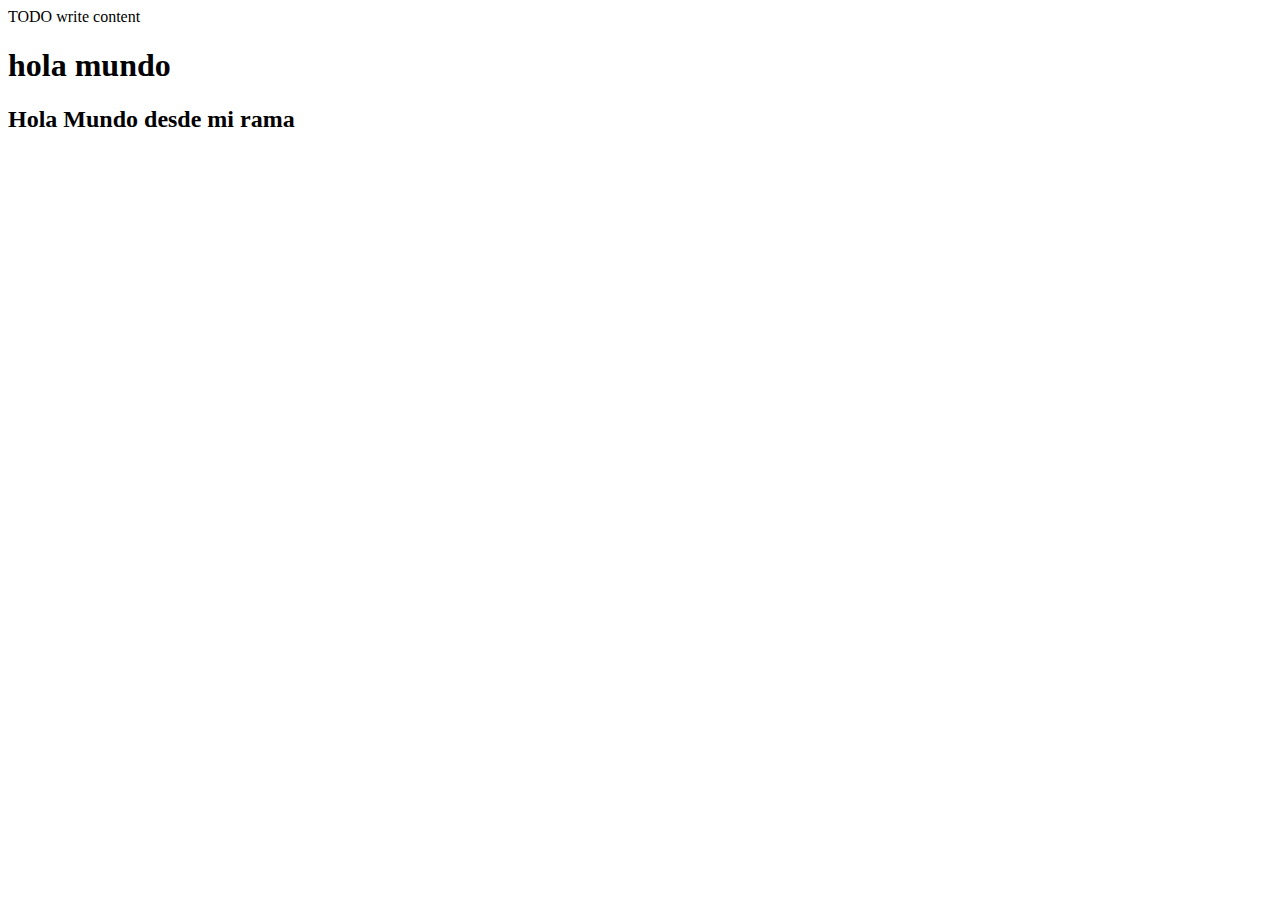
<file: Sistema_Gestor_Asociado/src/main/resources/templates/index.html>
<!DOCTYPE html>
<!--
To change this license header, choose License Headers in Project Properties.
To change this template file, choose Tools | Templates
and open the template in the editor.
-->
<html>
    <head>
        <title>TODO supply a title</title>
        <meta charset="UTF-8">
        <meta name="viewport" content="width=device-width, initial-scale=1.0">
    </head>
    <body>
        <div>TODO write content</div>
        <h1>hola mundo</h1>
        <h2>Hola Mundo desde mi rama</h2>
    </body>
</html>
</file>
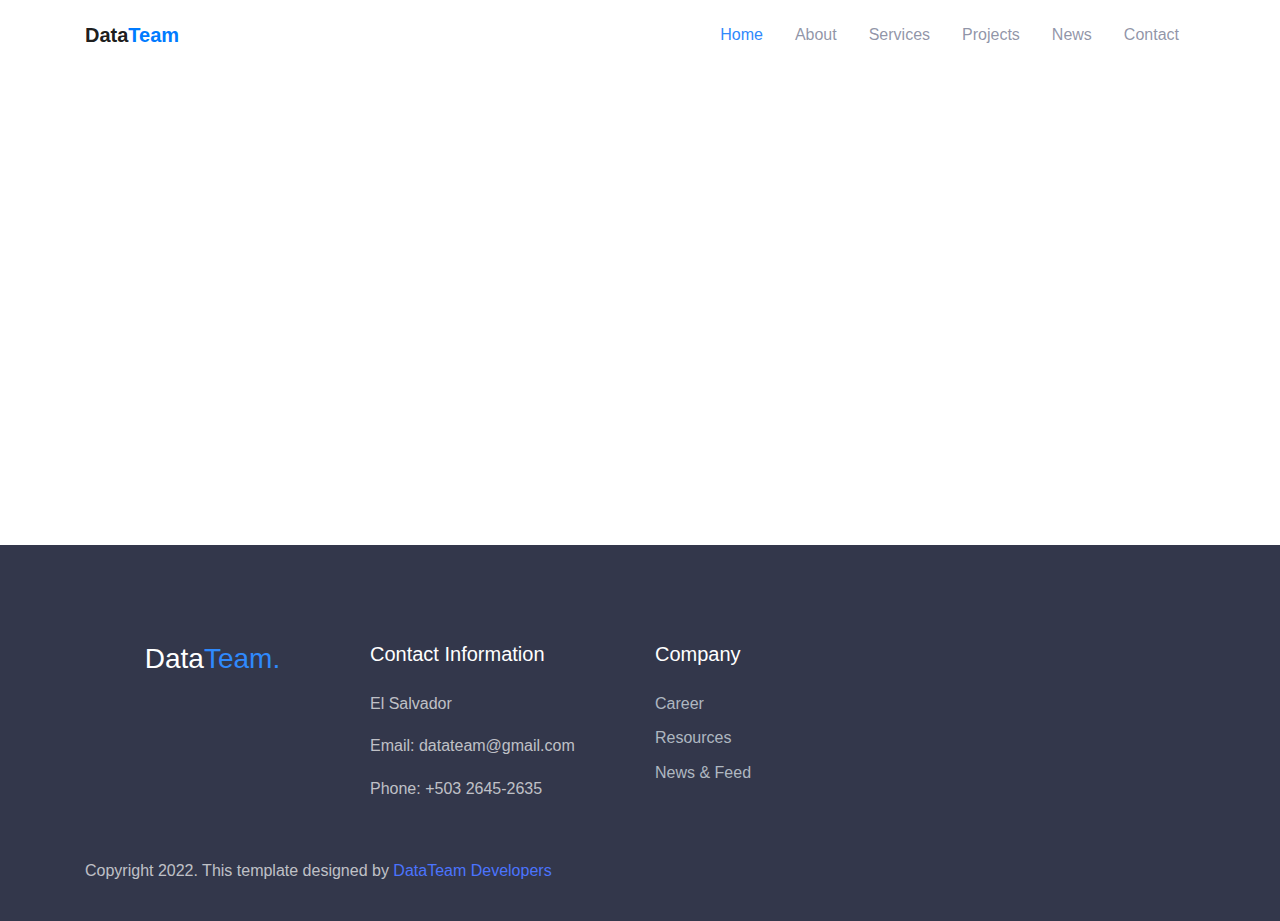
<file: Sistema_Gestor_Asociado/src/main/resources/templates.layout/plantilla.html>
<!DOCTYPE html>
<html lang="en">
<head>
  <meta charset="UTF-8">
  <meta name="viewport" content="width=device-width, initial-scale=1.0">

  <meta http-equiv="X-UA-Compatible" content="IE=edge">

  <meta name="copyright" content="MACode ID, https://macodeid.com/">

  <title>Data team</title>

  <link rel="stylesheet" href="../assets/css/bootstrap.css">
  
  <link rel="stylesheet" href="../assets/css/maicons.css">

  <link rel="stylesheet" href="../assets/vendor/animate/animate.css">

  <link rel="stylesheet" href="../assets/vendor/owl-carousel/css/owl.carousel.css">

  <link rel="stylesheet" href="../assets/vendor/fancybox/css/jquery.fancybox.css">

  <link rel="stylesheet" href="../assets/css/theme.css">

</head>
<body>

  <!-- Back to top button -->
  <div class="back-to-top"></div>

  <header>
   

    <nav class="navbar navbar-expand-lg navbar-light">
      <div class="container">
        <a href="index.html" class="navbar-brand">Data<span class="text-primary">Team</span></a>

        <button class="navbar-toggler" data-toggle="collapse" data-target="#navbarContent" aria-controls="navbarContent" aria-expanded="false" aria-label="Toggle navigation">
          <span class="navbar-toggler-icon"></span>
        </button>

        <div class="navbar-collapse collapse" id="navbarContent">
          <ul class="navbar-nav ml-auto pt-3 pt-lg-0">
            <li class="nav-item active">
              <a href="index.html" class="nav-link">Home</a>
            </li>
            <li class="nav-item">
              <a href="about.html" class="nav-link">About</a>
            </li>
            <li class="nav-item">
              <a href="services.html" class="nav-link">Services</a>
            </li>
            <li class="nav-item">
              <a href="portfolio.html" class="nav-link">Projects</a>
            </li>
            <li class="nav-item">
              <a href="blog.html" class="nav-link">News</a>
            </li>
            <li class="nav-item">
              <a href="contact.html" class="nav-link">Contact</a>
            </li>
          </ul>
        </div>
      </div> <!-- .container -->
    </nav> <!-- .navbar -->

    
  </header>

  <main>
      
       <div class="container">
        <div class="text-center">
            <br><br><br><br><br><br>
            <br><br><br><br><br><br>
            <br><br><br><br><br><br>
          </div>
           </div>
      
  </main>

  
   <footer class="page-footer">
    <div class="container">
      <div class="row">
        <div class="col-lg-3 py-3">
          <h3>Data<span class="fg-primary">Team.</span></h3>
        </div>
        <div class="col-lg-3 py-3">
          <h5>Contact Information</h5>
          <p>El Salvador</p>
          <p>Email: datateam@gmail.com</p>
          <p>Phone: +503 2645-2635</p>
        </div>
        <div class="col-lg-3 py-3">
          <h5>Company</h5>
          <ul class="footer-menu">
            <li><a href="#">Career</a></li>
            <li><a href="#">Resources</a></li>
            <li><a href="#">News & Feed</a></li>
          </ul>
        </div>
        
      </div>

      <div class="row mt-4">
        <div class="col-md-6">
          <p>Copyright 2022. This template designed by <a href="https://macodeid.com">DataTeam Developers</a></p>
        </div>
        <div class="col-md-6 text-right">
         
        </div>
      </div>
    </div>
  </footer>
  
<script src="../assets/js/jquery-3.5.1.min.js"></script>

<script src="../assets/js/bootstrap.bundle.min.js"></script>

<script src="../assets/vendor/owl-carousel/js/owl.carousel.min.js"></script>

<script src="../assets/vendor/wow/wow.min.js"></script>

<script src="../assets/vendor/fancybox/js/jquery.fancybox.min.js"></script>

<script src="../assets/vendor/isotope/isotope.pkgd.min.js"></script>

<script src="../assets/js/google-maps.js"></script>

<script src="../assets/js/theme.js"></script>

<!-- <script async defer src="https://maps.googleapis.com/maps/api/js?key=AIzaSyAIA_zqjFMsJM_sxP9-6Pde5vVCTyJmUHM&callback=initMap"></script> -->

</body>
</html>
</file>
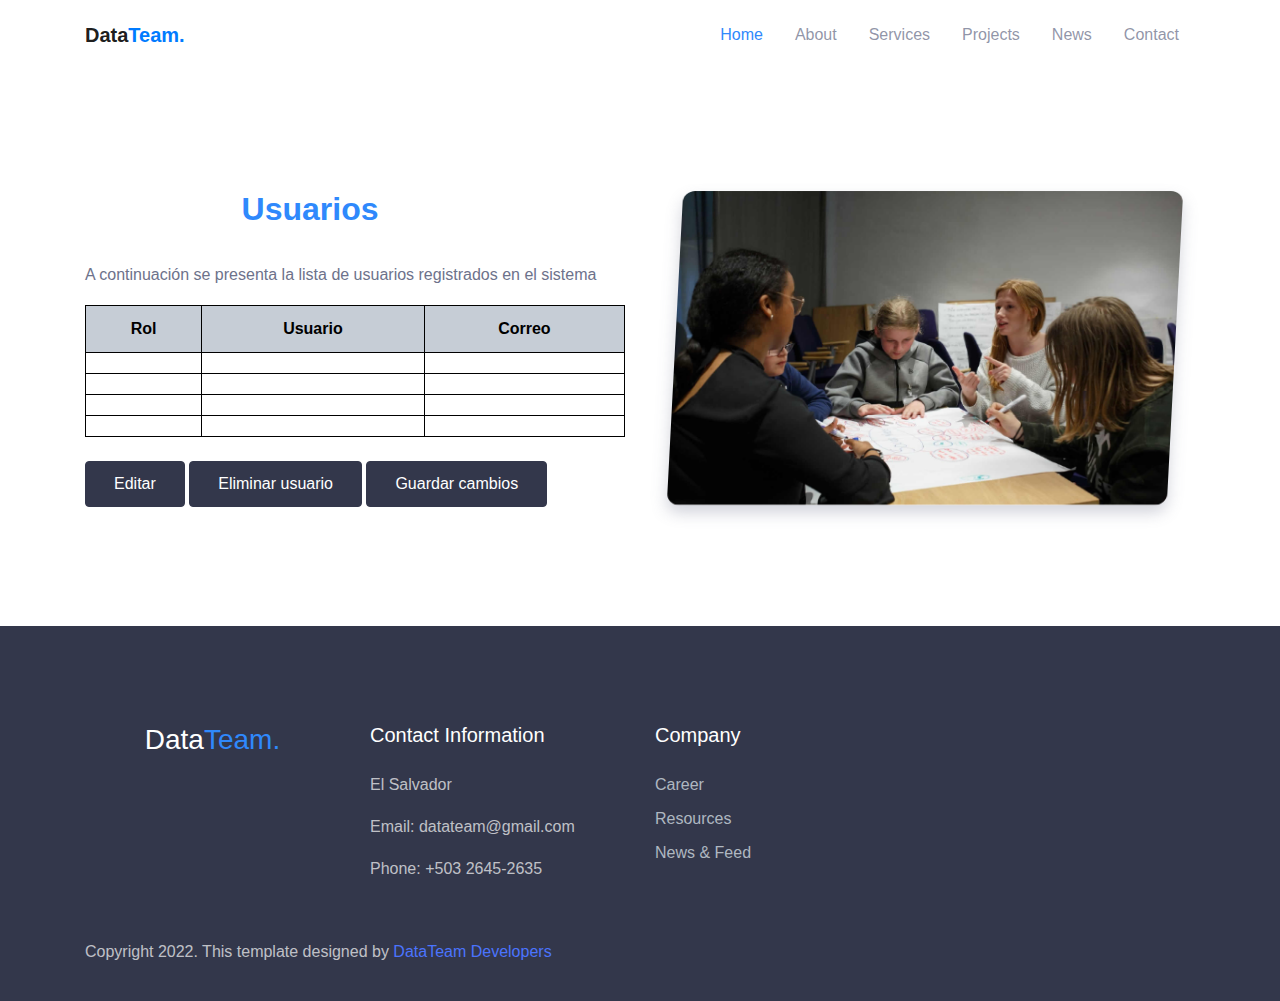
<file: Sistema_Gestor_Asociado/src/main/resources/templates/Administrar usuarios.html>
<!DOCTYPE html>
<html lang="en">
<head>
  <meta charset="UTF-8">
  <meta name="viewport" content="width=device-width, initial-scale=1.0">

  <meta http-equiv="X-UA-Compatible" content="IE=edge">

  <meta name="copyright" content="MACode ID, https://macodeid.com/">

  <title>Administrar Usuarios</title>
  

  <link rel="stylesheet" href="../assets/css/bootstrap.css">
  
  <link rel="stylesheet" href="../assets/css/maicons.css">

  <link rel="stylesheet" href="../assets/vendor/animate/animate.css">

  <link rel="stylesheet" href="../assets/vendor/owl-carousel/css/owl.carousel.css">

  <link rel="stylesheet" href="../assets/vendor/fancybox/css/jquery.fancybox.css">

  <link rel="stylesheet" href="../assets/css/theme.css">

</head>
<body>

  <header>
    


    <nav class="navbar navbar-expand-lg navbar-light">
      <div class="container">
        <a href="index.html" class="navbar-brand">Data<span class="text-primary">Team.</span></a>

        <div class="navbar-collapse collapse" id="navbarContent">
          <ul class="navbar-nav ml-auto pt-3 pt-lg-0">
            <li class="nav-item active">
              <a href="index.html" class="nav-link">Home</a>
            </li>
            <li class="nav-item">
              <a href="about.html" class="nav-link">About</a>
            </li>
            <li class="nav-item">
              <a href="services.html" class="nav-link">Services</a>
            </li>
            <li class="nav-item">
              <a href="portfolio.html" class="nav-link">Projects</a>
            </li>
            <li class="nav-item">
              <a href="blog.html" class="nav-link">News</a>
            </li>
            <li class="nav-item">
              <a href="contact.html" class="nav-link">Contact</a>
            </li>
          </ul>
        </div>
      </div> <!-- .container -->
    </nav> <!-- .navbar -->

  
  </header>

  <main>
    <div class="page-section">
      <div class="container">
        <div class="row align-items-center">
          <div class="col-lg-6 py-3">
            <h2 class="title-section"> <span class="fg-primary">Usuarios</span> </h2>

            <p>A continuación se presenta la lista de usuarios registrados en el sistema
            <section id= "tableContainer">
            <table>
                <thead>
                    <tr>
                        
                        <th>Rol</th>
                        <th>Usuario</th>
                        <th>Correo</th>                        
                    </tr>
                </thead>
                <tbody>
                <tr>
                    
                    <td></td>
                    <td></td>
                    <td></td>
                </tr>
                <tr>
                    
                    <td></td>
                    <td></td>
                    <td></td>
                </tr>
                <tr>
                    
                    <td></td>
                    <td></td>
                    <td></td>
                </tr>
                <tr>
                    
                    <td></td>
                    <td></td>
                    <td></td>
                </tr>
                </tbody>
            </table>
            </section>
            <a href="about.html" class="btn btn-dark mt-4">Editar</a>
            <a href="about.html" class="btn btn-dark mt-4">Eliminar usuario</a>
            <a href="about.html" class="btn btn-dark mt-4">Guardar cambios</a>
          </div>
          <div class="col-lg-6 py-3">
            <div class="about-img">
              <img src="../assets/img/about.jpg" alt="">
            </div>
          </div>
        </div>
      </div>
    </div> <!-- .page-section -->

   


  </main>

   <footer class="page-footer">
    <div class="container">
      <div class="row">
        <div class="col-lg-3 py-3">
          <h3>Data<span class="fg-primary">Team.</span></h3>
        </div>
        <div class="col-lg-3 py-3">
          <h5>Contact Information</h5>
          <p>El Salvador</p>
          <p>Email: datateam@gmail.com</p>
          <p>Phone: +503 2645-2635</p>
        </div>
        <div class="col-lg-3 py-3">
          <h5>Company</h5>
          <ul class="footer-menu">
            <li><a href="#">Career</a></li>
            <li><a href="#">Resources</a></li>
            <li><a href="#">News & Feed</a></li>
          </ul>
        </div>
        
      </div>

      <div class="row mt-4">
        <div class="col-md-6">
          <p>Copyright 2022. This template designed by <a href="https://macodeid.com">DataTeam Developers</a></p>
        </div>
        <div class="col-md-6 text-right">
         
        </div>
      </div>
    </div>
  </footer>

  
<script src="../assets/js/jquery-3.5.1.min.js"></script>

<script src="../assets/js/bootstrap.bundle.min.js"></script>

<script src="../assets/vendor/owl-carousel/js/owl.carousel.min.js"></script>

<script src="../assets/vendor/wow/wow.min.js"></script>

<script src="../assets/vendor/fancybox/js/jquery.fancybox.min.js"></script>

<script src="../assets/vendor/isotope/isotope.pkgd.min.js"></script>

<script src="../assets/js/google-maps.js"></script>

<script src="../assets/js/theme.js"></script>


</body>
</html>
</file>
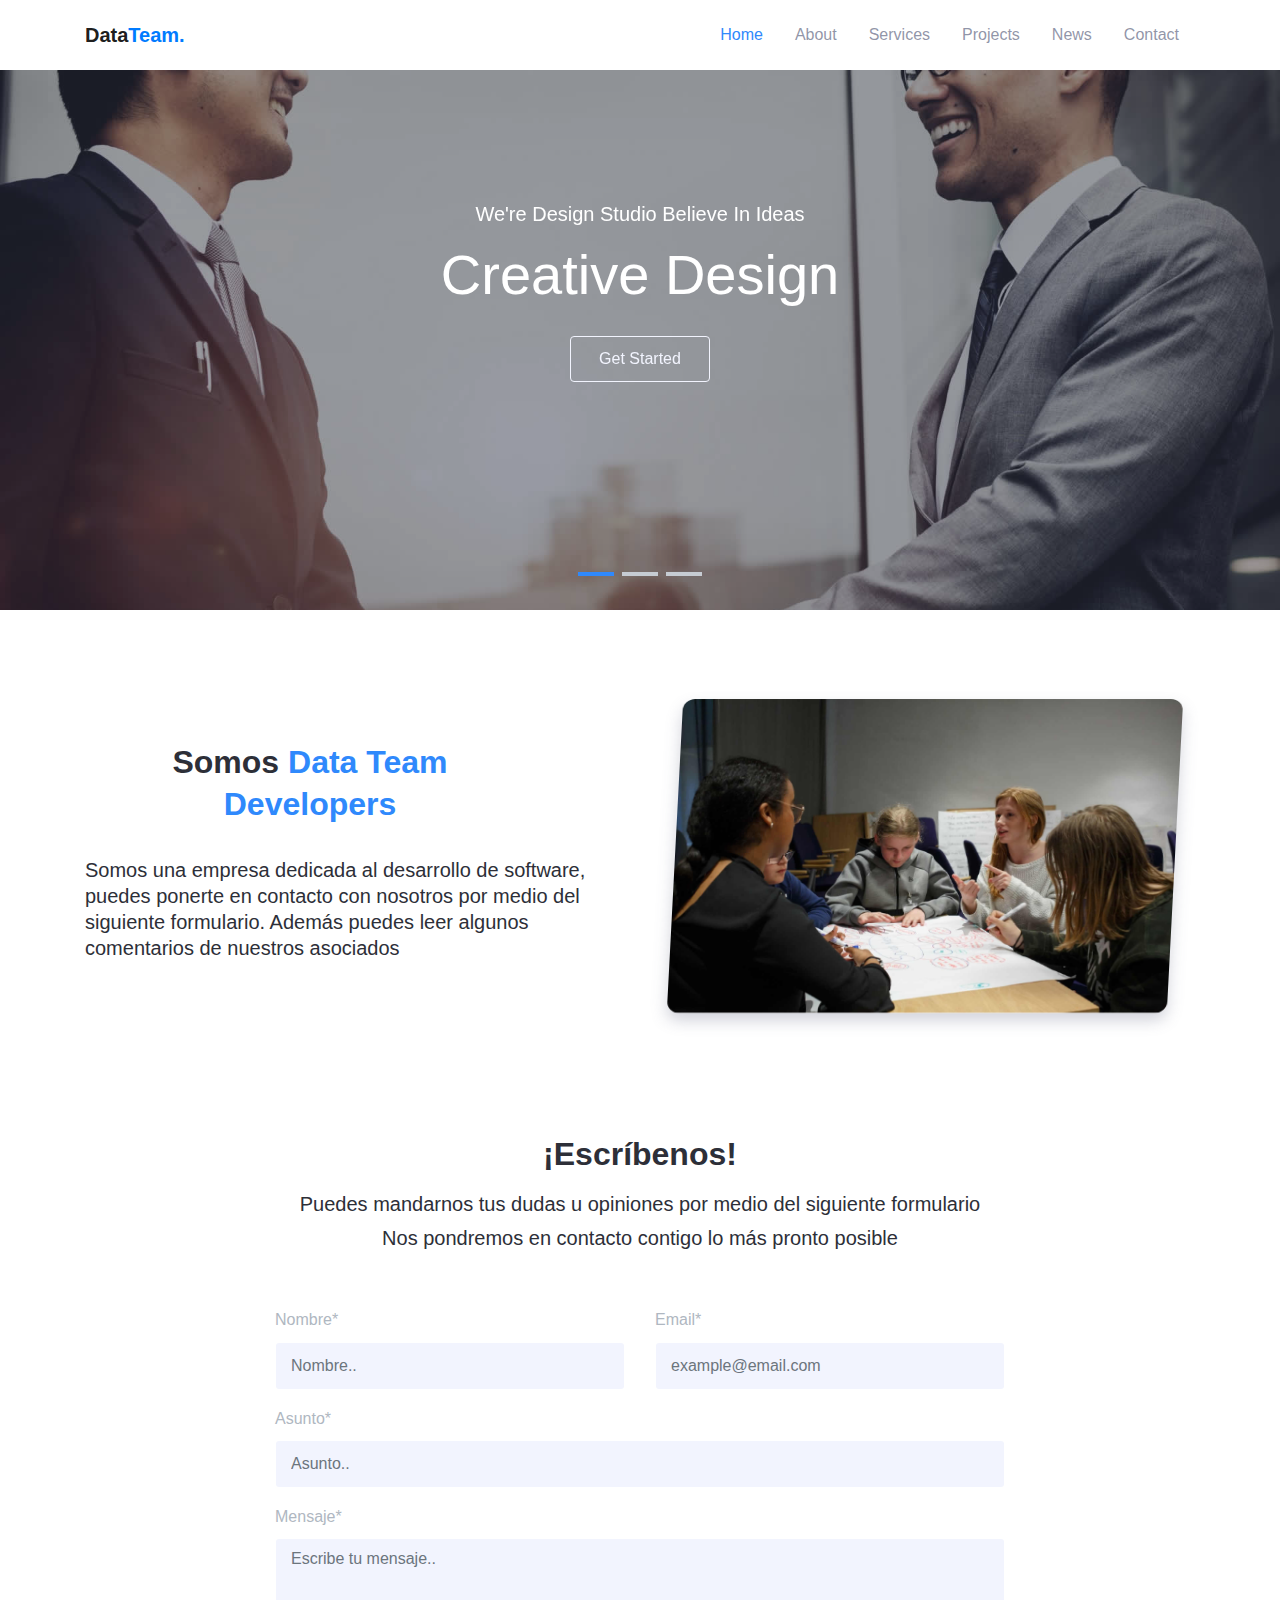
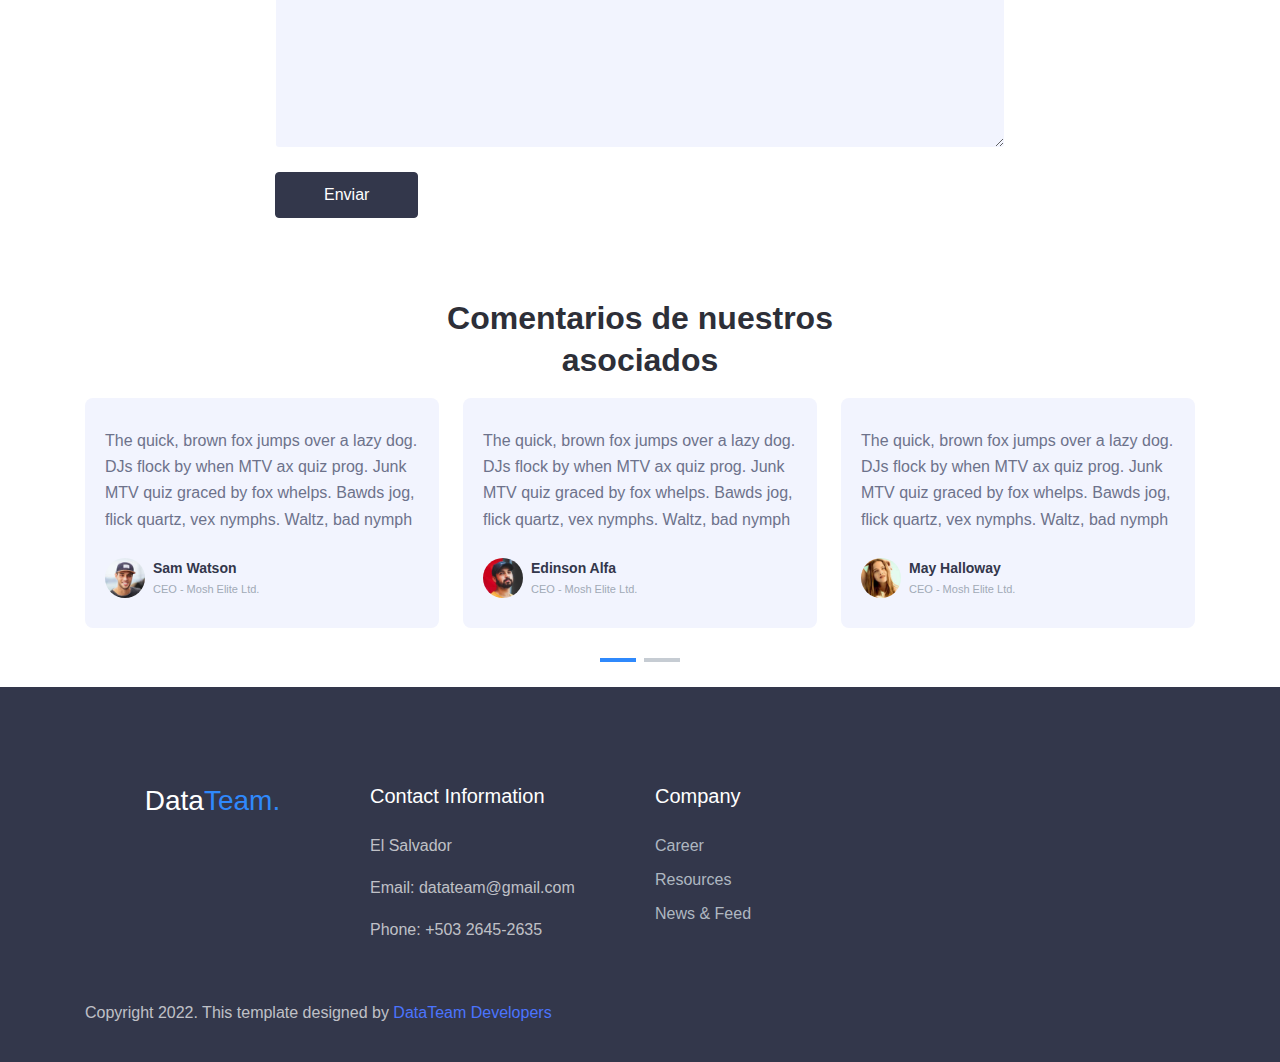
<file: Sistema_Gestor_Asociado/src/main/resources/templates/Atención al cliente.html>
<!DOCTYPE html>
<html lang="en">
<head>
  <meta charset="UTF-8">
  <meta name="viewport" content="width=device-width, initial-scale=1.0">

  <meta http-equiv="X-UA-Compatible" content="IE=edge">

  <meta name="copyright" content="MACode ID, https://macodeid.com/">

  <title>Atención al cliente</title>

  <link rel="stylesheet" href="../assets/css/bootstrap.css">
  
  <link rel="stylesheet" href="../assets/css/maicons.css">

  <link rel="stylesheet" href="../assets/vendor/animate/animate.css">

  <link rel="stylesheet" href="../assets/vendor/owl-carousel/css/owl.carousel.css">

  <link rel="stylesheet" href="../assets/vendor/fancybox/css/jquery.fancybox.css">

  <link rel="stylesheet" href="../assets/css/theme.css">

</head>
<body>

  <!-- Back to top button -->
  <div class="back-to-top"></div>

  <header>
     
      <div class="menu">
    <nav class="navbar navbar-expand-lg navbar-light">
      <div class="container">
        <a href="index.html" class="navbar-brand">Data<span class="text-primary">Team.</span></a>

        <button class="navbar-toggler" data-toggle="collapse" data-target="#navbarContent" aria-controls="navbarContent" aria-expanded="false" aria-label="Toggle navigation">
          <span class="navbar-toggler-icon"></span>
        </button>

        <div class="navbar-collapse collapse" id="navbarContent">
          <ul class="navbar-nav ml-auto pt-3 pt-lg-0">
            <li class="nav-item active">
              <a href="index.html" class="nav-link">Home</a>
            </li>
            <li class="nav-item">
              <a href="about.html" class="nav-link">About</a>
            </li>
            <li class="nav-item">
              <a href="services.html" class="nav-link">Services</a>
            </li>
            <li class="nav-item">
              <a href="portfolio.html" class="nav-link">Projects</a>
            </li>
            <li class="nav-item">
              <a href="blog.html" class="nav-link">News</a>
            </li>
            <li class="nav-item">
              <a href="contact.html" class="nav-link">Contact</a>
            </li>
          </ul>
        </div>
      </div> <!-- .container -->
    </nav> <!-- .navbar -->
</div>
    <div class="page-banner home-banner mb-5">
      <div class="slider-wrapper">
        <div class="owl-carousel hero-carousel">
          <div class="hero-carousel-item">
            <img src="../assets/img/bg_image_1.jpg" alt="">
            <div class="img-caption">
              <div class="subhead">We're design studio believe in ideas</div>
              <h1 class="mb-4">Creative Design</h1>
              <a href="#services" class="btn btn-outline-light">Get Started</a>
            </div>
          </div>
          <div class="hero-carousel-item">
            <img src="../assets/img/bg_image_2.jpg" alt="">
            <div class="img-caption">
              <h1 class="mb-4">We combine Design, Thinking, and Technical</h1>
              <a href="#services" class="btn btn-outline-light">Get Started</a>
              <a href="#services" class="btn btn-primary">See Pricing</a>
            </div>
          </div>
          <div class="hero-carousel-item">
            <img src="../assets/img/bg_image_3.jpg" alt="">
            <div class="img-caption">
              <div class="subhead">Easy way to build perfect website</div>
              <h1 class="mb-4">Beautify handcrafted templates for your website</h1>
              <a href="#services" class="btn btn-primary">Read More</a>
            </div>
          </div>
        </div>
      </div> <!-- .slider-wrapper -->
    </div> <!-- .page-banner -->
  </header>

  <main>
   
      <div class="container">
        <div class="row align-items-center">
          <div class="col-lg-6 py-3">
            <h2 class="title-section">Somos <span class="fg-primary">Data Team Developers</span></h2>

            <h5>Somos una empresa dedicada al desarrollo de software, puedes ponerte en contacto con nosotros por medio del siguiente formulario. Además puedes leer algunos comentarios de nuestros asociados</h5>

          </div>
          <div class="col-lg-6 py-3">
            <div class="about-img">
              <img src="../assets/img/about.jpg" alt="">
            </div>
          </div>
        </div>
      </div>

    

    <div class="page-section">
      <div class="container">
        <div class="text-center">
          <h2 class="title-section mb-3">¡Escríbenos!</h2>
          <h5>Puedes mandarnos tus dudas u opiniones por medio del siguiente formulario</h5>
          <h5>Nos pondremos en contacto contigo lo más pronto posible</h5>
        </div>
        <div class="row justify-content-center mt-5">
          <div class="col-lg-8">
            <form action="#" class="form-contact">
              <div class="row">
                <div class="col-sm-6 py-2">
                  <label for="name" class="fg-grey">Nombre*</label>
                  <input type="text" class="form-control" id="name" placeholder="Nombre.." required>
                </div>
                <div class="col-sm-6 py-2">
                  <label for="email" class="fg-grey">Email*</label>
                  <input type="text" class="form-control" id="email" placeholder="example@email.com" required>
                </div>
                <div class="col-12 py-2">
                  <label for="subject" class="fg-grey">Asunto*</label>
                  <input type="text" class="form-control" id="subject" placeholder="Asunto.." required>
                </div>
                <div class="col-12 py-2">
                  <label for="message" class="fg-grey">Mensaje*</label>
                  <textarea id="message" rows="8" class="form-control" placeholder="Escribe tu mensaje.." required></textarea>
                </div>
                <div class="col-12 mt-3">
                  <button type="submit" class="btn btn-dark px-5">Enviar</button>
                </div>
              </div>
            </form>
          </div>
        </div>
      </div> <!-- .container -->
    </div> <!-- .page-section -->

    
    
      <div class="container">
        <div class="text-center">
          <h2 class="title-section mb-3">Comentarios de nuestros asociados</h2>
          </div>
           </div>
     
    

    
      <div class="container">
        <div class="owl-carousel testimonial-carousel">
          <div class="card-testimonial">
            <div class="content">
              The quick, brown fox jumps over a lazy dog. DJs flock by when MTV ax quiz prog. Junk MTV quiz graced by fox whelps. Bawds jog, flick quartz, vex nymphs. Waltz, bad nymph
            </div>
            <div class="author">
              <div class="avatar">
                <img src="../assets/img/person/person_1.jpg" alt="">
              </div>
              <div class="d-inline-block ml-2">
                <div class="author-name">Sam Watson</div>
                <div class="author-info">CEO - Mosh Elite Ltd.</div>
              </div>
            </div>
          </div>

          <div class="card-testimonial">
            <div class="content">
              The quick, brown fox jumps over a lazy dog. DJs flock by when MTV ax quiz prog. Junk MTV quiz graced by fox whelps. Bawds jog, flick quartz, vex nymphs. Waltz, bad nymph
            </div>
            <div class="author">
              <div class="avatar">
                <img src="../assets/img/person/person_2.jpg" alt="">
              </div>
              <div class="d-inline-block ml-2">
                <div class="author-name">Edinson Alfa</div>
                <div class="author-info">CEO - Mosh Elite Ltd.</div>
              </div>
            </div>
          </div>

          <div class="card-testimonial">
            <div class="content">
              The quick, brown fox jumps over a lazy dog. DJs flock by when MTV ax quiz prog. Junk MTV quiz graced by fox whelps. Bawds jog, flick quartz, vex nymphs. Waltz, bad nymph
            </div>
            <div class="author">
              <div class="avatar">
                <img src="../assets/img/person/person_3.jpg" alt="">
              </div>
              <div class="d-inline-block ml-2">
                <div class="author-name">May Halloway</div>
                <div class="author-info">CEO - Mosh Elite Ltd.</div>
              </div>
            </div>
          </div>

          <div class="card-testimonial">
            <div class="content">
              The quick, brown fox jumps over a lazy dog. DJs flock by when MTV ax quiz prog. Junk MTV quiz graced by fox whelps. Bawds jog, flick quartz, vex nymphs. Waltz, bad nymph
            </div>
            <div class="author">
              <div class="avatar">
                <img src="../assets/img/person/person_1.jpg" alt="">
              </div>
              <div class="d-inline-block ml-2">
                <div class="author-name">Sam Watson</div>
                <div class="author-info">CEO - Mosh Elite Ltd.</div>
              </div>
            </div>
          </div>

          <div class="card-testimonial">
            <div class="content">
              The quick, brown fox jumps over a lazy dog. DJs flock by when MTV ax quiz prog. Junk MTV quiz graced by fox whelps. Bawds jog, flick quartz, vex nymphs. Waltz, bad nymph
            </div>
            <div class="author">
              <div class="avatar">
                <img src="../assets/img/person/person_2.jpg" alt="">
              </div>
              <div class="d-inline-block ml-2">
                <div class="author-name">Edinson Alfa</div>
                <div class="author-info">CEO - Mosh Elite Ltd.</div>
              </div>
            </div>
          </div>

          <div class="card-testimonial">
            <div class="content">
              The quick, brown fox jumps over a lazy dog. DJs flock by when MTV ax quiz prog. Junk MTV quiz graced by fox whelps. Bawds jog, flick quartz, vex nymphs. Waltz, bad nymph
            </div>
            <div class="author">
              <div class="avatar">
                <img src="../assets/img/person/person_3.jpg" alt="">
              </div>
              <div class="d-inline-block ml-2">
                <div class="author-name">May Halloway</div>
                <div class="author-info">CEO - Mosh Elite Ltd.</div>
              </div>
            </div>
          </div>

        </div> <!-- .row -->
      </div> <!-- .container -->
   

   
    
   
  </main>

   <footer class="page-footer">
    <div class="container">
      <div class="row">
        <div class="col-lg-3 py-3">
          <h3>Data<span class="fg-primary">Team.</span></h3>
        </div>
        <div class="col-lg-3 py-3">
          <h5>Contact Information</h5>
          <p>El Salvador</p>
          <p>Email: datateam@gmail.com</p>
          <p>Phone: +503 2645-2635</p>
        </div>
        <div class="col-lg-3 py-3">
          <h5>Company</h5>
          <ul class="footer-menu">
            <li><a href="#">Career</a></li>
            <li><a href="#">Resources</a></li>
            <li><a href="#">News & Feed</a></li>
          </ul>
        </div>
        
      </div>

      <div class="row mt-4">
        <div class="col-md-6">
          <p>Copyright 2022. This template designed by <a href="https://macodeid.com">DataTeam Developers</a></p>
        </div>
        <div class="col-md-6 text-right">
         
        </div>
      </div>
    </div>
  </footer>

  
<script src="../assets/js/jquery-3.5.1.min.js"></script>

<script src="../assets/js/bootstrap.bundle.min.js"></script>

<script src="../assets/vendor/owl-carousel/js/owl.carousel.min.js"></script>

<script src="../assets/vendor/wow/wow.min.js"></script>

<script src="../assets/vendor/fancybox/js/jquery.fancybox.min.js"></script>

<script src="../assets/vendor/isotope/isotope.pkgd.min.js"></script>

<script src="../assets/js/google-maps.js"></script>

<script src="../assets/js/theme.js"></script>

<!-- <script async defer src="https://maps.googleapis.com/maps/api/js?key=AIzaSyAIA_zqjFMsJM_sxP9-6Pde5vVCTyJmUHM&callback=initMap"></script> -->

</body>
</html>
</file>
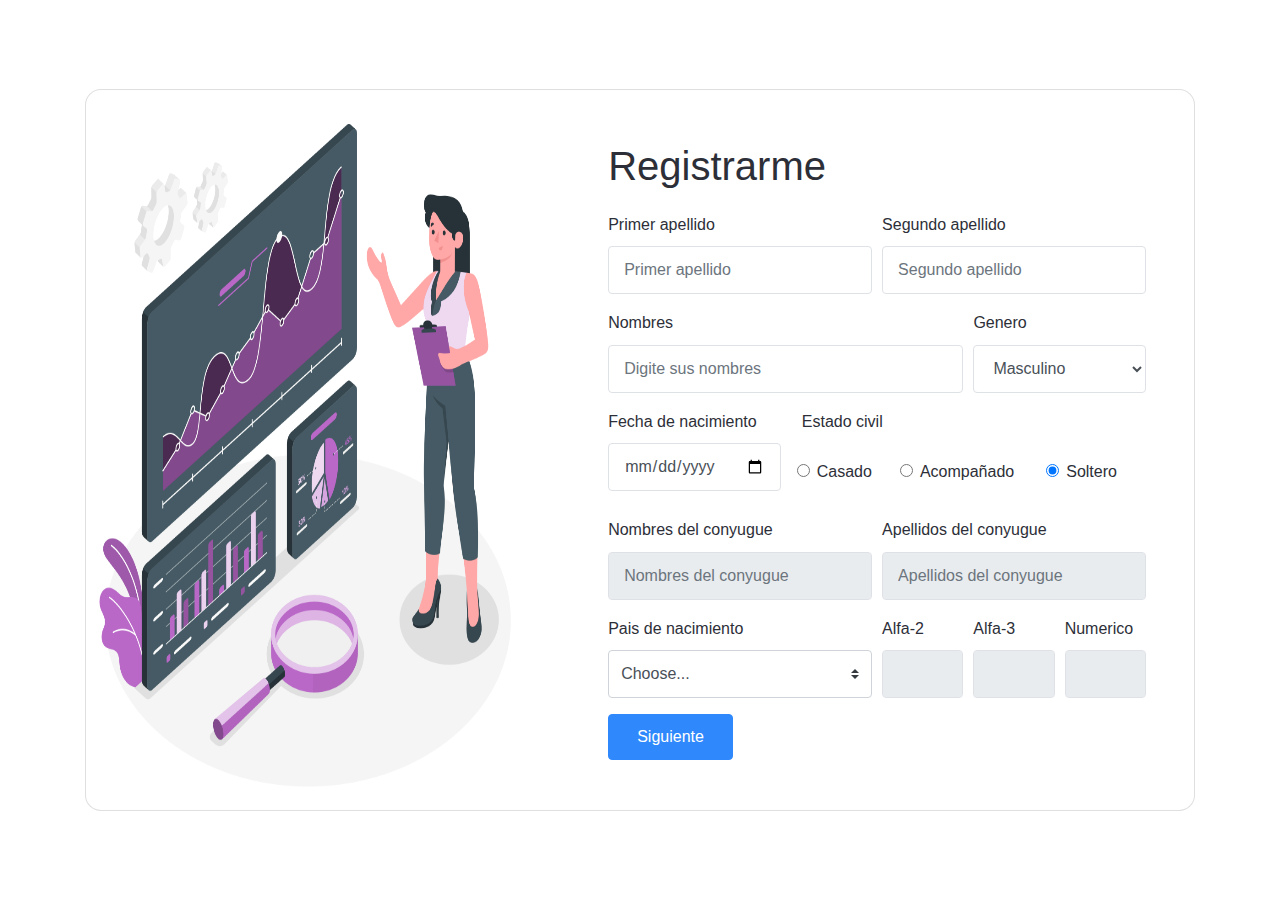
<file: Sistema_Gestor_Asociado/src/main/resources/templates/datosPersonales.html>
<!DOCTYPE html>
<html lang="en">

<head>
  <meta charset="UTF-8">
  <meta name="viewport" content="width=device-width, initial-scale=1.0">

  <meta http-equiv="X-UA-Compatible" content="IE=edge">

  <meta name="copyright" content="MACode ID, https://macodeid.com/">

  <title>SGA - Datos personales</title>

  <link rel="stylesheet" href="../assets/css/bootstrap.css">

  <link rel="stylesheet" href="../assets/css/maicons.css">

  <link rel="stylesheet" href="../assets/vendor/animate/animate.css">

  <link rel="stylesheet" href="../assets/vendor/owl-carousel/css/owl.carousel.css">

  <link rel="stylesheet" href="../assets/vendor/fancybox/css/jquery.fancybox.css">

  <link rel="stylesheet" href="../assets/css/theme.css">
</head>

<body>

  <!-- Back to top button -->
  <div class="back-to-top"></div>
  <main>
    <section class="vh-100" style="background-color: #ffffff;">
      <div class="container py-5 h-100">
        <div class="row d-flex justify-content-center align-items-center h-100">
          <div class="col col-xl-15">
            <div class="card" style="border-radius: 1rem;">
              <div class="row g-0">
                <div class="col-md-6 col-lg-5 d-none d-md-block px-2">
                  <img src="../assets/img/registro/registro_1.png" alt="login form" class="img-fluid"
                    style="border-radius: 1rem 0 0 1rem; height: 80vh;" />
                </div>
                <div class="col-md-6 col-lg-7 d-flex align-items-center">
                  <div class="card-body p-4 p-lg-5 text-black">

                    <form method="post">
                      <div class="d-flex align-items-center mb-3 pb-1">
                        <i class="fas fa-cubes fa-2x me-3" style="color: #ff6219;"></i>
                        <span class="h1 fw-bold mb-0">Registrarme</span>
                      </div>
                      <div class="form-row">
                        <div class="form-group col-md-6">
                          <label for="primerApellido">Primer apellido</label>
                          <input type="text" class="form-control" id="primerApellido" placeholder="Primer apellido">
                        </div>
                        <div class="form-group col-md-6">
                          <label for="Apellido2">Segundo apellido</label>
                          <input type="text" class="form-control" id="Apellido2" placeholder="Segundo apellido">
                        </div>
                      </div>
                      <div class="form-row">
                        <div class="form-group col-md-8">
                          <label for="nombres">Nombres</label>
                          <input type="text" class="form-control" id="nombres" placeholder="Digite sus nombres">
                        </div>
                        <div class="form-group col-md-4">
                          <label for="genero">Genero</label>
                          <select class="form-control" id="genero">
                            <option>Masculino</option>
                            <option>Femenino</option>
                            <option>Otro</option>
                          </select>
                        </div>
                      </div>
                      <div class="form-row">
                        <div class="form-group col-md-4">
                          <label for="fechaNac">Fecha de nacimiento</label>
                          <input type="date" class="form-control" id="fechaNac" value="">
                        </div>
                        <div class="form-group px-3">
                          <label for="estadoCivil">Estado civil</label>
                          <div class="form-row">
                            <div class="form-check py-3">
                              <input class="form-check-input" type="radio" name="estadoCivil" id="casado"
                                value="option2" checked onclick="Enable();">
                              <label class="form-check-label" for="casado">
                                Casado
                              </label>
                            </div>
                            <div class="form-check px-5 py-3">
                              <input class="form-check-input" type="radio" name="estadoCivil" id="acompanado"
                                value="option2" checked onclick="Enable()">
                              <label class="form-check-label" for="acompanado">
                                Acompañado
                              </label>
                            </div>
                            <div class="form-check px-1 py-3">
                              <input class="form-check-input" type="radio" name="estadoCivil" id="soltero"
                                value="option2" checked onclick="Disable()">
                              <label class="form-check-label" for="soltero">
                                Soltero
                              </label>
                            </div>
                          </div>
                        </div>

                      </div>
                      <div class="form-row">
                        <div class="form-group col-md-6">
                          <label for="nombreConyugue">Nombres del conyugue</label>
                          <input type="text" class="form-control" id="nombreConyugue" placeholder="Nombres del conyugue" disabled="">
                        </div>
                        <div class="form-group col-md-6">
                          <label for="apellidosConyugue">Apellidos del conyugue</label>
                          <input type="text" class="form-control" id="apellidosConyugue" placeholder="Apellidos del conyugue" disabled="">
                        </div>
                      </div>
                      <div class="form-row">
                        <div class="form-group col-md-6">
                          <label for="paisNac">Pais de nacimiento</label>
                          <select id="paisNac" class="custom-select">
                            <option selected>Choose...</option>
                            <option>...</option>
                          </select>
                        </div>

                        <div class="form-group col-md-2">
                          <label for="alfa2">Alfa-2</label>
                          <fieldset disabled>
                            <input type="text" id="alfa2" class="form-control">
                          </fieldset>
                        </div>
                        <div class="form-group col-md-2">
                          <label for="alfa3">Alfa-3</label>
                          <fieldset disabled>
                            <input type="text" id="alfa3" class="form-control">
                          </fieldset>
                        </div>
                        <div class="form-group col-md-2">
                          <label for="numerico">Numerico</label>
                          <fieldset disabled>
                            <input type="text" id="numerico" class="form-control">
                          </fieldset>
                        </div>
                      </div>
                      <a href="domicilio.html" class="btn btn-primary">Siguiente</a>
                    </form>

                  </div>
                </div>
              </div>
            </div>
          </div>
        </div>
      </div>
    </section>

  </main>
  <script src="../assets/js/jquery-3.5.1.min.js"></script>

  <script src="../assets/js/bootstrap.bundle.min.js"></script>

  <script src="../assets/vendor/owl-carousel/js/owl.carousel.min.js"></script>

  <script src="../assets/vendor/wow/wow.min.js"></script>

  <script src="../assets/vendor/fancybox/js/jquery.fancybox.min.js"></script>

  <script src="../assets/vendor/isotope/isotope.pkgd.min.js"></script>

  <script src="../assets/js/google-maps.js"></script>

  <script src="../assets/js/theme.js"></script>
<script type="text/javascript">
   function Enable(){
    document.getElementById('nombreConyugue').disabled=false
    document.getElementById('apellidosConyugue').disabled=false
   }
   function Disable(){
    document.getElementById('nombreConyugue').disabled=true
    document.getElementById('apellidosConyugue').disabled=true
   }
</script>
</body>

</html>
</file>
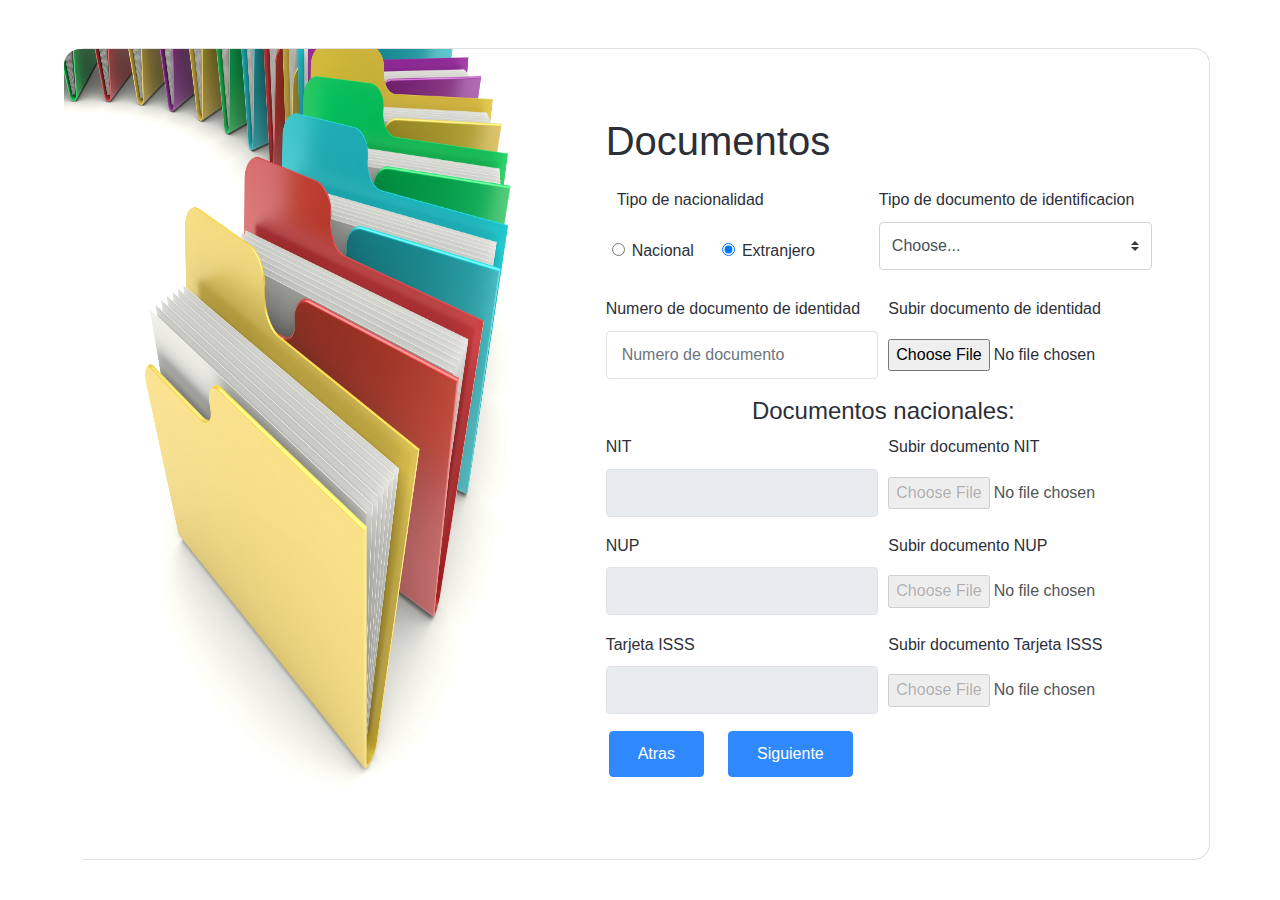
<file: Sistema_Gestor_Asociado/src/main/resources/templates/documentos.html>
<!DOCTYPE html>
<html lang="en">

<head>
  <meta charset="UTF-8">
  <meta name="viewport" content="width=device-width, initial-scale=1.0">

  <meta http-equiv="X-UA-Compatible" content="IE=edge">

  <meta name="copyright" content="MACode ID, https://macodeid.com/">

  <title>SGA - Documentos</title>

  <link rel="stylesheet" href="../assets/css/bootstrap.css">

  <link rel="stylesheet" href="../assets/css/maicons.css">

  <link rel="stylesheet" href="../assets/vendor/animate/animate.css">

  <link rel="stylesheet" href="../assets/vendor/owl-carousel/css/owl.carousel.css">

  <link rel="stylesheet" href="../assets/vendor/fancybox/css/jquery.fancybox.css">

  <link rel="stylesheet" href="../assets/css/theme.css">
</head>

<body>

  <!-- Back to top button -->
  <div class="back-to-top"></div>
  <main>
    <section class="vh-100" style="background-color: #ffffff;">
      <div class="container py-5 h-100">
        <div class="row d-flex justify-content-center align-items-center h-100">
          <div class="card" style="border-radius: 1rem;">
            <div class="row g-0">
              <div class="col-md-6 col-lg-5 d-none d-md-block px-2">
                <img src="../assets/img/registro/registro_3.jpg" alt="login form" class="img-fluid"
                  style="border-radius: 1rem 0 0 1rem; height: 90vh; width: 100vh;" />
              </div>
              <div class="col-md-6 col-lg-7 d-flex align-items-center">
                <div class="card-body p-4 p-lg-5 text-black">

                  <form enctype="multipart/form-data">
                    <div class="d-flex align-items-center mb-3 pb-1">
                      <i class="fas fa-cubes fa-2x me-3" style="color: #ff6219;"></i>
                      <span class="h1 fw-bold mb-0">Documentos</span>
                    </div>
                    <div class="form-row">
                      <div class="form-group px-3">
                        <label for="inputTipoNacionalidad">Tipo de nacionalidad</label>
                        <div class="form-row">
                          <div class="form-check py-3">
                            <input class="form-check-input" type="radio" name="radios" id="nacional"
                              value="option2" checked onclick="Enable()">
                            <label class="form-check-label" for="nacional">
                              Nacional
                            </label>
                          </div>
                          <div class="form-check px-5 py-3">
                            <input class="form-check-input" type="radio" name="radios" id="extranjero"
                              value="option2" checked onclick="Disable()">
                            <label class="form-check-label" for="extranjero">
                              Extranjero
                            </label>
                          </div>
                        </div>
                      </div>
                      <div class="form-group col-md-6">
                        <label for="inputDocumento">Tipo de documento de identificacion</label>
                        <select id="inputDocumento" class="custom-select">
                          <option selected>Choose...</option>
                          <option>...</option>
                        </select>
                      </div>
                    </div>
                    <div class="form-row">

                      <div class="form-group col-md-6">
                        <label for="inputNumeroDoc">Numero de documento de identidad</label>
                        <input type="text" class="form-control" id="inputNumeroDoc" placeholder="Numero de documento">
                      </div>
                      <div class="form-group col-md-6">
                        <label for="docIdentidad">Subir documento de identidad</label>
                        <input type="file" name="docIdentidad" id="docIdentidad" class="py-2">
                      </div>
                    </div>
                    <h4>Documentos nacionales:</h4>
                    <div class="form-row">
                      <div class="form-group col-md-6">
                        <label for="nit">NIT</label>
                        <input type="text" class="form-control" id="nit" disabled="">
                      </div>
                      <div class="form-group col-md-6">
                        <label for="fileNit">Subir documento NIT</label>
                        <input type="file" name="fileNit" id="fileNit" class="py-2" disabled="">
                      </div>
                    </div>
                    <div class="form-row">
                      <div class="form-group col-md-6">
                        <label for="nup">NUP</label>
                        <input type="text" class="form-control" id="nup" disabled="">
                      </div>
                      <div class="form-group col-md-6">
                        <label for="fileNup">Subir documento NUP</label>
                        <input type="file" name="fileNup" id="fileNup" class="py-2" disabled="">
                      </div>
                    </div>
                    <div class="form-row">
                      <div class="form-group col-md-6">
                        <label for="isss">Tarjeta ISSS</label>
                        <input type="text" class="form-control" id="isss" disabled="">
                      </div>
                      <div class="form-group col-md-6">
                        <label for="fileIsss">Subir documento Tarjeta ISSS</label>
                        <input type="file" name="tarjetaIsss" id="fileIsss" class="py-2" disabled="">
                      </div>
                    </div>
                    <div class="form-row">
                      <div class="form-group px-2">
                          <a href="domicilio.html" class="btn btn-primary">Atras</a>
                      </div>
                      <div class="form-group px-3">
                        <a href="#" class="btn btn-primary">Siguiente</a>
                      </div>
                    </div>
                  </form>

                </div>
              </div>
            </div>
          </div>
        </div>
      </div>
    </section>

  </main>
  <script src="../assets/js/jquery-3.5.1.min.js"></script>

  <script src="../assets/js/bootstrap.bundle.min.js"></script>

  <script src="../assets/vendor/owl-carousel/js/owl.carousel.min.js"></script>

  <script src="../assets/vendor/wow/wow.min.js"></script>

  <script src="../assets/vendor/fancybox/js/jquery.fancybox.min.js"></script>

  <script src="../assets/vendor/isotope/isotope.pkgd.min.js"></script>

  <script src="../assets/js/google-maps.js"></script>

  <script src="../assets/js/theme.js"></script>
  <script type="text/javascript">
    function Enable(){
     document.getElementById('nit').disabled=false
     document.getElementById('nup').disabled=false
     document.getElementById('isss').disabled=false
     document.getElementById('fileNit').disabled=false
     document.getElementById('fileNup').disabled=false
     document.getElementById('fileIsss').disabled=false
    }
    function Disable(){
      document.getElementById('nit').disabled=true
     document.getElementById('nup').disabled=true
     document.getElementById('isss').disabled=true
     document.getElementById('fileNit').disabled=true
     document.getElementById('fileNup').disabled=true
     document.getElementById('fileIsss').disabled=true
    }
 </script>
</body>

</html>
</file>
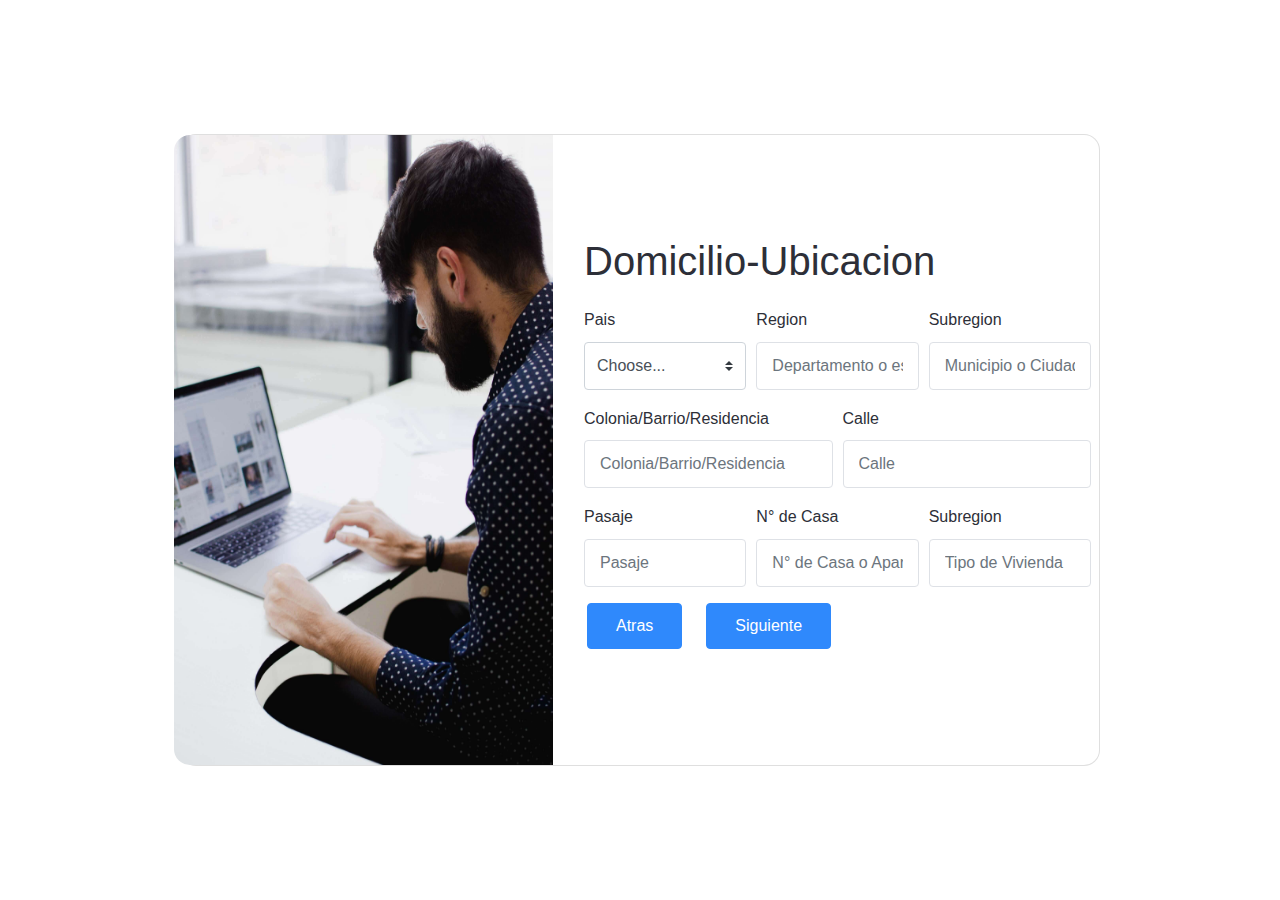
<file: Sistema_Gestor_Asociado/src/main/resources/templates/domicilio.html>
<!DOCTYPE html>
<html lang="en">

<head>
  <meta charset="UTF-8">
  <meta name="viewport" content="width=device-width, initial-scale=1.0">

  <meta http-equiv="X-UA-Compatible" content="IE=edge">

  <meta name="copyright" content="MACode ID, https://macodeid.com/">

  <title>SGA - Domicilio</title>

  <link rel="stylesheet" href="../assets/css/bootstrap.css">

  <link rel="stylesheet" href="../assets/css/maicons.css">

  <link rel="stylesheet" href="../assets/vendor/animate/animate.css">

  <link rel="stylesheet" href="../assets/vendor/owl-carousel/css/owl.carousel.css">

  <link rel="stylesheet" href="../assets/vendor/fancybox/css/jquery.fancybox.css">

  <link rel="stylesheet" href="../assets/css/theme.css">
</head>

<body>

  <!-- Back to top button -->
  <div class="back-to-top"></div>
  <main>
    <section class="vh-100" style="background-color: #ffffff;">
      <div class="container py-5 h-100">
        <div class="row d-flex justify-content-center align-items-center h-100">
          <div class="col col-xl-10">
            <div class="card" style="border-radius: 1rem;">
              <div class="row g-0">
                <div class="col-md-6 col-lg-5 d-none d-md-block px-2">
                  <img src="../assets/img/registro/registro_2.jpeg" alt="login form" class="img-fluid"
                    style="border-radius: 1rem 0 0 1rem; height: 70vh; width: 50vh;" />
                </div>
                <div class="col-md-6 col-lg-7 d-flex align-items-center">
                  <div class="card-body p-4 p-lg-2 text-black">

                    <form>
                      <div class="d-flex align-items-center mb-3 pb-1">
                        <i class="fas fa-cubes fa-2x me-3" style="color: #ff6219;"></i>
                        <span class="h1 fw-bold mb-0">Domicilio-Ubicacion</span>
                      </div>
                      <div class="form-row">
                        <div class="form-group col-md-4">
                          <label for="nacionalidad">Pais</label>
                          <select id="nacionalidad" class="custom-select">
                            <option selected>Choose...</option>
                            <option>...</option>
                          </select>
                        </div>
                        <div class="form-group col-md-4">
                          <label for="region">Region</label>
                          <input type="text" class="form-control" id="region" placeholder="Departamento o estado">
                        </div>
                        <div class="form-group col-md-4">
                          <label for="subRegion">Subregion</label>
                          <input type="text" class="form-control" id="subRegion" placeholder="Municipio o Ciudad">
                        </div>
                      </div>
                      <div class="form-row">
                        <div class="form-group col-md-6">
                          <label for="reside">Colonia/Barrio/Residencia</label>
                          <input type="text" class="form-control" id="reside"
                            placeholder="Colonia/Barrio/Residencia">
                        </div>
                        <div class="form-group col-md-6">
                          <label for="calle">Calle</label>
                          <input type="text" class="form-control" id="calle" placeholder="Calle">
                        </div>
                      </div>
                      <div class="form-row">
                        <div class="form-group col-md-4">
                          <label for="pasaje">Pasaje</label>
                          <input type="text" class="form-control" id="pasaje" placeholder="Pasaje">
                        </div>
                        <div class="form-group col-md-4">
                          <label for="casa">N° de Casa</label>
                          <input type="text" class="form-control" id="casa" placeholder="N° de Casa o Apartamento">
                        </div>
                        <div class="form-group col-md-4">
                          <label for="tipoVivienda">Subregion</label>
                          <input type="text" class="form-control" id="tipoVivienda" placeholder="Tipo de Vivienda">
                        </div>
                      </div>
                      <div class="form-row">
                        <div class="form-group px-2">
                            <a href="datosPersonales.html" class="btn btn-primary">Atras</a>
                        </div>
                        <div class="form-group px-3">
                            <a href="documentos.html" class="btn btn-primary">Siguiente</a>
                        </div>
                      </div>
                    </form>

                  </div>
                </div>
              </div>
            </div>
          </div>
        </div>
      </div>
    </section>

  </main>
  <script src="../assets/js/jquery-3.5.1.min.js"></script>

  <script src="../assets/js/bootstrap.bundle.min.js"></script>

  <script src="../assets/vendor/owl-carousel/js/owl.carousel.min.js"></script>

  <script src="../assets/vendor/wow/wow.min.js"></script>

  <script src="../assets/vendor/fancybox/js/jquery.fancybox.min.js"></script>

  <script src="../assets/vendor/isotope/isotope.pkgd.min.js"></script>

  <script src="../assets/js/google-maps.js"></script>

  <script src="../assets/js/theme.js"></script>
</body>

</html>
</file>
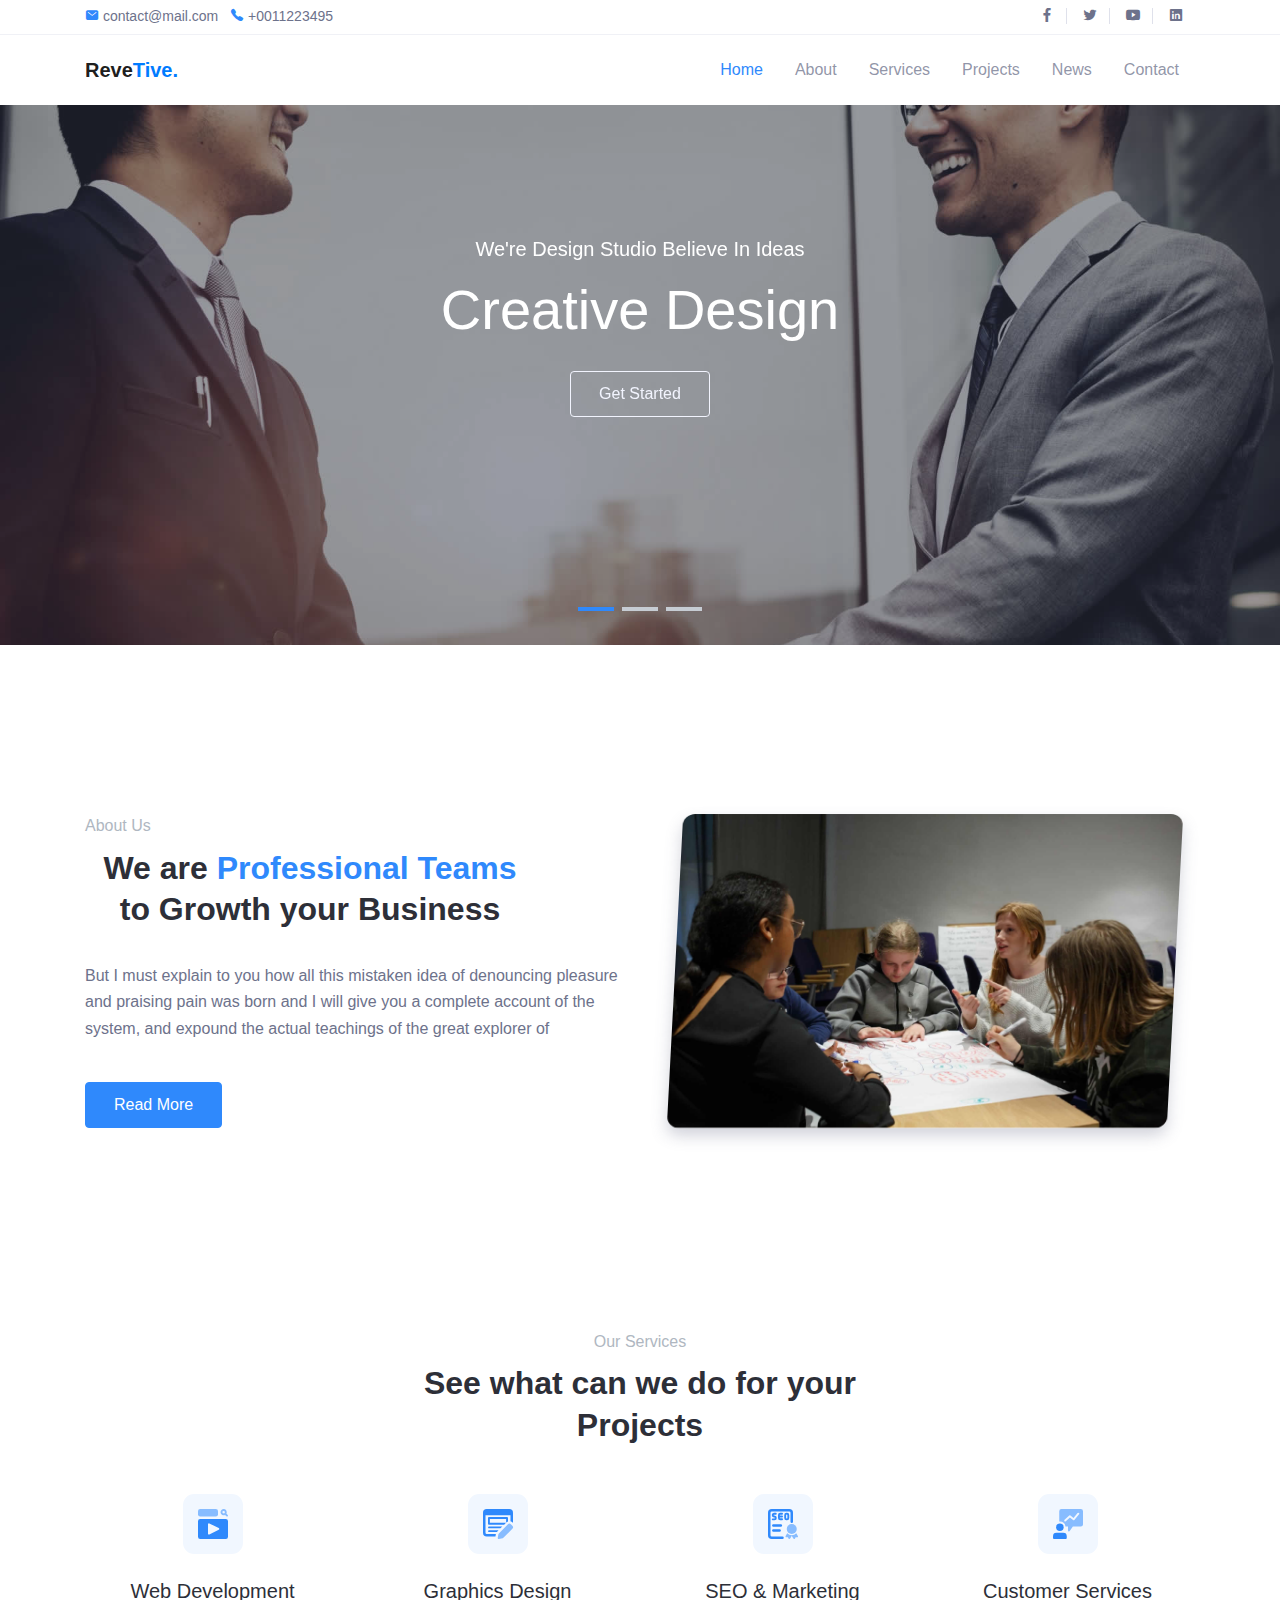
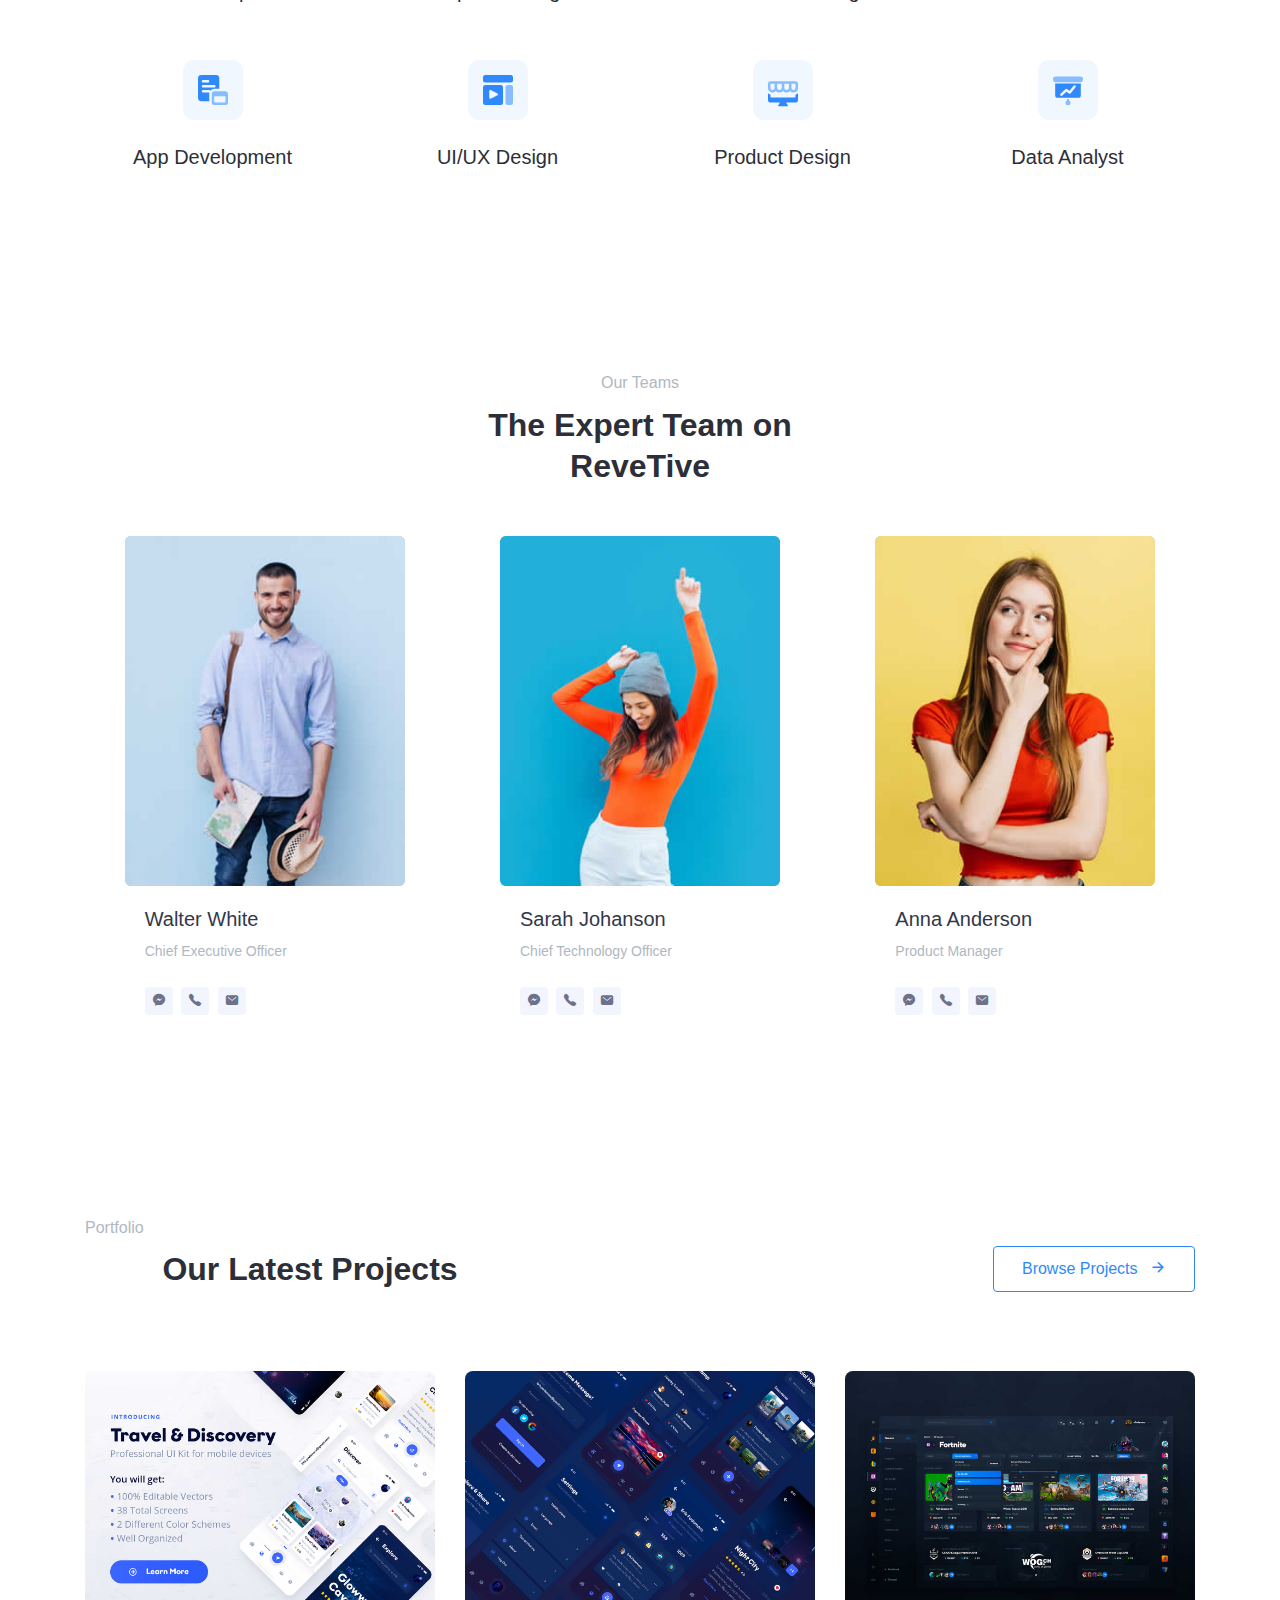
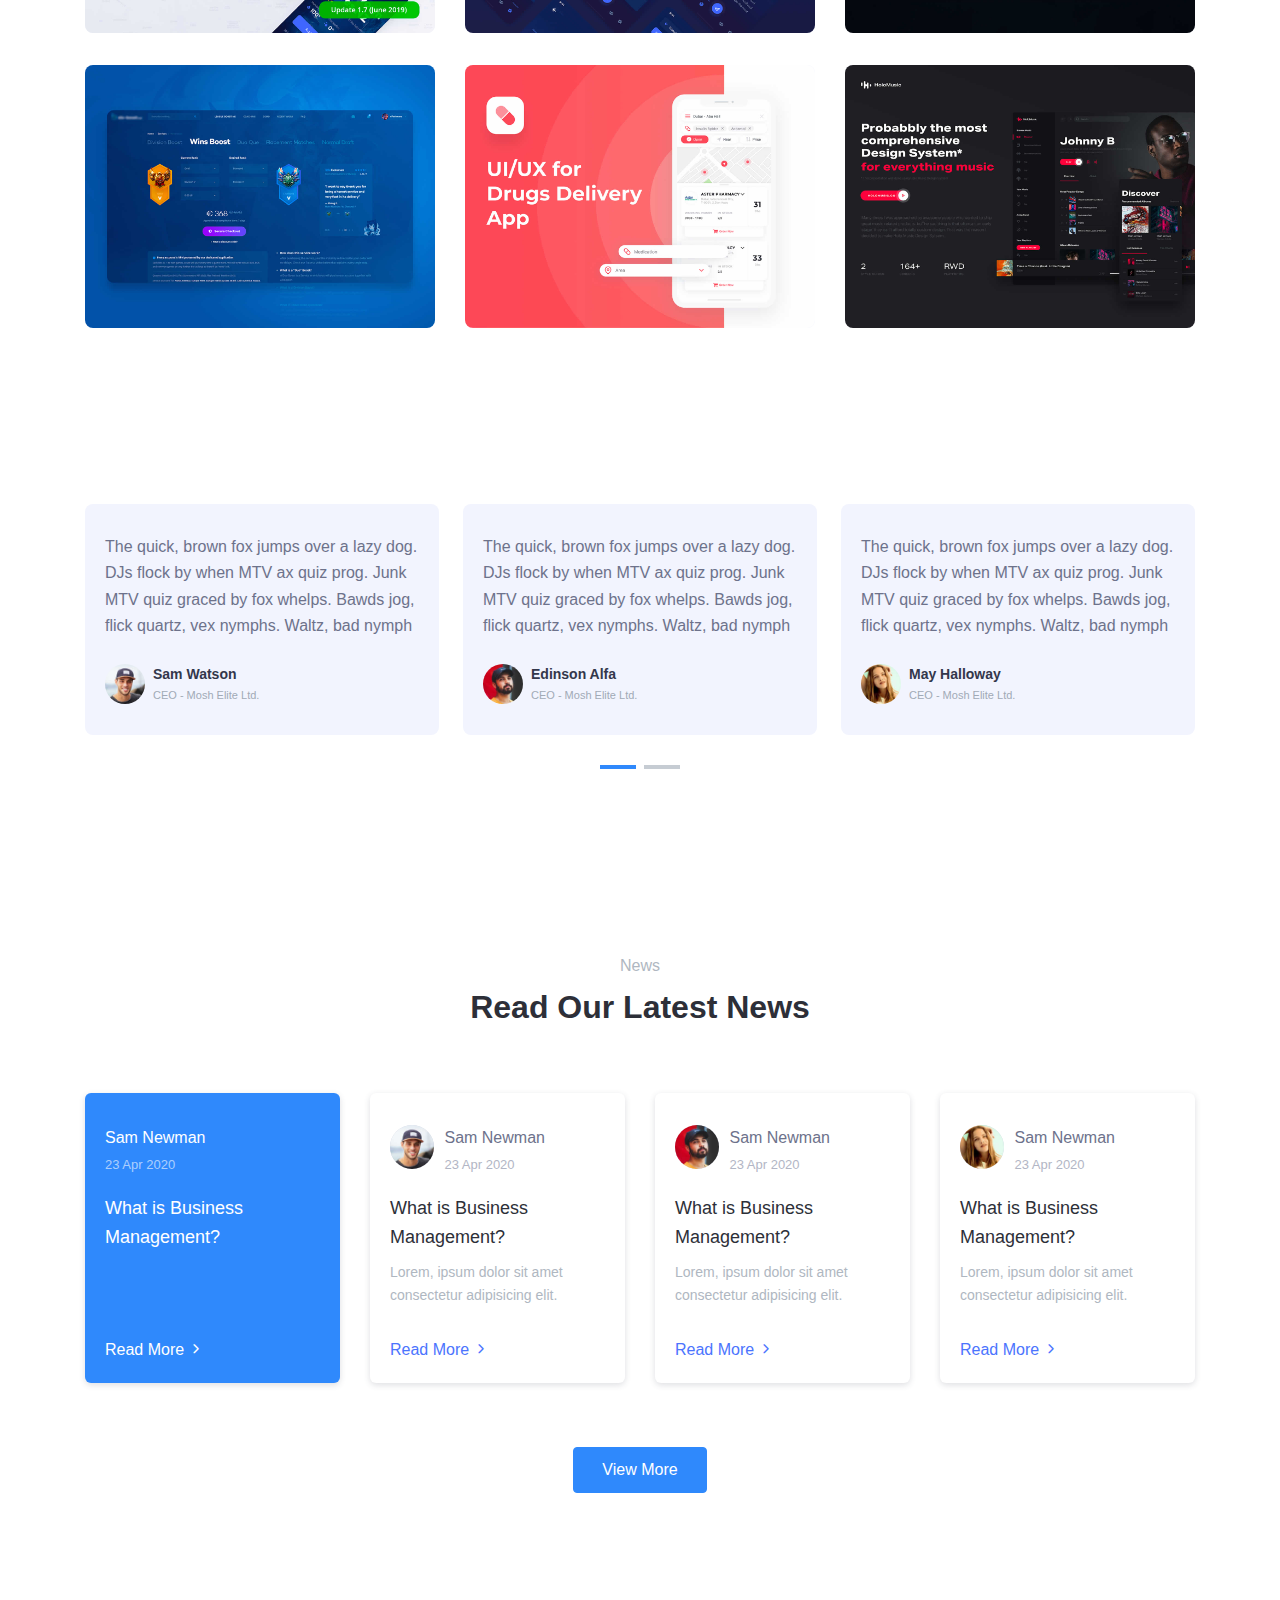
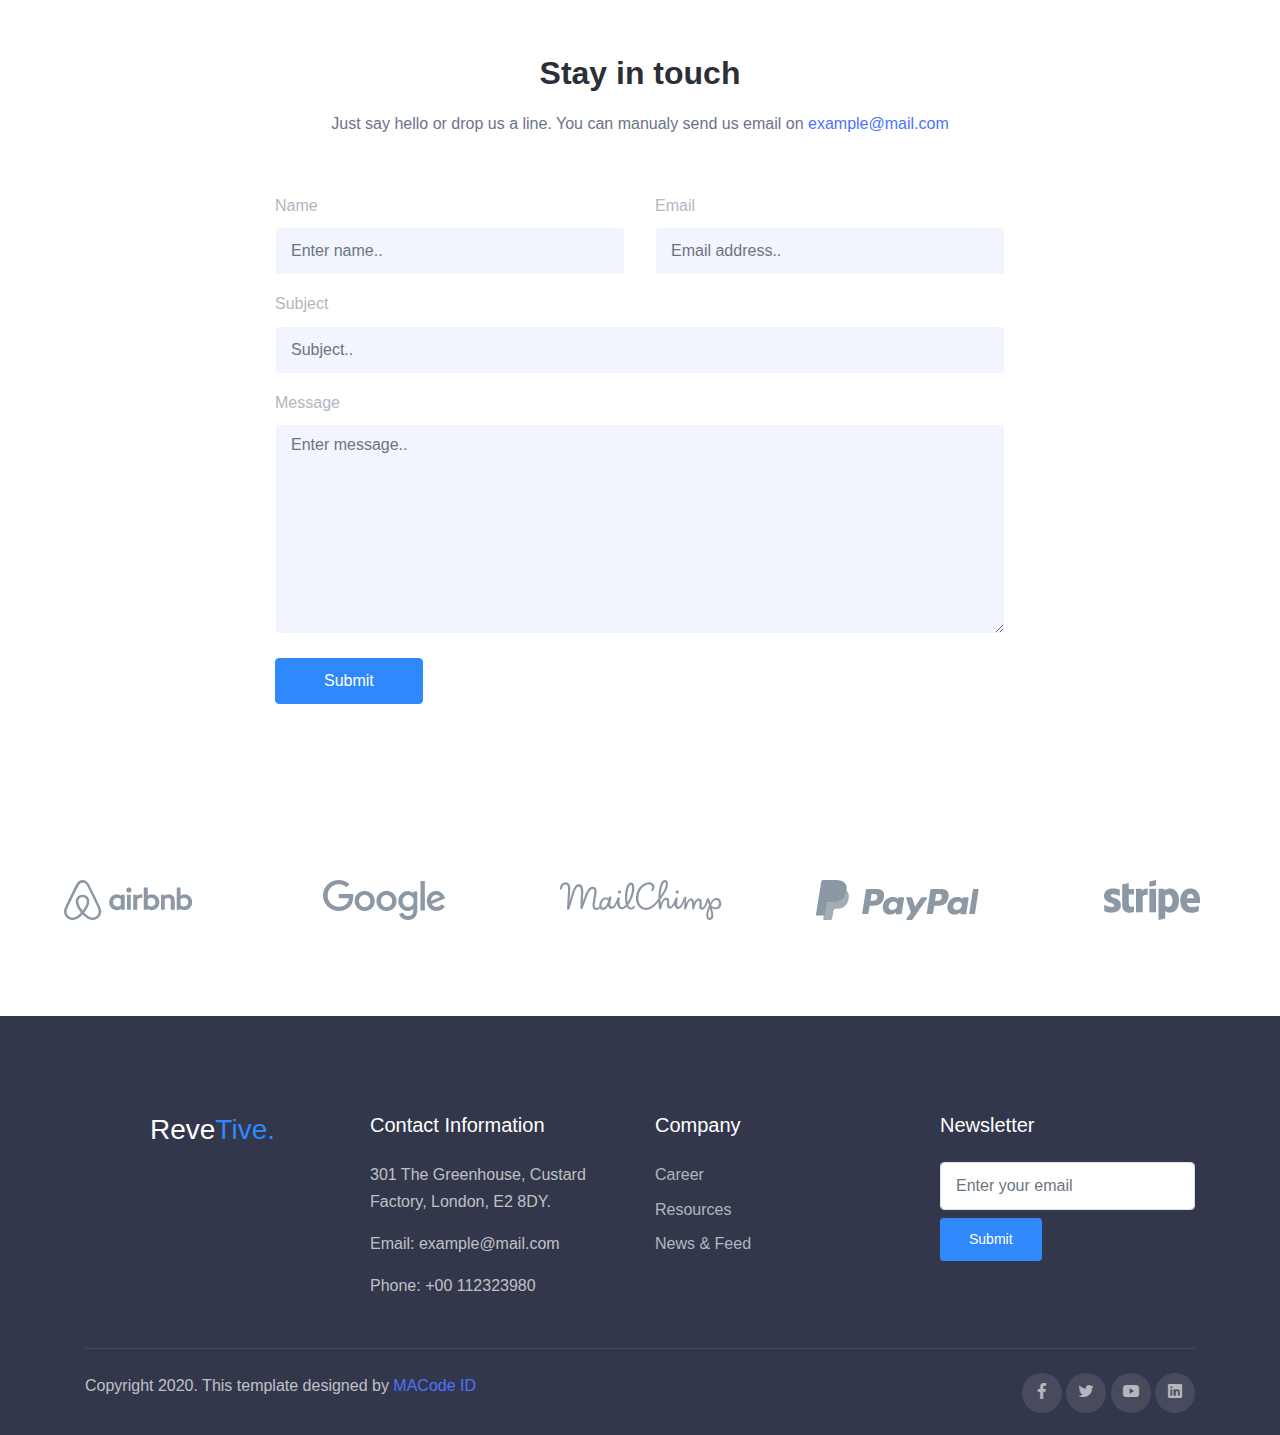
<file: Sistema_Gestor_Asociado/src/main/resources/templates/Ingresar asociado.html>
<!DOCTYPE html>
<html lang="en">
<head>
  <meta charset="UTF-8">
  <meta name="viewport" content="width=device-width, initial-scale=1.0">

  <meta http-equiv="X-UA-Compatible" content="IE=edge">

  <meta name="copyright" content="MACode ID, https://macodeid.com/">

  <title>Revetive - Free Business Corporate Template By MACode ID</title>

  <link rel="stylesheet" href="../assets/css/bootstrap.css">
  
  <link rel="stylesheet" href="../assets/css/maicons.css">

  <link rel="stylesheet" href="../assets/vendor/animate/animate.css">

  <link rel="stylesheet" href="../assets/vendor/owl-carousel/css/owl.carousel.css">

  <link rel="stylesheet" href="../assets/vendor/fancybox/css/jquery.fancybox.css">

  <link rel="stylesheet" href="../assets/css/theme.css">

</head>
<body>

  <!-- Back to top button -->
  <div class="back-to-top"></div>

  <header>
    <div class="top-bar">
      <div class="container">
        <div class="row align-items-center">
          <div class="col-md-8">
            <div class="d-inline-block">
              <span class="mai-mail fg-primary"></span> <a href="mailto:contact@mail.com">contact@mail.com</a>
            </div>
            <div class="d-inline-block ml-2">
              <span class="mai-call fg-primary"></span> <a href="tel:+0011223495">+0011223495</a>
            </div>
          </div>
          <div class="col-md-4 text-right d-none d-md-block">
            <div class="social-mini-button">
              <a href="#"><span class="mai-logo-facebook-f"></span></a>
              <a href="#"><span class="mai-logo-twitter"></span></a>
              <a href="#"><span class="mai-logo-youtube"></span></a>
              <a href="#"><span class="mai-logo-linkedin"></span></a>
            </div>
          </div>
        </div>
      </div> <!-- .container -->
    </div> <!-- .top-bar -->

    <nav class="navbar navbar-expand-lg navbar-light">
      <div class="container">
        <a href="index.html" class="navbar-brand">Reve<span class="text-primary">Tive.</span></a>

        <button class="navbar-toggler" data-toggle="collapse" data-target="#navbarContent" aria-controls="navbarContent" aria-expanded="false" aria-label="Toggle navigation">
          <span class="navbar-toggler-icon"></span>
        </button>

        <div class="navbar-collapse collapse" id="navbarContent">
          <ul class="navbar-nav ml-auto pt-3 pt-lg-0">
            <li class="nav-item active">
              <a href="index.html" class="nav-link">Home</a>
            </li>
            <li class="nav-item">
              <a href="about.html" class="nav-link">About</a>
            </li>
            <li class="nav-item">
              <a href="services.html" class="nav-link">Services</a>
            </li>
            <li class="nav-item">
              <a href="portfolio.html" class="nav-link">Projects</a>
            </li>
            <li class="nav-item">
              <a href="blog.html" class="nav-link">News</a>
            </li>
            <li class="nav-item">
              <a href="contact.html" class="nav-link">Contact</a>
            </li>
          </ul>
        </div>
      </div> <!-- .container -->
    </nav> <!-- .navbar -->

    <div class="page-banner home-banner mb-5">
      <div class="slider-wrapper">
        <div class="owl-carousel hero-carousel">
          <div class="hero-carousel-item">
            <img src="../assets/img/bg_image_1.jpg" alt="">
            <div class="img-caption">
              <div class="subhead">We're design studio believe in ideas</div>
              <h1 class="mb-4">Creative Design</h1>
              <a href="#services" class="btn btn-outline-light">Get Started</a>
            </div>
          </div>
          <div class="hero-carousel-item">
            <img src="../assets/img/bg_image_2.jpg" alt="">
            <div class="img-caption">
              <h1 class="mb-4">We combine Design, Thinking, and Technical</h1>
              <a href="#services" class="btn btn-outline-light">Get Started</a>
              <a href="#services" class="btn btn-primary">See Pricing</a>
            </div>
          </div>
          <div class="hero-carousel-item">
            <img src="../assets/img/bg_image_3.jpg" alt="">
            <div class="img-caption">
              <div class="subhead">Easy way to build perfect website</div>
              <h1 class="mb-4">Beautify handcrafted templates for your website</h1>
              <a href="#services" class="btn btn-primary">Read More</a>
            </div>
          </div>
        </div>
      </div> <!-- .slider-wrapper -->
    </div> <!-- .page-banner -->
  </header>

  <main>
    <div class="page-section">
      <div class="container">
        <div class="row align-items-center">
          <div class="col-lg-6 py-3">
            <div class="subhead">About Us</div>
            <h2 class="title-section">We are <span class="fg-primary">Professional Teams</span> to Growth your Business</h2>

            <p>But I must explain to you how all this mistaken idea of denouncing pleasure and praising pain was born and I will give you a complete account of the system, and expound the actual teachings of the great explorer of</p>

            <a href="about.html" class="btn btn-primary mt-4">Read More</a>
          </div>
          <div class="col-lg-6 py-3">
            <div class="about-img">
              <img src="../assets/img/about.jpg" alt="">
            </div>
          </div>
        </div>
      </div>
    </div> <!-- .page-section -->

    <div class="page-section">
      <div class="container">
        <div class="text-center">
          <div class="subhead">Our Services</div>
          <h2 class="title-section">See what can we do for your Projects</h2>
        </div>

        <div class="row justify-content-center">
          <div class="col-md-6 col-lg-4 col-xl-3 py-3 mb-3">
            <div class="text-center">
              <div class="img-fluid mb-4">
                <img src="../assets/img/icons/web_development.svg" alt="">
              </div>
              <h5>Web Development</h5>
            </div>
          </div>
          <div class="col-md-6 col-lg-4 col-xl-3 py-3 mb-3">
            <div class="text-center">
              <div class="img-fluid mb-4">
                <img src="../assets/img/icons/graphics_design.svg" alt="">
              </div>
              <h5>Graphics Design</h5>
            </div>
          </div>

          <div class="col-md-6 col-lg-4 col-xl-3 py-3 mb-3">
            <div class="text-center">
              <div class="img-fluid mb-4">
                <img src="../assets/img/icons/seo_and_marketing.svg" alt="">
              </div>
              <h5>SEO & Marketing</h5>
            </div>
          </div>

          <div class="col-md-6 col-lg-4 col-xl-3 py-3 mb-3">
            <div class="text-center">
              <div class="img-fluid mb-4">
                <img src="../assets/img/icons/customer_services.svg" alt="">
              </div>
              <h5>Customer Services</h5>
            </div>
          </div>

          <div class="col-md-6 col-lg-4 col-xl-3 py-3 mb-3">
            <div class="text-center">
              <div class="img-fluid mb-4">
                <img src="../assets/img/icons/app_development.svg" alt="">
              </div>
              <h5>App Development</h5>
            </div>
          </div>

          <div class="col-md-6 col-lg-4 col-xl-3 py-3 mb-3">
            <div class="text-center">
              <div class="img-fluid mb-4">
                <img src="../assets/img/icons/ui_ux_design.svg" alt="">
              </div>
              <h5>UI/UX Design</h5>
            </div>
          </div>

          <div class="col-md-6 col-lg-4 col-xl-3 py-3 mb-3">
            <div class="text-center">
              <div class="img-fluid mb-4">
                <img src="../assets/img/icons/product_design.svg" alt="">
              </div>
              <h5>Product Design</h5>
            </div>
          </div>

          <div class="col-md-6 col-lg-4 col-xl-3 py-3 mb-3">
            <div class="text-center">
              <div class="img-fluid mb-4">
                <img src="../assets/img/icons/data_analyst.svg" alt="">
              </div>
              <h5>Data Analyst</h5>
            </div>
          </div>

        </div>
      </div> <!-- .container -->
    </div> <!-- .page-section -->

    <div class="page-section">
      <div class="container">
        <div class="text-center">
          <div class="subhead">Our Teams</div>
          <h2 class="title-section">The Expert Team on ReveTive</h2>
        </div>

        <div class="owl-carousel team-carousel mt-5">
          <div class="team-wrap">
            <div class="team-profile">
              <img src="../assets/img/teams/team_1.jpg" alt="">
            </div>
            <div class="team-content">
              <h5>Walter White</h5>
              <div class="text-sm fg-grey">Chief Executive Officer</div>

              <div class="social-button">
                <a href="#"><span class="mai-logo-facebook-messenger"></span></a>
                <a href="#"><span class="mai-call"></span></a>
                <a href="#"><span class="mai-mail"></span></a>
              </div>
            </div>
          </div>

          <div class="team-wrap">
            <div class="team-profile">
              <img src="../assets/img/teams/team_2.jpg" alt="">
            </div>
            <div class="team-content">
              <h5>Sarah Johanson</h5>
              <div class="text-sm fg-grey">Chief Technology Officer</div>

              <div class="social-button">
                <a href="#"><span class="mai-logo-facebook-messenger"></span></a>
                <a href="#"><span class="mai-call"></span></a>
                <a href="#"><span class="mai-mail"></span></a>
              </div>
            </div>
          </div>

          <div class="team-wrap">
            <div class="team-profile">
              <img src="../assets/img/teams/team_3.jpg" alt="">
            </div>
            <div class="team-content">
              <h5>Anna Anderson</h5>
              <div class="text-sm fg-grey">Product Manager</div>

              <div class="social-button">
                <a href="#"><span class="mai-logo-facebook-messenger"></span></a>
                <a href="#"><span class="mai-call"></span></a>
                <a href="#"><span class="mai-mail"></span></a>
              </div>
            </div>
          </div>

        </div>
      </div> <!-- .container -->
    </div> <!-- .page-section -->

    <div class="page-section">
      <div class="container">
        <div class="row align-items-center">
          <div class="col-md-6 py-3">
            <div class="subhead">Portfolio</div>
            <h2 class="title-section">Our Latest Projects</h2>
          </div>
          <div class="col-md-6 py-3 text-md-right">
            <a href="portfolio.html" class="btn btn-outline-primary">Browse Projects <span class="mai-arrow-forward ml-2"></span></a>
          </div>
        </div>

        <div class="row mt-3">
          <div class="col-lg-4 py-3">
            <div class="portfolio">
              <a href="../assets/img/portfolio/work-1.jpg" data-fancybox="portfolio">
                <img src="../assets/img/portfolio/work-1.jpg" alt="">
              </a>
            </div>
          </div>
          <div class="col-lg-4 py-3">
            <div class="portfolio">
              <a href="../assets/img/portfolio/work-2.jpg" data-fancybox="portfolio">
                <img src="../assets/img/portfolio/work-2.jpg" alt="">
              </a>
            </div>
          </div>
          <div class="col-lg-4 py-3">
            <div class="portfolio">
              <a href="../assets/img/portfolio/work-3.jpg" data-fancybox="portfolio">
                <img src="../assets/img/portfolio/work-3.jpg" alt="">
              </a>
            </div>
          </div>
          <div class="col-lg-4 py-3">
            <div class="portfolio">
              <a href="../assets/img/portfolio/work-4.jpg" data-fancybox="portfolio">
                <img src="../assets/img/portfolio/work-4.jpg" alt="">
              </a>
            </div>
          </div>
          <div class="col-lg-4 py-3">
            <div class="portfolio">
              <a href="../assets/img/portfolio/work-5.jpg" data-fancybox="portfolio">
                <img src="../assets/img/portfolio/work-5.jpg" alt="">
              </a>
            </div>
          </div>
          <div class="col-lg-4 py-3">
            <div class="portfolio">
              <a href="../assets/img/portfolio/work-6.jpg" data-fancybox="portfolio">
                <img src="../assets/img/portfolio/work-6.jpg" alt="">
              </a>
            </div>
          </div>
        </div>
      </div> <!-- .container -->
    </div> <!-- .page-section -->

    <!-- Testimonials -->
    <div class="page-section">
      <div class="container">
        <div class="owl-carousel testimonial-carousel">
          <div class="card-testimonial">
            <div class="content">
              The quick, brown fox jumps over a lazy dog. DJs flock by when MTV ax quiz prog. Junk MTV quiz graced by fox whelps. Bawds jog, flick quartz, vex nymphs. Waltz, bad nymph
            </div>
            <div class="author">
              <div class="avatar">
                <img src="../assets/img/person/person_1.jpg" alt="">
              </div>
              <div class="d-inline-block ml-2">
                <div class="author-name">Sam Watson</div>
                <div class="author-info">CEO - Mosh Elite Ltd.</div>
              </div>
            </div>
          </div>

          <div class="card-testimonial">
            <div class="content">
              The quick, brown fox jumps over a lazy dog. DJs flock by when MTV ax quiz prog. Junk MTV quiz graced by fox whelps. Bawds jog, flick quartz, vex nymphs. Waltz, bad nymph
            </div>
            <div class="author">
              <div class="avatar">
                <img src="../assets/img/person/person_2.jpg" alt="">
              </div>
              <div class="d-inline-block ml-2">
                <div class="author-name">Edinson Alfa</div>
                <div class="author-info">CEO - Mosh Elite Ltd.</div>
              </div>
            </div>
          </div>

          <div class="card-testimonial">
            <div class="content">
              The quick, brown fox jumps over a lazy dog. DJs flock by when MTV ax quiz prog. Junk MTV quiz graced by fox whelps. Bawds jog, flick quartz, vex nymphs. Waltz, bad nymph
            </div>
            <div class="author">
              <div class="avatar">
                <img src="../assets/img/person/person_3.jpg" alt="">
              </div>
              <div class="d-inline-block ml-2">
                <div class="author-name">May Halloway</div>
                <div class="author-info">CEO - Mosh Elite Ltd.</div>
              </div>
            </div>
          </div>

          <div class="card-testimonial">
            <div class="content">
              The quick, brown fox jumps over a lazy dog. DJs flock by when MTV ax quiz prog. Junk MTV quiz graced by fox whelps. Bawds jog, flick quartz, vex nymphs. Waltz, bad nymph
            </div>
            <div class="author">
              <div class="avatar">
                <img src="../assets/img/person/person_1.jpg" alt="">
              </div>
              <div class="d-inline-block ml-2">
                <div class="author-name">Sam Watson</div>
                <div class="author-info">CEO - Mosh Elite Ltd.</div>
              </div>
            </div>
          </div>

          <div class="card-testimonial">
            <div class="content">
              The quick, brown fox jumps over a lazy dog. DJs flock by when MTV ax quiz prog. Junk MTV quiz graced by fox whelps. Bawds jog, flick quartz, vex nymphs. Waltz, bad nymph
            </div>
            <div class="author">
              <div class="avatar">
                <img src="../assets/img/person/person_2.jpg" alt="">
              </div>
              <div class="d-inline-block ml-2">
                <div class="author-name">Edinson Alfa</div>
                <div class="author-info">CEO - Mosh Elite Ltd.</div>
              </div>
            </div>
          </div>

          <div class="card-testimonial">
            <div class="content">
              The quick, brown fox jumps over a lazy dog. DJs flock by when MTV ax quiz prog. Junk MTV quiz graced by fox whelps. Bawds jog, flick quartz, vex nymphs. Waltz, bad nymph
            </div>
            <div class="author">
              <div class="avatar">
                <img src="../assets/img/person/person_3.jpg" alt="">
              </div>
              <div class="d-inline-block ml-2">
                <div class="author-name">May Halloway</div>
                <div class="author-info">CEO - Mosh Elite Ltd.</div>
              </div>
            </div>
          </div>

        </div> <!-- .row -->
      </div> <!-- .container -->
    </div> <!-- .page-section -->

    <div class="page-section">
      <div class="container">
        <div class="text-center">
          <div class="subhead">News</div>
          <h2 class="title-section">Read Our Latest News</h2>
        </div>

        <div class="row my-5 card-blog-row">
          <div class="col-lg-3 py-3">
            <div class="card-blog">
              <div class="header">
                <div class="entry-footer">
                  <div class="post-author">Sam Newman</div>
                  <a href="#" class="post-date">23 Apr 2020</a>
                </div>
              </div>
              <div class="body">
                <div class="post-title"><a href="blog-single.html">What is Business Management?</a></div>
              </div>
              <div class="footer">
                <a href="blog-single.html">Read More <span class="mai-chevron-forward text-sm"></span></a>
              </div>
            </div>
          </div>
          <div class="col-lg-3 py-3">
            <div class="card-blog">
              <div class="header">
                <div class="avatar">
                  <img src="../assets/img/person/person_1.jpg" alt="">
                </div>
                <div class="entry-footer">
                  <div class="post-author">Sam Newman</div>
                  <a href="#" class="post-date">23 Apr 2020</a>
                </div>
              </div>
              <div class="body">
                <div class="post-title"><a href="blog-single.html">What is Business Management?</a></div>
                <div class="post-excerpt">Lorem, ipsum dolor sit amet consectetur adipisicing elit.</div>
              </div>
              <div class="footer">
                <a href="blog-single.html">Read More <span class="mai-chevron-forward text-sm"></span></a>
              </div>
            </div>
          </div>
          <div class="col-lg-3 py-3">
            <div class="card-blog">
              <div class="header">
                <div class="avatar">
                  <img src="../assets/img/person/person_2.jpg" alt="">
                </div>
                <div class="entry-footer">
                  <div class="post-author">Sam Newman</div>
                  <a href="#" class="post-date">23 Apr 2020</a>
                </div>
              </div>
              <div class="body">
                <div class="post-title"><a href="blog-single.html">What is Business Management?</a></div>
                <div class="post-excerpt">Lorem, ipsum dolor sit amet consectetur adipisicing elit.</div>
              </div>
              <div class="footer">
                <a href="blog-single.html">Read More <span class="mai-chevron-forward text-sm"></span></a>
              </div>
            </div>
          </div>
          <div class="col-lg-3 py-3">
            <div class="card-blog">
              <div class="header">
                <div class="avatar">
                  <img src="../assets/img/person/person_3.jpg" alt="">
                </div>
                <div class="entry-footer">
                  <div class="post-author">Sam Newman</div>
                  <a href="#" class="post-date">23 Apr 2020</a>
                </div>
              </div>
              <div class="body">
                <div class="post-title"><a href="blog-single.html">What is Business Management?</a></div>
                <div class="post-excerpt">Lorem, ipsum dolor sit amet consectetur adipisicing elit.</div>
              </div>
              <div class="footer">
                <a href="blog-single.html">Read More <span class="mai-chevron-forward text-sm"></span></a>
              </div>
            </div>
          </div>
        </div>

        <div class="text-center">
          <a href="blog.html" class="btn btn-primary">View More</a>
        </div>

      </div> <!-- .container -->
    </div> <!-- .page-section -->

    <div class="page-section">
      <div class="container">
        <div class="text-center">
          <h2 class="title-section mb-3">Stay in touch</h2>
          <p>Just say hello or drop us a line. You can manualy send us email on <a href="mailto:example@mail.com">example@mail.com</a></p>
        </div>
        <div class="row justify-content-center mt-5">
          <div class="col-lg-8">
            <form action="#" class="form-contact">
              <div class="row">
                <div class="col-sm-6 py-2">
                  <label for="name" class="fg-grey">Name</label>
                  <input type="text" class="form-control" id="name" placeholder="Enter name..">
                </div>
                <div class="col-sm-6 py-2">
                  <label for="email" class="fg-grey">Email</label>
                  <input type="text" class="form-control" id="email" placeholder="Email address..">
                </div>
                <div class="col-12 py-2">
                  <label for="subject" class="fg-grey">Subject</label>
                  <input type="text" class="form-control" id="subject" placeholder="Subject..">
                </div>
                <div class="col-12 py-2">
                  <label for="message" class="fg-grey">Message</label>
                  <textarea id="message" rows="8" class="form-control" placeholder="Enter message.."></textarea>
                </div>
                <div class="col-12 mt-3">
                  <button type="submit" class="btn btn-primary px-5">Submit</button>
                </div>
              </div>
            </form>
          </div>
        </div>
      </div> <!-- .container -->
    </div> <!-- .page-section -->

    <div class="page-section">
      <div class="container-fluid">
        <div class="row row-cols-md-3 row-cols-lg-5 justify-content-center text-center">
          <div class="py-3 px-5">
            <img src="../assets/img/clients/airbnb.png" alt="">
          </div>
          <div class="py-3 px-5">
            <img src="../assets/img/clients/google.png" alt="">
          </div>
          <div class="py-3 px-5">
            <img src="../assets/img/clients/mailchimp.png" alt="">
          </div>
          <div class="py-3 px-5">
            <img src="../assets/img/clients/paypal.png" alt="">
          </div>
          <div class="py-3 px-5">
            <img src="../assets/img/clients/stripe.png" alt="">
          </div>
        </div>
      </div> <!-- .container-fluid -->
    </div> <!-- .page-section -->

  </main>

  <footer class="page-footer">
    <div class="container">
      <div class="row">
        <div class="col-lg-3 py-3">
          <h3>Reve<span class="fg-primary">Tive.</span></h3>
        </div>
        <div class="col-lg-3 py-3">
          <h5>Contact Information</h5>
          <p>301 The Greenhouse, Custard Factory, London, E2 8DY.</p>
          <p>Email: example@mail.com</p>
          <p>Phone: +00 112323980</p>
        </div>
        <div class="col-lg-3 py-3">
          <h5>Company</h5>
          <ul class="footer-menu">
            <li><a href="#">Career</a></li>
            <li><a href="#">Resources</a></li>
            <li><a href="#">News & Feed</a></li>
          </ul>
        </div>
        <div class="col-lg-3 py-3">
          <h5>Newsletter</h5>
          <form action="#">
            <input type="text" class="form-control" placeholder="Enter your email">
            <button type="submit" class="btn btn-primary btn-sm mt-2">Submit</button>
          </form>
        </div>
      </div>

      <hr>

      <div class="row mt-4">
        <div class="col-md-6">
          <p>Copyright 2020. This template designed by <a href="https://macodeid.com">MACode ID</a></p>
        </div>
        <div class="col-md-6 text-right">
          <div class="sosmed-button">
            <a href="#"><span class="mai-logo-facebook-f"></span></a>
            <a href="#"><span class="mai-logo-twitter"></span></a>
            <a href="#"><span class="mai-logo-youtube"></span></a>
            <a href="#"><span class="mai-logo-linkedin"></span></a>
          </div>
        </div>
      </div>
    </div>
  </footer>

  
<script src="../assets/js/jquery-3.5.1.min.js"></script>

<script src="../assets/js/bootstrap.bundle.min.js"></script>

<script src="../assets/vendor/owl-carousel/js/owl.carousel.min.js"></script>

<script src="../assets/vendor/wow/wow.min.js"></script>

<script src="../assets/vendor/fancybox/js/jquery.fancybox.min.js"></script>

<script src="../assets/vendor/isotope/isotope.pkgd.min.js"></script>

<script src="../assets/js/google-maps.js"></script>

<script src="../assets/js/theme.js"></script>

<!-- <script async defer src="https://maps.googleapis.com/maps/api/js?key=AIzaSyAIA_zqjFMsJM_sxP9-6Pde5vVCTyJmUHM&callback=initMap"></script> -->

</body>
</html>
</file>
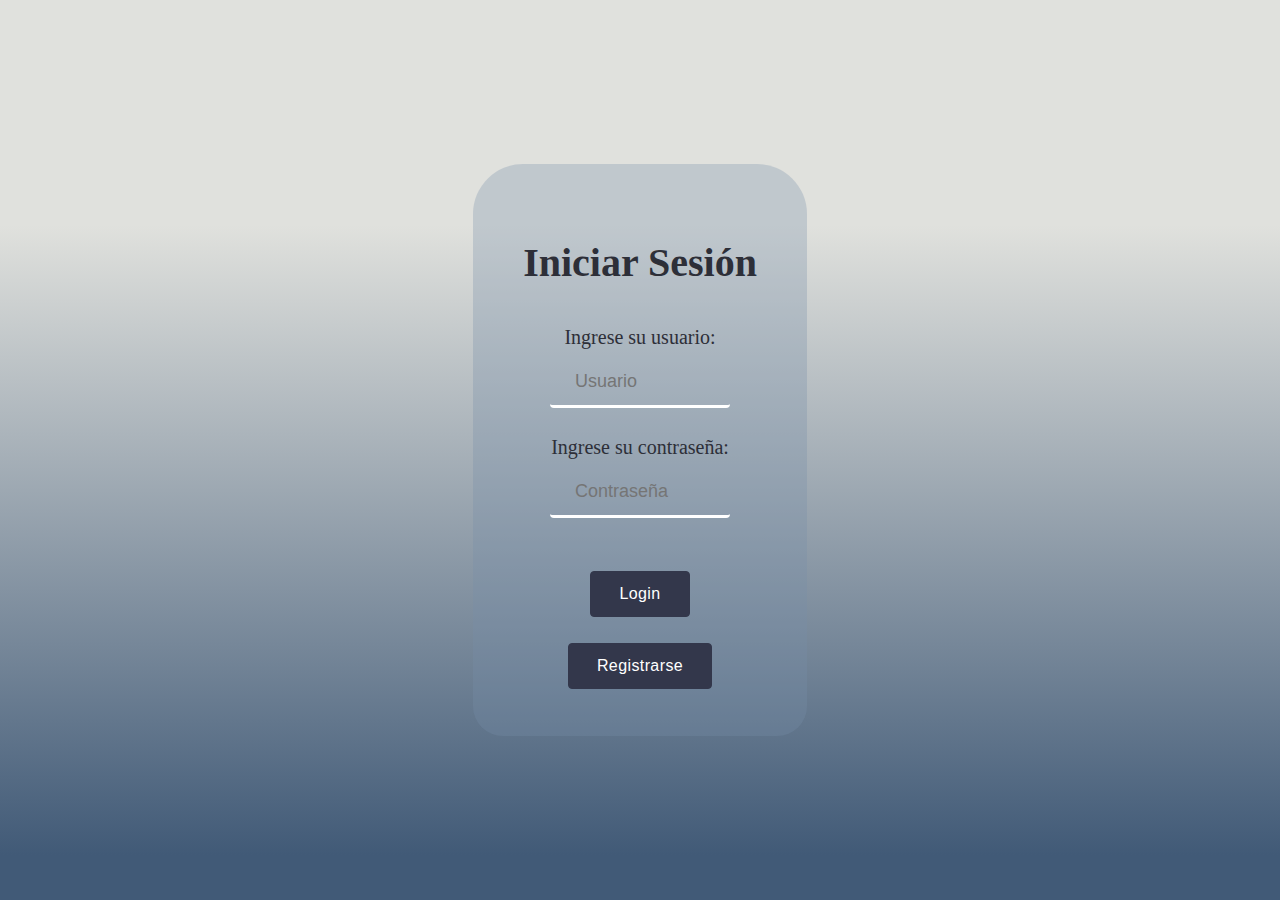
<file: Sistema_Gestor_Asociado/src/main/resources/templates/Login.html>
<!DOCTYPE html>
<html lang="en">
<head>
  <meta charset="UTF-8">
  <meta name="viewport" content="width=device-width, initial-scale=1.0">

  <meta http-equiv="X-UA-Compatible" content="IE=edge">



  <title>LOGIN</title>
<link rel="stylesheet" href="../assets/css/estilos.css">
  <link rel="stylesheet" href="../assets/css/bootstrap.css">
  <link rel="stylesheet" href="../assets/css/theme.css">
    <link rel="stylesheet" href="../assets/css/maicons.css">

  <link rel="stylesheet" href="../assets/vendor/animate/animate.css">

  <link rel="stylesheet" href="../assets/vendor/owl-carousel/css/owl.carousel.css">

  <link rel="stylesheet" href="../assets/vendor/fancybox/css/jquery.fancybox.css">

   

</head>
<body>
    <form action="#" method="POST">
        <div id="login-box">
            <br><br>
            <h1>Iniciar Sesión</h1> 
            <div class="login-form">
      <div class="container h-100">
          <br>
            <div class="form">
                <div class="item"> 
                    <h5>Ingrese su usuario:</h5>
                    <input type="text" placeholder="Usuario" name="username" required> 
                </div>
                <br>
                 <div class="item"> 
                     <h5>Ingrese su contraseña:</h5>
                <input type="password" placeholder="Contraseña" name="password">
                </div>
<i class="fa fa-user-circle" aria-hidden="true"></i>
<i class="fa fa-key" aria-hidden="true"></i>
<br><br>
<a href="index.html" class="btn btn-dark">Login</a>
    <br><br>
    <a href="#" class="btn btn-dark">Registrarse</a>
    <br><br>
        </div>
                
    </form>





</body>
</html>
</file>
<file: Sistema_Gestor_Asociado/src/main/resources/assets/css/maicons.css>
@font-face {
  font-family: 'maicons';
  src:  url('../fonts/maicons.eot?c9nlkl');
  src:  url('../fonts/maicons.eot?c9nlkl#iefix') format('embedded-opentype'),
    url('../fonts/maicons.ttf?c9nlkl') format('truetype'),
    url('../fonts/maicons.woff?c9nlkl') format('woff'),
    url('../fonts/maicons.svg?c9nlkl#maicons') format('svg');
  font-weight: normal;
  font-style: normal;
  font-display: block;
}

[class^="mai-"], [class*=" mai-"] {
  /* use !important to prevent issues with browser extensions that change fonts */
  font-family: 'maicons' !important;
  speak: none;
  font-style: normal;
  font-weight: normal;
  font-variant: normal;
  text-transform: none;
  line-height: 1;

  /* Better Font Rendering =========== */
  -webkit-font-smoothing: antialiased;
  -moz-osx-font-smoothing: grayscale;
}

.mai-add:before {
  content: "\e900";
}
.mai-add-circle:before {
  content: "\e901";
}
.mai-add-circle-outline:before {
  content: "\e902";
}
.mai-airplane:before {
  content: "\e903";
}
.mai-airplane-outline:before {
  content: "\e904";
}
.mai-alarm:before {
  content: "\e905";
}
.mai-alarm-outline:before {
  content: "\e906";
}
.mai-albums:before {
  content: "\e907";
}
.mai-albums-outline:before {
  content: "\e908";
}
.mai-alert:before {
  content: "\e909";
}
.mai-alert-circle:before {
  content: "\e90a";
}
.mai-alert-circle-outline:before {
  content: "\e90b";
}
.mai-analytics:before {
  content: "\e90c";
}
.mai-analytics-outline:before {
  content: "\e90d";
}
.mai-aperture:before {
  content: "\e90e";
}
.mai-aperture-outline:before {
  content: "\e90f";
}
.mai-apps:before {
  content: "\e910";
}
.mai-apps-outline:before {
  content: "\e911";
}
.mai-archive:before {
  content: "\e912";
}
.mai-archive-outline:before {
  content: "\e913";
}
.mai-arrow-back:before {
  content: "\e914";
}
.mai-arrow-back-circle:before {
  content: "\e915";
}
.mai-arrow-back-circle-outline:before {
  content: "\e916";
}
.mai-arrow-down:before {
  content: "\e917";
}
.mai-arrow-down-circle:before {
  content: "\e918";
}
.mai-arrow-down-circle-outline:before {
  content: "\e919";
}
.mai-arrow-forward:before {
  content: "\e91a";
}
.mai-arrow-forward-circle:before {
  content: "\e91b";
}
.mai-arrow-forward-circle-outline:before {
  content: "\e91c";
}
.mai-arrow-redo:before {
  content: "\e91d";
}
.mai-arrow-redo-circle:before {
  content: "\e91e";
}
.mai-arrow-redo-circle-outline:before {
  content: "\e91f";
}
.mai-arrow-redo-outline:before {
  content: "\e920";
}
.mai-arrow-undo:before {
  content: "\e921";
}
.mai-arrow-undo-circle:before {
  content: "\e922";
}
.mai-arrow-undo-circle-outline:before {
  content: "\e923";
}
.mai-arrow-undo-outline:before {
  content: "\e924";
}
.mai-arrow-up:before {
  content: "\e925";
}
.mai-arrow-up-circle:before {
  content: "\e926";
}
.mai-arrow-up-circle-outline:before {
  content: "\e927";
}
.mai-at:before {
  content: "\e928";
}
.mai-at-circle:before {
  content: "\e929";
}
.mai-at-circle-outline:before {
  content: "\e92a";
}
.mai-attach:before {
  content: "\e92b";
}
.mai-attach-outline:before {
  content: "\e92c";
}
.mai-backspace:before {
  content: "\e92d";
}
.mai-backspace-outline:before {
  content: "\e92e";
}
.mai-bandage:before {
  content: "\e92f";
}
.mai-bandage-outline:before {
  content: "\e930";
}
.mai-bar-chart:before {
  content: "\e932";
}
.mai-bar-chart-outline:before {
  content: "\e933";
}
.mai-barbell:before {
  content: "\e931";
}
.mai-barcode:before {
  content: "\e934";
}
.mai-barcode-outline:before {
  content: "\e935";
}
.mai-baseball:before {
  content: "\e936";
}
.mai-baseball-outline:before {
  content: "\e937";
}
.mai-basket:before {
  content: "\e938";
}
.mai-basket-outline:before {
  content: "\e93b";
}
.mai-basketball:before {
  content: "\e939";
}
.mai-basketball-outline:before {
  content: "\e93a";
}
.mai-battery-charging:before {
  content: "\e93c";
}
.mai-battery-dead:before {
  content: "\e93d";
}
.mai-battery-full:before {
  content: "\e93e";
}
.mai-battery-half:before {
  content: "\e93f";
}
.mai-beaker:before {
  content: "\e940";
}
.mai-beaker-outline:before {
  content: "\e941";
}
.mai-bed:before {
  content: "\e942";
}
.mai-bed-outline:before {
  content: "\e943";
}
.mai-beer:before {
  content: "\e944";
}
.mai-beer-outline:before {
  content: "\e945";
}
.mai-bicycle:before {
  content: "\e946";
}
.mai-bluetooth:before {
  content: "\e947";
}
.mai-boat:before {
  content: "\e948";
}
.mai-boat-outline:before {
  content: "\e949";
}
.mai-body:before {
  content: "\e94a";
}
.mai-body-outline:before {
  content: "\e94b";
}
.mai-bonfire:before {
  content: "\e94c";
}
.mai-bonfire-outline:before {
  content: "\e94d";
}
.mai-book:before {
  content: "\e94e";
}
.mai-book-outline:before {
  content: "\e953";
}
.mai-bookmark:before {
  content: "\e94f";
}
.mai-bookmark-outline:before {
  content: "\e950";
}
.mai-bookmarks:before {
  content: "\e951";
}
.mai-bookmarks-outline:before {
  content: "\e952";
}
.mai-briefcase:before {
  content: "\e954";
}
.mai-briefcase-outline:before {
  content: "\e955";
}
.mai-browsers:before {
  content: "\e956";
}
.mai-browsers-outline:before {
  content: "\e957";
}
.mai-brush:before {
  content: "\e958";
}
.mai-brush-outline:before {
  content: "\e959";
}
.mai-bug:before {
  content: "\e95a";
}
.mai-bug-outline:before {
  content: "\e95b";
}
.mai-build:before {
  content: "\e95c";
}
.mai-build-outline:before {
  content: "\e95d";
}
.mai-bulb:before {
  content: "\e95e";
}
.mai-bulb-outline:before {
  content: "\e95f";
}
.mai-bus:before {
  content: "\e960";
}
.mai-bus-outline:before {
  content: "\e963";
}
.mai-business:before {
  content: "\e961";
}
.mai-business-outline:before {
  content: "\e962";
}
.mai-cafe:before {
  content: "\e964";
}
.mai-cafe-outline:before {
  content: "\e965";
}
.mai-calculator:before {
  content: "\e966";
}
.mai-calculator-outline:before {
  content: "\e967";
}
.mai-calendar:before {
  content: "\e968";
}
.mai-calendar-outline:before {
  content: "\e969";
}
.mai-call:before {
  content: "\e96a";
}
.mai-call-outline:before {
  content: "\e96b";
}
.mai-camera:before {
  content: "\e96c";
}
.mai-camera-outline:before {
  content: "\e96d";
}
.mai-camera-reverse:before {
  content: "\e96e";
}
.mai-camera-reverse-outline:before {
  content: "\e96f";
}
.mai-car:before {
  content: "\e970";
}
.mai-car-outline:before {
  content: "\e97f";
}
.mai-car-sport:before {
  content: "\e980";
}
.mai-car-sport-outline:before {
  content: "\e981";
}
.mai-card:before {
  content: "\e971";
}
.mai-card-outline:before {
  content: "\e972";
}
.mai-caret-back:before {
  content: "\e973";
}
.mai-caret-back-circle:before {
  content: "\e974";
}
.mai-caret-back-circle-outline:before {
  content: "\e975";
}
.mai-caret-down:before {
  content: "\e976";
}
.mai-caret-down-circle:before {
  content: "\e977";
}
.mai-caret-down-circle-outline:before {
  content: "\e978";
}
.mai-caret-forward:before {
  content: "\e979";
}
.mai-caret-forward-circle:before {
  content: "\e97a";
}
.mai-caret-forward-circle-outline:before {
  content: "\e97b";
}
.mai-caret-up:before {
  content: "\e97c";
}
.mai-caret-up-circle:before {
  content: "\e97d";
}
.mai-caret-up-circle-outline:before {
  content: "\e97e";
}
.mai-cart:before {
  content: "\e982";
}
.mai-cart-outline:before {
  content: "\e983";
}
.mai-cash:before {
  content: "\e984";
}
.mai-cash-outline:before {
  content: "\e985";
}
.mai-chatbox:before {
  content: "\e986";
}
.mai-chatbox-ellipses:before {
  content: "\e987";
}
.mai-chatbox-ellipses-outline:before {
  content: "\e988";
}
.mai-chatbox-outline:before {
  content: "\e989";
}
.mai-chatbubble:before {
  content: "\e98a";
}
.mai-chatbubble-ellipses:before {
  content: "\e98b";
}
.mai-chatbubble-ellipses-outline:before {
  content: "\e98c";
}
.mai-chatbubble-outline:before {
  content: "\e98d";
}
.mai-chatbubbles:before {
  content: "\e98e";
}
.mai-chatbubbles-outline:before {
  content: "\e98f";
}
.mai-checkbox:before {
  content: "\e990";
}
.mai-checkbox-outline:before {
  content: "\e991";
}
.mai-checkmark:before {
  content: "\e992";
}
.mai-checkmark-circle:before {
  content: "\e993";
}
.mai-checkmark-circle-outline:before {
  content: "\e994";
}
.mai-checkmark-done:before {
  content: "\e995";
}
.mai-checkmark-done-circle:before {
  content: "\e996";
}
.mai-checkmark-done-circle-outline:before {
  content: "\e997";
}
.mai-chevron-back:before {
  content: "\e998";
}
.mai-chevron-back-circle:before {
  content: "\e999";
}
.mai-chevron-back-circle-outline:before {
  content: "\e99a";
}
.mai-chevron-down:before {
  content: "\e99b";
}
.mai-chevron-down-circle:before {
  content: "\e99c";
}
.mai-chevron-down-circle-outline:before {
  content: "\e99d";
}
.mai-chevron-forward:before {
  content: "\e99e";
}
.mai-chevron-forward-circle:before {
  content: "\e99f";
}
.mai-chevron-forward-circle-outline:before {
  content: "\e9a0";
}
.mai-chevron-up:before {
  content: "\e9a1";
}
.mai-chevron-up-circle:before {
  content: "\e9a2";
}
.mai-chevron-up-circle-outline:before {
  content: "\e9a3";
}
.mai-clipboard:before {
  content: "\e9a4";
}
.mai-clipboard-outline:before {
  content: "\e9a5";
}
.mai-close:before {
  content: "\e9a6";
}
.mai-close-circle:before {
  content: "\e9a7";
}
.mai-close-circle-outline:before {
  content: "\e9a8";
}
.mai-cloud:before {
  content: "\e9a9";
}
.mai-cloud-circle:before {
  content: "\e9aa";
}
.mai-cloud-circle-outline:before {
  content: "\e9ab";
}
.mai-cloud-done:before {
  content: "\e9ac";
}
.mai-cloud-done-outline:before {
  content: "\e9ad";
}
.mai-cloud-download:before {
  content: "\e9ae";
}
.mai-cloud-download-outline:before {
  content: "\e9af";
}
.mai-cloud-offline:before {
  content: "\e9b0";
}
.mai-cloud-offline-outline:before {
  content: "\e9b1";
}
.mai-cloud-outline:before {
  content: "\e9b2";
}
.mai-cloud-upload:before {
  content: "\e9b3";
}
.mai-cloud-upload-outline:before {
  content: "\e9b4";
}
.mai-cloudy:before {
  content: "\e9b5";
}
.mai-cloudy-night:before {
  content: "\e9b6";
}
.mai-cloudy-night-outline:before {
  content: "\e9b7";
}
.mai-cloudy-outline:before {
  content: "\e9b8";
}
.mai-code:before {
  content: "\e9b9";
}
.mai-code-download:before {
  content: "\e9ba";
}
.mai-code-slash:before {
  content: "\e9bb";
}
.mai-code-working:before {
  content: "\e9bc";
}
.mai-cog:before {
  content: "\e9bd";
}
.mai-color-fill:before {
  content: "\e9be";
}
.mai-color-fill-outline:before {
  content: "\e9bf";
}
.mai-color-filter:before {
  content: "\e9c0";
}
.mai-color-filter-outline:before {
  content: "\e9c1";
}
.mai-color-palette:before {
  content: "\e9c2";
}
.mai-color-palette-outline:before {
  content: "\e9c3";
}
.mai-color-wand:before {
  content: "\e9c4";
}
.mai-color-wand-outline:before {
  content: "\e9c5";
}
.mai-compass:before {
  content: "\e9c6";
}
.mai-compass-outline:before {
  content: "\e9c7";
}
.mai-construct:before {
  content: "\e9c8";
}
.mai-construct-outline:before {
  content: "\e9c9";
}
.mai-contract:before {
  content: "\e9ca";
}
.mai-contrast:before {
  content: "\e9cb";
}
.mai-copy:before {
  content: "\e9cc";
}
.mai-copy-outline:before {
  content: "\e9cd";
}
.mai-create:before {
  content: "\e9ce";
}
.mai-create-outline:before {
  content: "\e9cf";
}
.mai-crop:before {
  content: "\e9d0";
}
.mai-cube:before {
  content: "\e9d1";
}
.mai-cube-outline:before {
  content: "\e9d2";
}
.mai-cut:before {
  content: "\e9d3";
}
.mai-desktop:before {
  content: "\e9d4";
}
.mai-desktop-outline:before {
  content: "\e9d5";
}
.mai-disc:before {
  content: "\e9d6";
}
.mai-disc-outline:before {
  content: "\e9d7";
}
.mai-document:before {
  content: "\e9d8";
}
.mai-document-outline:before {
  content: "\e9d9";
}
.mai-document-text:before {
  content: "\e9dc";
}
.mai-document-text-outline:before {
  content: "\e9dd";
}
.mai-documents:before {
  content: "\e9da";
}
.mai-documents-outline:before {
  content: "\e9db";
}
.mai-download:before {
  content: "\e9de";
}
.mai-download-outline:before {
  content: "\e9df";
}
.mai-duplicate:before {
  content: "\e9e0";
}
.mai-duplicate-outline:before {
  content: "\e9e1";
}
.mai-ear:before {
  content: "\e9e2";
}
.mai-ear-outline:before {
  content: "\e9e3";
}
.mai-earth:before {
  content: "\e9e4";
}
.mai-earth-outline:before {
  content: "\e9e5";
}
.mai-easel:before {
  content: "\e9e6";
}
.mai-easel-outline:before {
  content: "\e9e7";
}
.mai-egg:before {
  content: "\e9e8";
}
.mai-egg-outline:before {
  content: "\e9e9";
}
.mai-ellipse:before {
  content: "\e9ea";
}
.mai-ellipse-outline:before {
  content: "\e9eb";
}
.mai-ellipsis-horizontal:before {
  content: "\e9ec";
}
.mai-ellipsis-horizontal-circle:before {
  content: "\e9ed";
}
.mai-ellipsis-vertical:before {
  content: "\e9ee";
}
.mai-ellipsis-vertical-circle:before {
  content: "\e9ef";
}
.mai-enter:before {
  content: "\e9f0";
}
.mai-enter-outline:before {
  content: "\e9f1";
}
.mai-exit:before {
  content: "\e9f2";
}
.mai-exit-outline:before {
  content: "\e9f3";
}
.mai-expand:before {
  content: "\e9f4";
}
.mai-eye:before {
  content: "\e9f5";
}
.mai-eye-off:before {
  content: "\e9f8";
}
.mai-eye-off-outline:before {
  content: "\e9f9";
}
.mai-eye-outline:before {
  content: "\e9fa";
}
.mai-eyedrop:before {
  content: "\e9f6";
}
.mai-eyedrop-outline:before {
  content: "\e9f7";
}
.mai-fast-food:before {
  content: "\e9fb";
}
.mai-fast-food-outline:before {
  content: "\e9fc";
}
.mai-female:before {
  content: "\e9fd";
}
.mai-file-tray:before {
  content: "\e9fe";
}
.mai-file-tray-full:before {
  content: "\e9ff";
}
.mai-file-tray-full-outline:before {
  content: "\ea00";
}
.mai-file-tray-outline:before {
  content: "\ea01";
}
.mai-film:before {
  content: "\ea02";
}
.mai-film-outline:before {
  content: "\ea03";
}
.mai-filter:before {
  content: "\ea04";
}
.mai-finger-print:before {
  content: "\ea05";
}
.mai-fitness:before {
  content: "\ea06";
}
.mai-fitness-outline:before {
  content: "\ea07";
}
.mai-flag:before {
  content: "\ea08";
}
.mai-flag-outline:before {
  content: "\ea09";
}
.mai-flame:before {
  content: "\ea0a";
}
.mai-flame-outline:before {
  content: "\ea0b";
}
.mai-flash:before {
  content: "\ea0c";
}
.mai-flash-off:before {
  content: "\ea0f";
}
.mai-flash-off-outline:before {
  content: "\ea10";
}
.mai-flash-outline:before {
  content: "\ea11";
}
.mai-flashlight:before {
  content: "\ea0d";
}
.mai-flashlight-outline:before {
  content: "\ea0e";
}
.mai-flask:before {
  content: "\ea12";
}
.mai-flask-outline:before {
  content: "\ea13";
}
.mai-flower:before {
  content: "\ea14";
}
.mai-flower-outline:before {
  content: "\ea15";
}
.mai-folder:before {
  content: "\ea16";
}
.mai-folder-open:before {
  content: "\ea17";
}
.mai-folder-open-outline:before {
  content: "\ea18";
}
.mai-folder-outline:before {
  content: "\ea19";
}
.mai-football:before {
  content: "\ea1a";
}
.mai-football-outline:before {
  content: "\ea1b";
}
.mai-funnel:before {
  content: "\ea1c";
}
.mai-funnel-outline:before {
  content: "\ea1d";
}
.mai-game-controller:before {
  content: "\ea1e";
}
.mai-game-controller-outline:before {
  content: "\ea1f";
}
.mai-gift:before {
  content: "\ea20";
}
.mai-gift-outline:before {
  content: "\ea21";
}
.mai-git-branch:before {
  content: "\ea22";
}
.mai-git-commit:before {
  content: "\ea23";
}
.mai-git-compare:before {
  content: "\ea24";
}
.mai-git-merge:before {
  content: "\ea25";
}
.mai-git-network:before {
  content: "\ea26";
}
.mai-git-pull-request:before {
  content: "\ea27";
}
.mai-glasses:before {
  content: "\ea28";
}
.mai-glasses-outline:before {
  content: "\ea29";
}
.mai-globe:before {
  content: "\ea2a";
}
.mai-globe-outline:before {
  content: "\ea2b";
}
.mai-golf:before {
  content: "\ea2c";
}
.mai-golf-outline:before {
  content: "\ea2d";
}
.mai-grid:before {
  content: "\ea2e";
}
.mai-grid-outline:before {
  content: "\ea2f";
}
.mai-hammer:before {
  content: "\ea30";
}
.mai-hammer-outline:before {
  content: "\ea31";
}
.mai-hand-left:before {
  content: "\ea32";
}
.mai-hand-left-outline:before {
  content: "\ea33";
}
.mai-hand-right:before {
  content: "\ea34";
}
.mai-hand-right-outline:before {
  content: "\ea35";
}
.mai-happy:before {
  content: "\ea36";
}
.mai-happy-outline:before {
  content: "\ea37";
}
.mai-hardware-chip:before {
  content: "\ea38";
}
.mai-hardware-chip-outline:before {
  content: "\ea39";
}
.mai-headset:before {
  content: "\ea3a";
}
.mai-headset-outline:before {
  content: "\ea3b";
}
.mai-heart:before {
  content: "\ea3c";
}
.mai-heart-circle:before {
  content: "\ea3d";
}
.mai-heart-circle-outline:before {
  content: "\ea3e";
}
.mai-heart-dislike:before {
  content: "\ea3f";
}
.mai-heart-dislike-circle:before {
  content: "\ea40";
}
.mai-heart-dislike-circle-outline:before {
  content: "\ea41";
}
.mai-heart-dislike-outline:before {
  content: "\ea42";
}
.mai-heart-half:before {
  content: "\ea43";
}
.mai-heart-half-outline:before {
  content: "\ea44";
}
.mai-heart-outline:before {
  content: "\ea45";
}
.mai-help:before {
  content: "\ea46";
}
.mai-help-buoy:before {
  content: "\ea47";
}
.mai-help-buoy-outline:before {
  content: "\ea48";
}
.mai-help-circle:before {
  content: "\ea49";
}
.mai-help-circle-outline:before {
  content: "\ea4a";
}
.mai-home:before {
  content: "\ea4b";
}
.mai-home-outline:before {
  content: "\ea4c";
}
.mai-hourglass:before {
  content: "\ea4d";
}
.mai-hourglass-outline:before {
  content: "\ea4e";
}
.mai-ice-cream:before {
  content: "\ea4f";
}
.mai-ice-cream-outline:before {
  content: "\ea50";
}
.mai-image:before {
  content: "\ea51";
}
.mai-image-outline:before {
  content: "\ea52";
}
.mai-images:before {
  content: "\ea53";
}
.mai-images-outline:before {
  content: "\ea54";
}
.mai-infinite:before {
  content: "\ea55";
}
.mai-information:before {
  content: "\ea56";
}
.mai-information-circle:before {
  content: "\ea57";
}
.mai-information-circle-outline:before {
  content: "\ea58";
}
.mai-journal:before {
  content: "\ea59";
}
.mai-journal-outline:before {
  content: "\ea5a";
}
.mai-key:before {
  content: "\ea5b";
}
.mai-key-outline:before {
  content: "\ea5c";
}
.mai-keypad:before {
  content: "\ea5d";
}
.mai-keypad-outline:before {
  content: "\ea5e";
}
.mai-language:before {
  content: "\ea5f";
}
.mai-laptop:before {
  content: "\ea60";
}
.mai-laptop-outline:before {
  content: "\ea61";
}
.mai-layers:before {
  content: "\ea62";
}
.mai-layers-outline:before {
  content: "\ea63";
}
.mai-leaf:before {
  content: "\ea64";
}
.mai-leaf-outline:before {
  content: "\ea65";
}
.mai-library:before {
  content: "\ea66";
}
.mai-library-outline:before {
  content: "\ea67";
}
.mai-link:before {
  content: "\ea68";
}
.mai-list:before {
  content: "\ea69";
}
.mai-list-circle:before {
  content: "\ea6a";
}
.mai-list-circle-outline:before {
  content: "\ea6b";
}
.mai-locate:before {
  content: "\ea6c";
}
.mai-location:before {
  content: "\ea6d";
}
.mai-location-outline:before {
  content: "\ea6e";
}
.mai-lock-closed:before {
  content: "\ea6f";
}
.mai-lock-closed-outline:before {
  content: "\ea70";
}
.mai-lock-open:before {
  content: "\ea71";
}
.mai-lock-open-outline:before {
  content: "\ea72";
}
.mai-log-in:before {
  content: "\ea73";
}
.mai-log-in-outline:before {
  content: "\ea74";
}
.mai-log-out:before {
  content: "\ea75";
}
.mai-log-out-outline:before {
  content: "\ea76";
}
.mai-logo-500px:before {
  content: "\ea8e";
}
.mai-logo-accessible-icon:before {
  content: "\eaef";
}
.mai-logo-accusoft:before {
  content: "\eba2";
}
.mai-logo-algolia:before {
  content: "\eba3";
}
.mai-logo-alipay:before {
  content: "\eba4";
}
.mai-logo-amazon:before {
  content: "\eba5";
}
.mai-logo-amplify:before {
  content: "\eba6";
}
.mai-logo-android:before {
  content: "\eba7";
}
.mai-logo-angular:before {
  content: "\eba8";
}
.mai-logo-apple:before {
  content: "\eba9";
}
.mai-logo-apple-appstore:before {
  content: "\ebaa";
}
.mai-logo-aws:before {
  content: "\ebab";
}
.mai-logo-behance:before {
  content: "\ebac";
}
.mai-logo-bitbucket:before {
  content: "\ebad";
}
.mai-logo-bitcoin:before {
  content: "\ebae";
}
.mai-logo-blackberry:before {
  content: "\ebaf";
}
.mai-logo-blogger:before {
  content: "\ebb0";
}
.mai-logo-buffer:before {
  content: "\ebb1";
}
.mai-logo-buysellads:before {
  content: "\ebb2";
}
.mai-logo-capacitor:before {
  content: "\ebb3";
}
.mai-logo-cc-amazon-pay:before {
  content: "\ebb4";
}
.mai-logo-cc-amex:before {
  content: "\ebb5";
}
.mai-logo-cc-apple-pay:before {
  content: "\ebb6";
}
.mai-logo-cc-diners-club:before {
  content: "\ebb7";
}
.mai-logo-cc-discover:before {
  content: "\ebb8";
}
.mai-logo-cc-jcb:before {
  content: "\ebb9";
}
.mai-logo-cc-mastercard:before {
  content: "\ebba";
}
.mai-logo-cc-paypal:before {
  content: "\ebbb";
}
.mai-logo-cc-stripe:before {
  content: "\ebbc";
}
.mai-logo-cc-visa:before {
  content: "\ebbd";
}
.mai-logo-chrome:before {
  content: "\ebbe";
}
.mai-logo-closed-captioning:before {
  content: "\ebbf";
}
.mai-logo-codepen:before {
  content: "\ebc0";
}
.mai-logo-cpanel:before {
  content: "\ebc1";
}
.mai-logo-creative-commons:before {
  content: "\ebc2";
}
.mai-logo-css3:before {
  content: "\ebc3";
}
.mai-logo-cuttlefish:before {
  content: "\ebc4";
}
.mai-logo-d-and-d:before {
  content: "\ebc5";
}
.mai-logo-dashcube:before {
  content: "\ebc6";
}
.mai-logo-designernews:before {
  content: "\ebc7";
}
.mai-logo-deviantart:before {
  content: "\ebc8";
}
.mai-logo-digg:before {
  content: "\ebc9";
}
.mai-logo-digital-ocean:before {
  content: "\ebca";
}
.mai-logo-discord:before {
  content: "\ebcb";
}
.mai-logo-discourse:before {
  content: "\ebcc";
}
.mai-logo-dochub:before {
  content: "\ebcd";
}
.mai-logo-docker:before {
  content: "\ebce";
}
.mai-logo-dribbble:before {
  content: "\ebcf";
}
.mai-logo-dropbox:before {
  content: "\ebd0";
}
.mai-logo-drupal:before {
  content: "\ebd1";
}
.mai-logo-dyalog:before {
  content: "\ebd2";
}
.mai-logo-earlybirds:before {
  content: "\ebd3";
}
.mai-logo-ebay:before {
  content: "\ebd4";
}
.mai-logo-edge:before {
  content: "\ebd5";
}
.mai-logo-electron:before {
  content: "\ebd6";
}
.mai-logo-elementor:before {
  content: "\ebd7";
}
.mai-logo-ello:before {
  content: "\ebd8";
}
.mai-logo-ember:before {
  content: "\ebd9";
}
.mai-logo-empire:before {
  content: "\ebda";
}
.mai-logo-envira:before {
  content: "\ebdb";
}
.mai-logo-erlang:before {
  content: "\ebdc";
}
.mai-logo-etsy:before {
  content: "\ebdd";
}
.mai-logo-euro:before {
  content: "\ebde";
}
.mai-logo-expeditedssl:before {
  content: "\ebdf";
}
.mai-logo-facebook:before {
  content: "\ebe0";
}
.mai-logo-facebook-f:before {
  content: "\ebe1";
}
.mai-logo-facebook-messenger:before {
  content: "\ebe2";
}
.mai-logo-firebase:before {
  content: "\ebe3";
}
.mai-logo-firefox:before {
  content: "\ebe4";
}
.mai-logo-flickr:before {
  content: "\ebe5";
}
.mai-logo-flipboard:before {
  content: "\ebe6";
}
.mai-logo-fly:before {
  content: "\ebe7";
}
.mai-logo-foursquare:before {
  content: "\ebe8";
}
.mai-logo-freebsd:before {
  content: "\ebe9";
}
.mai-logo-gg:before {
  content: "\ebea";
}
.mai-logo-git:before {
  content: "\ebeb";
}
.mai-logo-github:before {
  content: "\ebec";
}
.mai-logo-github-alt:before {
  content: "\ebed";
}
.mai-logo-gitlab:before {
  content: "\ebee";
}
.mai-logo-gitter:before {
  content: "\ebef";
}
.mai-logo-glide:before {
  content: "\ebf0";
}
.mai-logo-glide-g:before {
  content: "\ebf1";
}
.mai-logo-google:before {
  content: "\ebf2";
}
.mai-logo-google-drive:before {
  content: "\ebf3";
}
.mai-logo-google-play:before {
  content: "\ebf4";
}
.mai-logo-google-playstore:before {
  content: "\ebf5";
}
.mai-logo-google-plus:before {
  content: "\ebf6";
}
.mai-logo-google-plus-g:before {
  content: "\ebf7";
}
.mai-logo-google-wallet:before {
  content: "\ebf8";
}
.mai-logo-grunt:before {
  content: "\ebf9";
}
.mai-logo-gulp:before {
  content: "\ebfa";
}
.mai-logo-hackernews:before {
  content: "\ebfb";
}
.mai-logo-hotjar:before {
  content: "\ebfc";
}
.mai-logo-html5:before {
  content: "\ebfd";
}
.mai-logo-hubspot:before {
  content: "\ebfe";
}
.mai-logo-imdb:before {
  content: "\ebff";
}
.mai-logo-instagram:before {
  content: "\ec00";
}
.mai-logo-internet-explorer:before {
  content: "\ec01";
}
.mai-logo-ionic:before {
  content: "\ec02";
}
.mai-logo-ionitron:before {
  content: "\ec03";
}
.mai-logo-itunes:before {
  content: "\ec04";
}
.mai-logo-java:before {
  content: "\ec05";
}
.mai-logo-javascript:before {
  content: "\ec06";
}
.mai-logo-joomla:before {
  content: "\ec07";
}
.mai-logo-jsfiddle:before {
  content: "\ec08";
}
.mai-logo-keycdn:before {
  content: "\ec09";
}
.mai-logo-laravel:before {
  content: "\ec0a";
}
.mai-logo-lastfm:before {
  content: "\ec0b";
}
.mai-logo-leanpub:before {
  content: "\ec0c";
}
.mai-logo-less:before {
  content: "\ec0d";
}
.mai-logo-line:before {
  content: "\ec0e";
}
.mai-logo-linkedin:before {
  content: "\ec0f";
}
.mai-logo-linux:before {
  content: "\ec10";
}
.mai-logo-magento:before {
  content: "\ec11";
}
.mai-logo-mailchimp:before {
  content: "\ec12";
}
.mai-logo-markdown:before {
  content: "\ec13";
}
.mai-logo-maxcdn:before {
  content: "\ec14";
}
.mai-logo-medium:before {
  content: "\ec15";
}
.mai-logo-medium-m:before {
  content: "\ec16";
}
.mai-logo-meetup:before {
  content: "\ec17";
}
.mai-logo-microsoft:before {
  content: "\ec18";
}
.mai-logo-mix:before {
  content: "\ec19";
}
.mai-logo-mixcloud:before {
  content: "\ec1a";
}
.mai-logo-nodejs:before {
  content: "\ec1b";
}
.mai-logo-npm:before {
  content: "\ec1c";
}
.mai-logo-octocat:before {
  content: "\ec1d";
}
.mai-logo-opencart:before {
  content: "\ec1e";
}
.mai-logo-openid:before {
  content: "\ec1f";
}
.mai-logo-opera:before {
  content: "\ec20";
}
.mai-logo-patreon:before {
  content: "\ec21";
}
.mai-logo-paypal:before {
  content: "\ec22";
}
.mai-logo-php:before {
  content: "\ec23";
}
.mai-logo-pinterest:before {
  content: "\ec24";
}
.mai-logo-pinterest-p:before {
  content: "\ec25";
}
.mai-logo-playstation:before {
  content: "\ec26";
}
.mai-logo-product-hunt:before {
  content: "\ec27";
}
.mai-logo-pwa:before {
  content: "\ec28";
}
.mai-logo-python:before {
  content: "\ec29";
}
.mai-logo-qq:before {
  content: "\ec2a";
}
.mai-logo-quora:before {
  content: "\ec2b";
}
.mai-logo-react:before {
  content: "\ec2c";
}
.mai-logo-readme:before {
  content: "\ec2d";
}
.mai-logo-reddit:before {
  content: "\ec2e";
}
.mai-logo-researchgate:before {
  content: "\ec2f";
}
.mai-logo-rocketchat:before {
  content: "\ec30";
}
.mai-logo-rss:before {
  content: "\ec31";
}
.mai-logo-safari:before {
  content: "\ec32";
}
.mai-logo-sass:before {
  content: "\ec33";
}
.mai-logo-scribd:before {
  content: "\ec34";
}
.mai-logo-searchengin:before {
  content: "\ec35";
}
.mai-logo-sellcast:before {
  content: "\ec36";
}
.mai-logo-sellsy:before {
  content: "\ec37";
}
.mai-logo-skype:before {
  content: "\ec38";
}
.mai-logo-slack:before {
  content: "\ec39";
}
.mai-logo-slideshare:before {
  content: "\ec3a";
}
.mai-logo-snapchat:before {
  content: "\ec3b";
}
.mai-logo-soundcloud:before {
  content: "\ec3c";
}
.mai-logo-spotify:before {
  content: "\ec3d";
}
.mai-logo-squarespace:before {
  content: "\ec3e";
}
.mai-logo-stack-exchange:before {
  content: "\ec3f";
}
.mai-logo-stackoverflow:before {
  content: "\ec40";
}
.mai-logo-staylinked:before {
  content: "\ec41";
}
.mai-logo-steam:before {
  content: "\ec42";
}
.mai-logo-stencil:before {
  content: "\ec43";
}
.mai-logo-stripe:before {
  content: "\ec44";
}
.mai-logo-stripe-s:before {
  content: "\ec45";
}
.mai-logo-teamspeak:before {
  content: "\ec46";
}
.mai-logo-telegram:before {
  content: "\ec47";
}
.mai-logo-trello:before {
  content: "\ec48";
}
.mai-logo-tripadvisor:before {
  content: "\ec49";
}
.mai-logo-tumblr:before {
  content: "\ec4a";
}
.mai-logo-tux:before {
  content: "\ec4b";
}
.mai-logo-twitch:before {
  content: "\ec4c";
}
.mai-logo-twitter:before {
  content: "\ec4d";
}
.mai-logo-uber:before {
  content: "\ec4e";
}
.mai-logo-uikit:before {
  content: "\ec4f";
}
.mai-logo-usd:before {
  content: "\ec50";
}
.mai-logo-viacoin:before {
  content: "\ec51";
}
.mai-logo-viadeo:before {
  content: "\ec52";
}
.mai-logo-viber:before {
  content: "\ec53";
}
.mai-logo-vimeo:before {
  content: "\ec54";
}
.mai-logo-vk:before {
  content: "\ec55";
}
.mai-logo-vue:before {
  content: "\ec56";
}
.mai-logo-web-component:before {
  content: "\ec57";
}
.mai-logo-weebly:before {
  content: "\ec58";
}
.mai-logo-weibo:before {
  content: "\ec59";
}
.mai-logo-whatsapp:before {
  content: "\ec5a";
}
.mai-logo-whmcs:before {
  content: "\ec5b";
}
.mai-logo-wikipedia-w:before {
  content: "\ec5c";
}
.mai-logo-windows:before {
  content: "\ec5d";
}
.mai-logo-wix:before {
  content: "\ec5e";
}
.mai-logo-wordpress:before {
  content: "\ec5f";
}
.mai-logo-xbox:before {
  content: "\ec60";
}
.mai-logo-xing:before {
  content: "\ec61";
}
.mai-logo-yahoo:before {
  content: "\ec62";
}
.mai-logo-yen:before {
  content: "\ec63";
}
.mai-logo-youtube:before {
  content: "\ec64";
}
.mai-magnet:before {
  content: "\ea77";
}
.mai-magnet-outline:before {
  content: "\ea78";
}
.mai-mail:before {
  content: "\ea79";
}
.mai-mail-open:before {
  content: "\ea7a";
}
.mai-mail-open-outline:before {
  content: "\ea7b";
}
.mai-mail-outline:before {
  content: "\ea7c";
}
.mai-mail-unread:before {
  content: "\ea7d";
}
.mai-mail-unread-outline:before {
  content: "\ea7e";
}
.mai-male:before {
  content: "\ea7f";
}
.mai-male-female:before {
  content: "\ea80";
}
.mai-man:before {
  content: "\ea81";
}
.mai-man-outline:before {
  content: "\ea82";
}
.mai-map:before {
  content: "\ea83";
}
.mai-map-outline:before {
  content: "\ea84";
}
.mai-medal:before {
  content: "\ea85";
}
.mai-medal-outline:before {
  content: "\ea86";
}
.mai-medical:before {
  content: "\ea87";
}
.mai-medical-outline:before {
  content: "\ea88";
}
.mai-medkit:before {
  content: "\ea89";
}
.mai-medkit-outline:before {
  content: "\ea8a";
}
.mai-megaphone:before {
  content: "\ea8b";
}
.mai-megaphone-outline:before {
  content: "\ea8c";
}
.mai-menu:before {
  content: "\ea8d";
}
.mai-mic:before {
  content: "\ea8f";
}
.mai-mic-circle:before {
  content: "\ea90";
}
.mai-mic-circle-outline:before {
  content: "\ea91";
}
.mai-mic-off:before {
  content: "\ea92";
}
.mai-mic-off-circle:before {
  content: "\ea93";
}
.mai-mic-off-circle-outline:before {
  content: "\ea94";
}
.mai-mic-off-outline:before {
  content: "\ea95";
}
.mai-mic-outline:before {
  content: "\ea96";
}
.mai-moon:before {
  content: "\ea97";
}
.mai-moon-outline:before {
  content: "\ea98";
}
.mai-move:before {
  content: "\ea99";
}
.mai-musical-note:before {
  content: "\ea9a";
}
.mai-musical-note-outline:before {
  content: "\ea9b";
}
.mai-musical-notes:before {
  content: "\ea9c";
}
.mai-musical-notes-outline:before {
  content: "\ea9d";
}
.mai-navigate:before {
  content: "\ea9e";
}
.mai-navigate-circle:before {
  content: "\ea9f";
}
.mai-navigate-circle-outline:before {
  content: "\eaa0";
}
.mai-navigate-outline:before {
  content: "\eaa1";
}
.mai-newspaper:before {
  content: "\eaa2";
}
.mai-newspaper-outline:before {
  content: "\eaa3";
}
.mai-notifications:before {
  content: "\eaa4";
}
.mai-notifications-circle:before {
  content: "\eaa5";
}
.mai-notifications-circle-outline:before {
  content: "\eaa6";
}
.mai-notifications-off:before {
  content: "\eaa7";
}
.mai-notifications-off-circle:before {
  content: "\eaa8";
}
.mai-notifications-off-circle-outline:before {
  content: "\eaa9";
}
.mai-notifications-off-outline:before {
  content: "\eaaa";
}
.mai-notifications-outline:before {
  content: "\eaab";
}
.mai-nuclear:before {
  content: "\eaac";
}
.mai-nuclear-outline:before {
  content: "\eaad";
}
.mai-nutrition:before {
  content: "\eaae";
}
.mai-nutrition-outline:before {
  content: "\eaaf";
}
.mai-open:before {
  content: "\eab0";
}
.mai-open-outline:before {
  content: "\eab1";
}
.mai-options:before {
  content: "\eab2";
}
.mai-options-outline:before {
  content: "\eab3";
}
.mai-paper-plane:before {
  content: "\eab4";
}
.mai-paper-plane-outline:before {
  content: "\eab5";
}
.mai-partly-sunny:before {
  content: "\eab6";
}
.mai-partly-sunny-outline:before {
  content: "\eab7";
}
.mai-pause:before {
  content: "\eab8";
}
.mai-pause-circle:before {
  content: "\eab9";
}
.mai-pause-circle-outline:before {
  content: "\eaba";
}
.mai-paw:before {
  content: "\eabb";
}
.mai-paw-outline:before {
  content: "\eabc";
}
.mai-pencil:before {
  content: "\eabd";
}
.mai-people:before {
  content: "\eabe";
}
.mai-people-circle:before {
  content: "\eabf";
}
.mai-people-circle-outline:before {
  content: "\eac0";
}
.mai-people-outline:before {
  content: "\eac1";
}
.mai-person:before {
  content: "\eac2";
}
.mai-person-add:before {
  content: "\eac3";
}
.mai-person-add-outline:before {
  content: "\eac4";
}
.mai-person-circle:before {
  content: "\eac5";
}
.mai-person-circle-outline:before {
  content: "\eac6";
}
.mai-person-outline:before {
  content: "\eac7";
}
.mai-person-remove:before {
  content: "\eac8";
}
.mai-person-remove-outline:before {
  content: "\eac9";
}
.mai-phone-landscape:before {
  content: "\eaca";
}
.mai-phone-landscape-outline:before {
  content: "\eacb";
}
.mai-phone-portrait:before {
  content: "\eacc";
}
.mai-phone-portrait-outline:before {
  content: "\eacd";
}
.mai-pie-chart:before {
  content: "\eace";
}
.mai-pie-chart-outline:before {
  content: "\eacf";
}
.mai-pin:before {
  content: "\ead0";
}
.mai-pin-outline:before {
  content: "\ead1";
}
.mai-pint:before {
  content: "\ead2";
}
.mai-pint-outline:before {
  content: "\ead3";
}
.mai-pizza:before {
  content: "\ead4";
}
.mai-pizza-outline:before {
  content: "\ead5";
}
.mai-planet:before {
  content: "\ead6";
}
.mai-planet-outline:before {
  content: "\ead7";
}
.mai-play:before {
  content: "\ead8";
}
.mai-play-back:before {
  content: "\ead9";
}
.mai-play-back-circle:before {
  content: "\eada";
}
.mai-play-back-circle-outline:before {
  content: "\eadb";
}
.mai-play-back-outline:before {
  content: "\eadc";
}
.mai-play-circle:before {
  content: "\eadd";
}
.mai-play-circle-outline:before {
  content: "\eade";
}
.mai-play-forward:before {
  content: "\eadf";
}
.mai-play-forward-circle:before {
  content: "\eae0";
}
.mai-play-forward-circle-outline:before {
  content: "\eae1";
}
.mai-play-forward-outline:before {
  content: "\eae2";
}
.mai-play-outline:before {
  content: "\eae3";
}
.mai-play-skip-back:before {
  content: "\eae4";
}
.mai-play-skip-back-circle:before {
  content: "\eae5";
}
.mai-play-skip-back-circle-outline:before {
  content: "\eae6";
}
.mai-play-skip-back-outline:before {
  content: "\eae7";
}
.mai-play-skip-forward:before {
  content: "\eae8";
}
.mai-play-skip-forward-circle:before {
  content: "\eae9";
}
.mai-play-skip-forward-circle-outline:before {
  content: "\eaea";
}
.mai-play-skip-forward-outline:before {
  content: "\eaeb";
}
.mai-podium:before {
  content: "\eaec";
}
.mai-podium-outline:before {
  content: "\eaed";
}
.mai-power:before {
  content: "\eaee";
}
.mai-pricetag:before {
  content: "\eaf0";
}
.mai-pricetag-outline:before {
  content: "\eaf1";
}
.mai-pricetags:before {
  content: "\eaf2";
}
.mai-pricetags-outline:before {
  content: "\eaf3";
}
.mai-print:before {
  content: "\eaf4";
}
.mai-print-outline:before {
  content: "\eaf5";
}
.mai-pulse:before {
  content: "\eaf6";
}
.mai-pulse-outline:before {
  content: "\eaf7";
}
.mai-push:before {
  content: "\eaf8";
}
.mai-push-outline:before {
  content: "\eaf9";
}
.mai-qr-code:before {
  content: "\eafa";
}
.mai-qr-code-outline:before {
  content: "\eafb";
}
.mai-radio:before {
  content: "\eafc";
}
.mai-radio-button-off:before {
  content: "\eafd";
}
.mai-radio-button-on:before {
  content: "\eafe";
}
.mai-rainy:before {
  content: "\eaff";
}
.mai-rainy-outline:before {
  content: "\eb00";
}
.mai-reader:before {
  content: "\eb01";
}
.mai-reader-outline:before {
  content: "\eb02";
}
.mai-receipt:before {
  content: "\eb03";
}
.mai-receipt-outline:before {
  content: "\eb04";
}
.mai-recording:before {
  content: "\eb05";
}
.mai-recording-outline:before {
  content: "\eb06";
}
.mai-refresh:before {
  content: "\eb07";
}
.mai-refresh-circle:before {
  content: "\eb08";
}
.mai-refresh-circle-outline:before {
  content: "\eb09";
}
.mai-reload:before {
  content: "\eb0a";
}
.mai-reload-circle:before {
  content: "\eb0b";
}
.mai-reload-circle-outline:before {
  content: "\eb0c";
}
.mai-remove:before {
  content: "\eb0d";
}
.mai-remove-circle:before {
  content: "\eb0e";
}
.mai-remove-circle-outline:before {
  content: "\eb0f";
}
.mai-reorder-four:before {
  content: "\eb10";
}
.mai-reorder-three:before {
  content: "\eb11";
}
.mai-reorder-two:before {
  content: "\eb12";
}
.mai-repeat:before {
  content: "\eb13";
}
.mai-resize:before {
  content: "\eb14";
}
.mai-restaurant:before {
  content: "\eb15";
}
.mai-restaurant-outline:before {
  content: "\eb16";
}
.mai-return-down-back:before {
  content: "\eb17";
}
.mai-return-down-forward:before {
  content: "\eb18";
}
.mai-return-up-back:before {
  content: "\eb19";
}
.mai-return-up-forward:before {
  content: "\eb1a";
}
.mai-ribbon:before {
  content: "\eb1b";
}
.mai-ribbon-outline:before {
  content: "\eb1c";
}
.mai-rocket:before {
  content: "\eb1d";
}
.mai-rocket-outline:before {
  content: "\eb1e";
}
.mai-rose:before {
  content: "\eb1f";
}
.mai-rose-outline:before {
  content: "\eb20";
}
.mai-sad:before {
  content: "\eb21";
}
.mai-sad-outline:before {
  content: "\eb22";
}
.mai-save:before {
  content: "\eb23";
}
.mai-save-outline:before {
  content: "\eb24";
}
.mai-scan:before {
  content: "\eb25";
}
.mai-scan-circle:before {
  content: "\eb26";
}
.mai-scan-circle-outline:before {
  content: "\eb27";
}
.mai-school:before {
  content: "\eb28";
}
.mai-school-outline:before {
  content: "\eb29";
}
.mai-search:before {
  content: "\eb2a";
}
.mai-search-circle:before {
  content: "\eb2b";
}
.mai-search-circle-outline:before {
  content: "\eb2c";
}
.mai-send:before {
  content: "\eb2d";
}
.mai-send-outline:before {
  content: "\eb2e";
}
.mai-server:before {
  content: "\eb2f";
}
.mai-server-outline:before {
  content: "\eb30";
}
.mai-settings:before {
  content: "\eb31";
}
.mai-settings-outline:before {
  content: "\eb32";
}
.mai-shapes:before {
  content: "\eb33";
}
.mai-shapes-outline:before {
  content: "\eb34";
}
.mai-share:before {
  content: "\eb35";
}
.mai-share-outline:before {
  content: "\eb36";
}
.mai-share-social:before {
  content: "\eb37";
}
.mai-share-social-outline:before {
  content: "\eb38";
}
.mai-shield:before {
  content: "\eb39";
}
.mai-shield-checkmark:before {
  content: "\eb3a";
}
.mai-shield-checkmark-outline:before {
  content: "\eb3b";
}
.mai-shield-outline:before {
  content: "\eb3c";
}
.mai-shirt:before {
  content: "\eb3d";
}
.mai-shirt-outline:before {
  content: "\eb3e";
}
.mai-shuffle:before {
  content: "\eb3f";
}
.mai-skull:before {
  content: "\eb40";
}
.mai-skull-outline:before {
  content: "\eb41";
}
.mai-snow:before {
  content: "\eb42";
}
.mai-speedometer:before {
  content: "\eb43";
}
.mai-speedometer-outline:before {
  content: "\eb44";
}
.mai-square:before {
  content: "\eb45";
}
.mai-square-outline:before {
  content: "\eb46";
}
.mai-star:before {
  content: "\eb47";
}
.mai-star-half:before {
  content: "\eb48";
}
.mai-star-outline:before {
  content: "\eb49";
}
.mai-stats-chart:before {
  content: "\eb4a";
}
.mai-stats-chart-outline:before {
  content: "\eb4b";
}
.mai-stop:before {
  content: "\eb4c";
}
.mai-stop-circle:before {
  content: "\eb4d";
}
.mai-stop-circle-outline:before {
  content: "\eb4e";
}
.mai-stop-outline:before {
  content: "\eb4f";
}
.mai-stopwatch:before {
  content: "\eb50";
}
.mai-stopwatch-outline:before {
  content: "\eb51";
}
.mai-subway:before {
  content: "\eb52";
}
.mai-subway-outline:before {
  content: "\eb53";
}
.mai-sunny:before {
  content: "\eb54";
}
.mai-sunny-outline:before {
  content: "\eb55";
}
.mai-swap-horizontal:before {
  content: "\eb56";
}
.mai-swap-vertical:before {
  content: "\eb57";
}
.mai-sync:before {
  content: "\eb58";
}
.mai-sync-circle:before {
  content: "\eb59";
}
.mai-sync-circle-outline:before {
  content: "\eb5a";
}
.mai-tablet-landscape:before {
  content: "\eb5b";
}
.mai-tablet-landscape-outline:before {
  content: "\eb5c";
}
.mai-tablet-portrait:before {
  content: "\eb5d";
}
.mai-tablet-portrait-outline:before {
  content: "\eb5e";
}
.mai-tennisball:before {
  content: "\eb5f";
}
.mai-tennisball-outline:before {
  content: "\eb60";
}
.mai-terminal:before {
  content: "\eb61";
}
.mai-terminal-outline:before {
  content: "\eb62";
}
.mai-text:before {
  content: "\eb63";
}
.mai-thermometer:before {
  content: "\eb64";
}
.mai-thermometer-outline:before {
  content: "\eb65";
}
.mai-thumbs-down:before {
  content: "\eb66";
}
.mai-thumbs-down-outline:before {
  content: "\eb67";
}
.mai-thumbs-up:before {
  content: "\eb68";
}
.mai-thumbs-up-outline:before {
  content: "\eb69";
}
.mai-thunderstorm:before {
  content: "\eb6a";
}
.mai-thunderstorm-outline:before {
  content: "\eb6b";
}
.mai-time:before {
  content: "\eb6c";
}
.mai-time-outline:before {
  content: "\eb6d";
}
.mai-timer:before {
  content: "\eb6e";
}
.mai-timer-outline:before {
  content: "\eb6f";
}
.mai-today:before {
  content: "\eb70";
}
.mai-today-outline:before {
  content: "\eb71";
}
.mai-toggle:before {
  content: "\eb72";
}
.mai-toggle-outline:before {
  content: "\eb73";
}
.mai-trail-sign:before {
  content: "\eb74";
}
.mai-trail-sign-outline:before {
  content: "\eb75";
}
.mai-train:before {
  content: "\eb76";
}
.mai-train-outline:before {
  content: "\eb77";
}
.mai-transgender:before {
  content: "\eb78";
}
.mai-trash:before {
  content: "\eb79";
}
.mai-trash-bin:before {
  content: "\eb7a";
}
.mai-trash-bin-outline:before {
  content: "\eb7b";
}
.mai-trash-outline:before {
  content: "\eb7c";
}
.mai-trending-down:before {
  content: "\eb7d";
}
.mai-trending-up:before {
  content: "\eb7e";
}
.mai-triangle:before {
  content: "\eb7f";
}
.mai-triangle-outline:before {
  content: "\eb80";
}
.mai-trophy:before {
  content: "\eb81";
}
.mai-trophy-outline:before {
  content: "\eb82";
}
.mai-tv:before {
  content: "\eb83";
}
.mai-tv-outline:before {
  content: "\eb84";
}
.mai-umbrella:before {
  content: "\eb85";
}
.mai-umbrella-outline:before {
  content: "\eb86";
}
.mai-videocam:before {
  content: "\eb87";
}
.mai-videocam-outline:before {
  content: "\eb88";
}
.mai-volume-high:before {
  content: "\eb89";
}
.mai-volume-high-outline:before {
  content: "\eb8a";
}
.mai-volume-low:before {
  content: "\eb8b";
}
.mai-volume-low-outline:before {
  content: "\eb8c";
}
.mai-volume-medium:before {
  content: "\eb8d";
}
.mai-volume-medium-outline:before {
  content: "\eb8e";
}
.mai-volume-mute:before {
  content: "\eb8f";
}
.mai-volume-mute-outline:before {
  content: "\eb90";
}
.mai-volume-off:before {
  content: "\eb91";
}
.mai-volume-off-outline:before {
  content: "\eb92";
}
.mai-walk:before {
  content: "\eb93";
}
.mai-walk-outline:before {
  content: "\eb94";
}
.mai-wallet:before {
  content: "\eb95";
}
.mai-wallet-outline:before {
  content: "\eb96";
}
.mai-warning:before {
  content: "\eb97";
}
.mai-warning-outline:before {
  content: "\eb98";
}
.mai-watch:before {
  content: "\eb99";
}
.mai-watch-outline:before {
  content: "\eb9a";
}
.mai-water:before {
  content: "\eb9b";
}
.mai-water-outline:before {
  content: "\eb9c";
}
.mai-wifi:before {
  content: "\eb9d";
}
.mai-wine:before {
  content: "\eb9e";
}
.mai-wine-outline:before {
  content: "\eb9f";
}
.mai-woman:before {
  content: "\eba0";
}
.mai-woman-outline:before {
  content: "\eba1";
}
</file>
<file: Sistema_Gestor_Asociado/src/main/resources/assets/css/theme.css>
body {
  font-family: "Open Sans", sans-serif;
  font-weight: 400;
  line-height: 1.65;
  color: #2d2f38;
}

a {
  color: #4B74FE;
  text-decoration: none;
  background-color: transparent;
}

a:hover {
  color: #3463FF;
  text-decoration: underline;
}

h1, .h1,
h2, .h2,
h3, .h3,
h4, .h4,
h5, .h5,
h6, .h6 {
  line-height: 1.3;
}

.text-xs {
  font-size: 12px !important;
}

.text-sm {
  font-size: 14px !important;
}

.text-md {
  font-size: 16px !important;
}

.text-lg {
  font-size: 18px !important;
}

.text-xl {
  font-size: 21px !important;
}

/* Color Systems */
.bg-black {
  background-color: #000 !important;
}

.bg-white {
  background-color: #fff !important;
}

.bg-primary {
  background-color: #2F89FC !important;
}

a.bg-primary:hover, a.bg-primary:focus {
  background-color: #167bfc !important;
}

.bg-accent {
  background-color: #F52E91 !important;
}

a.bg-accent:hover, a.bg-accent:focus {
  background-color: #f41684 !important;
}

.bg-secondary {
  background-color: #6D728B !important;
}

a.bg-secondary:hover, a.bg-secondary:focus {
  background-color: #62667d !important;
}

.bg-success {
  background-color: #06CC89 !important;
}

a.bg-success:hover, a.bg-success:focus {
  background-color: #05b378 !important;
}

.bg-info {
  background-color: #0EA1E6 !important;
}

a.bg-info:hover, a.bg-info:focus {
  background-color: #0d90ce !important;
}

.bg-warning {
  background-color: #F68718 !important;
}

a.bg-warning:hover, a.bg-warning:focus {
  background-color: #eb7a09 !important;
}

.bg-danger {
  background-color: #FF4457 !important;
}

a.bg-danger:hover, a.bg-danger:focus {
  background-color: #ff2b40 !important;
}

.bg-grey {
  background-color: #AFB7C1 !important;
}

a.bg-grey:hover, a.bg-grey:focus {
  background-color: #a1aab6 !important;
}

.bg-dark {
  background-color: #33374B !important;
}

a.bg-dark:hover, a.bg-dark:focus {
  background-color: #292c3c !important;
}

.bg-light {
  background-color: #F2F4FE !important;
}

a.bg-light:hover, a.bg-light:focus {
  background-color: #dae0fc !important;
}

.fg-black {
  color: #000 !important;
}

.fg-white {
  color: #fff !important;
}

.fg-primary {
  color: #2F89FC !important;
}

a.fg-primary:hover, a.fg-primary:focus {
  color: #167bfc !important;
}

.fg-accent {
  color: #F52E91 !important;
}

a.fg-accent:hover, a.fg-accent:focus {
  color: #f41684 !important;
}

.fg-secondary {
  color: #6D728B !important;
}

a.fg-secondary:hover, a.fg-secondary:focus {
  color: #62667d !important;
}

.fg-success {
  color: #06CC89 !important;
}

a.fg-success:hover, a.fg-success:focus {
  color: #05b378 !important;
}

.fg-info {
  color: #0EA1E6 !important;
}

a.fg-info:hover, a.fg-info:focus {
  color: #0d90ce !important;
}

.fg-warning {
  color: #F68718 !important;
}

a.fg-warning:hover, a.fg-warning:focus {
  color: #eb7a09 !important;
}

.fg-danger {
  color: #FF4457 !important;
}

a.fg-danger:hover, a.fg-danger:focus {
  color: #ff2b40 !important;
}

.fg-grey {
  color: #AFB7C1 !important;
}

a.fg-grey:hover, a.fg-grey:focus {
  color: #a1aab6 !important;
}

.fg-dark {
  color: #33374B !important;
}

a.fg-dark:hover, a.fg-dark:focus {
  color: #292c3c !important;
}

.fg-light {
  color: #F2F4FE !important;
}

a.fg-light:hover, a.fg-light:focus {
  color: #dae0fc !important;
}

.border-primary {
  border-color: #2F89FC !important;
}

.border-accent {
  border-color: #F52E91 !important;
}

.border-secondary {
  border-color: #6D728B !important;
}

.border-success {
  border-color: #06CC89 !important;
}

.border-info {
  border-color: #0EA1E6 !important;
}

.border-warning {
  border-color: #F68718 !important;
}

.border-danger {
  border-color: #FF4457 !important;
}

.border-grey {
  border-color: #AFB7C1 !important;
}

.border-dark {
  border-color: #33374B !important;
}

.border-light {
  border-color: #F2F4FE !important;
}

/* Social Media Colors */
.bg-facebook {
  background-color: #3B5999 !important;
}

.btn.bg-facebook:hover, .btn.bg-facebook:focus {
  background-color: #344e87 !important;
}

.bg-twitter {
  background-color: #1DA1F2 !important;
}

.btn.bg-twitter:hover, .btn.bg-twitter:focus {
  background-color: #0d95e8 !important;
}

.bg-google-plus {
  background-color: #DB4437 !important;
}

.btn.bg-google-plus:hover, .btn.bg-google-plus:focus {
  background-color: #d33426 !important;
}

.bg-youtube {
  background-color: #CD201F !important;
}

.btn.bg-youtube:hover, .btn.bg-youtube:focus {
  background-color: #b71d1c !important;
}

.bg-dribbble {
  background-color: #EA4C89 !important;
}

.btn.bg-dribbble:hover, .btn.bg-dribbble:focus {
  background-color: #e7357a !important;
}

.bg-pinterest {
  background-color: #BD081C !important;
}

.btn.bg-pinterest:hover, .btn.bg-pinterest:focus {
  background-color: #a50718 !important;
}

.bg-slack {
  background-color: #3AAF85 !important;
}

.btn.bg-slack:hover, .btn.bg-slack:focus {
  background-color: #349c76 !important;
}

.bg-linkedin {
  background-color: #0077B5 !important;
}

.btn.bg-linkedin:hover, .btn.bg-linkedin:focus {
  background-color: #00669c !important;
}

.btn {
  padding: 10px 28px;
  -webkit-transition: all 0.2s ease;
  transition: all 0.2s ease;
}

.btn:focus, .btn.focus {
  -webkit-box-shadow: none;
          box-shadow: none;
}

.btn-primary {
  color: #fff;
  background-color: #2F89FC;
  border-color: #2F89FC;
}

.btn-primary:hover {
  color: #fff;
  background-color: #167bfc;
  border-color: #0974fb;
  -webkit-box-shadow: 0 4px 12px rgba(47, 137, 252, 0.3);
          box-shadow: 0 4px 12px rgba(47, 137, 252, 0.3);
}

.btn-primary:focus, .btn-primary.focus {
  color: #fff;
  background-color: #4897fc;
  border-color: #3c90fc;
  -webkit-box-shadow: none;
          box-shadow: none;
}

.btn-primary:disabled, .btn-primary.disabled {
  color: #fff;
  background-color: #2F89FC;
  border-color: #2F89FC;
}

.btn-primary:not(:disabled):not(.disabled):active, .btn-primary:not(:disabled):not(.disabled).active,
.show > .btn-primary.dropdown-toggle {
  color: #fff;
  background-color: #0974fb;
  border-color: #046df4;
}

.btn-primary:not(:disabled):not(.disabled):active:focus, .btn-primary:not(:disabled):not(.disabled).active:focus,
.show > .btn-primary.dropdown-toggle:focus {
  -webkit-box-shadow: none;
          box-shadow: none;
}

.btn-accent {
  color: #fff;
  background-color: #F52E91;
  border-color: #F52E91;
}

.btn-accent:hover {
  color: #fff;
  background-color: #f41684;
  border-color: #f10c7e;
  -webkit-box-shadow: 0 4px 12px rgba(245, 46, 145, 0.3);
          box-shadow: 0 4px 12px rgba(245, 46, 145, 0.3);
}

.btn-accent:focus, .btn-accent.focus {
  color: #fff;
  background-color: #f6469e;
  border-color: #f63a97;
  -webkit-box-shadow: none;
          box-shadow: none;
}

.btn-accent:disabled, .btn-accent.disabled {
  color: #fff;
  background-color: #F52E91;
  border-color: #F52E91;
}

.btn-accent:not(:disabled):not(.disabled):active, .btn-accent:not(:disabled):not(.disabled).active,
.show > .btn-accent.dropdown-toggle {
  color: #fff;
  background-color: #f10c7e;
  border-color: #e50b77;
}

.btn-accent:not(:disabled):not(.disabled):active:focus, .btn-accent:not(:disabled):not(.disabled).active:focus,
.show > .btn-accent.dropdown-toggle:focus {
  -webkit-box-shadow: none;
          box-shadow: none;
}

.btn-secondary {
  color: #fff;
  background-color: #6D728B;
  border-color: #6D728B;
}

.btn-secondary:hover {
  color: #fff;
  background-color: #62667d;
  border-color: #5c6076;
  -webkit-box-shadow: 0 4px 12px rgba(109, 114, 139, 0.3);
          box-shadow: 0 4px 12px rgba(109, 114, 139, 0.3);
}

.btn-secondary:focus, .btn-secondary.focus {
  color: #fff;
  background-color: #7a7f97;
  border-color: #737891;
  -webkit-box-shadow: none;
          box-shadow: none;
}

.btn-secondary:disabled, .btn-secondary.disabled {
  color: #fff;
  background-color: #6D728B;
  border-color: #6D728B;
}

.btn-secondary:not(:disabled):not(.disabled):active, .btn-secondary:not(:disabled):not(.disabled).active,
.show > .btn-secondary.dropdown-toggle {
  color: #fff;
  background-color: #5c6076;
  border-color: #575b6e;
}

.btn-secondary:not(:disabled):not(.disabled):active:focus, .btn-secondary:not(:disabled):not(.disabled).active:focus,
.show > .btn-secondary.dropdown-toggle:focus {
  -webkit-box-shadow: none;
          box-shadow: none;
}

.btn-success {
  color: #fff;
  background-color: #06CC89;
  border-color: #06CC89;
}

.btn-success:hover {
  color: #fff;
  background-color: #05b378;
  border-color: #05a770;
  -webkit-box-shadow: 0 4px 12px rgba(6, 204, 137, 0.3);
          box-shadow: 0 4px 12px rgba(6, 204, 137, 0.3);
}

.btn-success:focus, .btn-success.focus {
  color: #33374B;
  background-color: #07e59a;
  border-color: #06d891;
  -webkit-box-shadow: none;
          box-shadow: none;
}

.btn-success:disabled, .btn-success.disabled {
  color: #fff;
  background-color: #06CC89;
  border-color: #06CC89;
}

.btn-success:not(:disabled):not(.disabled):active, .btn-success:not(:disabled):not(.disabled).active,
.show > .btn-success.dropdown-toggle {
  color: #fff;
  background-color: #05a770;
  border-color: #059a68;
}

.btn-success:not(:disabled):not(.disabled):active:focus, .btn-success:not(:disabled):not(.disabled).active:focus,
.show > .btn-success.dropdown-toggle:focus {
  -webkit-box-shadow: none;
          box-shadow: none;
}

.btn-info {
  color: #fff;
  background-color: #0EA1E6;
  border-color: #0EA1E6;
}

.btn-info:hover {
  color: #fff;
  background-color: #0d90ce;
  border-color: #0c88c2;
  -webkit-box-shadow: 0 4px 12px rgba(14, 161, 230, 0.3);
          box-shadow: 0 4px 12px rgba(14, 161, 230, 0.3);
}

.btn-info:focus, .btn-info.focus {
  color: #fff;
  background-color: #1cadf1;
  border-color: #10a9f0;
  -webkit-box-shadow: none;
          box-shadow: none;
}

.btn-info:disabled, .btn-info.disabled {
  color: #fff;
  background-color: #0EA1E6;
  border-color: #0EA1E6;
}

.btn-info:not(:disabled):not(.disabled):active, .btn-info:not(:disabled):not(.disabled).active,
.show > .btn-info.dropdown-toggle {
  color: #fff;
  background-color: #0c88c2;
  border-color: #0b7fb6;
}

.btn-info:not(:disabled):not(.disabled):active:focus, .btn-info:not(:disabled):not(.disabled).active:focus,
.show > .btn-info.dropdown-toggle:focus {
  -webkit-box-shadow: none;
          box-shadow: none;
}

.btn-warning {
  color: #33374B;
  background-color: #F68718;
  border-color: #F68718;
}

.btn-warning:hover {
  color: #fff;
  background-color: #eb7a09;
  border-color: #df7409;
  -webkit-box-shadow: 0 4px 12px rgba(246, 135, 24, 0.3);
          box-shadow: 0 4px 12px rgba(246, 135, 24, 0.3);
}

.btn-warning:focus, .btn-warning.focus {
  color: #33374B;
  background-color: #f79431;
  border-color: #f68d24;
  -webkit-box-shadow: none;
          box-shadow: none;
}

.btn-warning:disabled, .btn-warning.disabled {
  color: #33374B;
  background-color: #F68718;
  border-color: #F68718;
}

.btn-warning:not(:disabled):not(.disabled):active, .btn-warning:not(:disabled):not(.disabled).active,
.show > .btn-warning.dropdown-toggle {
  color: #fff;
  background-color: #df7409;
  border-color: #d36e08;
}

.btn-warning:not(:disabled):not(.disabled):active:focus, .btn-warning:not(:disabled):not(.disabled).active:focus,
.show > .btn-warning.dropdown-toggle:focus {
  -webkit-box-shadow: none;
          box-shadow: none;
}

.btn-danger {
  color: #fff;
  background-color: #FF4457;
  border-color: #FF4457;
}

.btn-danger:hover {
  color: #fff;
  background-color: #ff2b40;
  border-color: #ff1e35;
  -webkit-box-shadow: 0 4px 12px rgba(255, 68, 87, 0.3);
          box-shadow: 0 4px 12px rgba(255, 68, 87, 0.3);
}

.btn-danger:focus, .btn-danger.focus {
  color: #fff;
  background-color: #ff5e6e;
  border-color: #ff5162;
  -webkit-box-shadow: none;
          box-shadow: none;
}

.btn-danger:disabled, .btn-danger.disabled {
  color: #fff;
  background-color: #FF4457;
  border-color: #FF4457;
}

.btn-danger:not(:disabled):not(.disabled):active, .btn-danger:not(:disabled):not(.disabled).active,
.show > .btn-danger.dropdown-toggle {
  color: #fff;
  background-color: #ff1e35;
  border-color: #ff1129;
}

.btn-danger:not(:disabled):not(.disabled):active:focus, .btn-danger:not(:disabled):not(.disabled).active:focus,
.show > .btn-danger.dropdown-toggle:focus {
  -webkit-box-shadow: none;
          box-shadow: none;
}

.btn-grey {
  color: #33374B;
  background-color: #AFB7C1;
  border-color: #AFB7C1;
}

.btn-grey:hover {
  color: #33374B;
  background-color: #a1aab6;
  border-color: #99a4b0;
  -webkit-box-shadow: 0 4px 12px rgba(175, 183, 193, 0.3);
          box-shadow: 0 4px 12px rgba(175, 183, 193, 0.3);
}

.btn-grey:focus, .btn-grey.focus {
  color: #33374B;
  background-color: #bdc4cc;
  border-color: #b6bdc7;
  -webkit-box-shadow: none;
          box-shadow: none;
}

.btn-grey:disabled, .btn-grey.disabled {
  color: #33374B;
  background-color: #AFB7C1;
  border-color: #AFB7C1;
}

.btn-grey:not(:disabled):not(.disabled):active, .btn-grey:not(:disabled):not(.disabled).active,
.show > .btn-grey.dropdown-toggle {
  color: #33374B;
  background-color: #99a4b0;
  border-color: #929dab;
}

.btn-grey:not(:disabled):not(.disabled):active:focus, .btn-grey:not(:disabled):not(.disabled).active:focus,
.show > .btn-grey.dropdown-toggle:focus {
  -webkit-box-shadow: none;
          box-shadow: none;
}

.btn-dark {
  color: #fff;
  background-color: #33374B;
  border-color: #33374B;
}

.btn-dark:hover {
  color: #fff;
  background-color: #292c3c;
  border-color: #242634;
  -webkit-box-shadow: 0 4px 12px rgba(51, 55, 75, 0.3);
          box-shadow: 0 4px 12px rgba(51, 55, 75, 0.3);
}

.btn-dark:focus, .btn-dark.focus {
  color: #fff;
  background-color: #3d425a;
  border-color: #383d53;
  -webkit-box-shadow: none;
          box-shadow: none;
}

.btn-dark:disabled, .btn-dark.disabled {
  color: #fff;
  background-color: #33374B;
  border-color: #33374B;
}

.btn-dark:not(:disabled):not(.disabled):active, .btn-dark:not(:disabled):not(.disabled).active,
.show > .btn-dark.dropdown-toggle {
  color: #fff;
  background-color: #242634;
  border-color: #1e212d;
}

.btn-dark:not(:disabled):not(.disabled):active:focus, .btn-dark:not(:disabled):not(.disabled).active:focus,
.show > .btn-dark.dropdown-toggle:focus {
  -webkit-box-shadow: none;
          box-shadow: none;
}

.btn-light {
  color: #33374B;
  background-color: #F2F4FE;
  border-color: #F2F4FE;
}

.btn-light:hover {
  color: #33374B;
  background-color: #dae0fc;
  border-color: #ced6fb;
  -webkit-box-shadow: 0 4px 12px rgba(242, 244, 254, 0.3);
          box-shadow: 0 4px 12px rgba(242, 244, 254, 0.3);
}

.btn-light:focus, .btn-light.focus {
  color: #33374B;
  background-color: white;
  border-color: #fefeff;
  -webkit-box-shadow: none;
          box-shadow: none;
}

.btn-light:disabled, .btn-light.disabled {
  color: #33374B;
  background-color: #F2F4FE;
  border-color: #F2F4FE;
}

.btn-light:not(:disabled):not(.disabled):active, .btn-light:not(:disabled):not(.disabled).active,
.show > .btn-light.dropdown-toggle {
  color: #33374B;
  background-color: #ced6fb;
  border-color: #c3ccfa;
}

.btn-light:not(:disabled):not(.disabled):active:focus, .btn-light:not(:disabled):not(.disabled).active:focus,
.show > .btn-light.dropdown-toggle:focus {
  -webkit-box-shadow: none;
          box-shadow: none;
}

.btn-outline-primary {
  color: #2F89FC;
  background-color: transparent;
  border-color: #2F89FC;
}

.btn-outline-primary:hover {
  color: #fff;
  background-color: #2F89FC;
  border-color: #2F89FC;
  -webkit-box-shadow: 0 4px 12px rgba(47, 137, 252, 0.3);
          box-shadow: 0 4px 12px rgba(47, 137, 252, 0.3);
}

.btn-outline-primary:focus, .btn-outline-primary.focus {
  color: #2F89FC;
  background-color: transparent;
  border-color: #2F89FC;
  -webkit-box-shadow: none;
          box-shadow: none;
}

.btn-outline-primary:disabled, .btn-outline-primary.disabled {
  color: #fff;
  background-color: #2F89FC;
  border-color: #2F89FC;
}

.btn-outline-primary:not(:disabled):not(.disabled):active, .btn-outline-primary:not(:disabled):not(.disabled).active,
.show > .btn-outline-primary.dropdown-toggle {
  color: #fff;
  background-color: #167bfc;
  border-color: #0974fb;
}

.btn-outline-primary:not(:disabled):not(.disabled):active:focus, .btn-outline-primary:not(:disabled):not(.disabled).active:focus,
.show > .btn-outline-primary.dropdown-toggle:focus {
  -webkit-box-shadow: none;
          box-shadow: none;
}

.btn-outline-accent {
  color: #F52E91;
  background-color: transparent;
  border-color: #F52E91;
}

.btn-outline-accent:hover {
  color: #fff;
  background-color: #F52E91;
  border-color: #F52E91;
  -webkit-box-shadow: 0 4px 12px rgba(245, 46, 145, 0.3);
          box-shadow: 0 4px 12px rgba(245, 46, 145, 0.3);
}

.btn-outline-accent:focus, .btn-outline-accent.focus {
  color: #F52E91;
  background-color: transparent;
  border-color: #F52E91;
  -webkit-box-shadow: none;
          box-shadow: none;
}

.btn-outline-accent:disabled, .btn-outline-accent.disabled {
  color: #fff;
  background-color: #F52E91;
  border-color: #F52E91;
}

.btn-outline-accent:not(:disabled):not(.disabled):active, .btn-outline-accent:not(:disabled):not(.disabled).active,
.show > .btn-outline-accent.dropdown-toggle {
  color: #fff;
  background-color: #f41684;
  border-color: #f10c7e;
}

.btn-outline-accent:not(:disabled):not(.disabled):active:focus, .btn-outline-accent:not(:disabled):not(.disabled).active:focus,
.show > .btn-outline-accent.dropdown-toggle:focus {
  -webkit-box-shadow: none;
          box-shadow: none;
}

.btn-outline-secondary {
  color: #6D728B;
  background-color: transparent;
  border-color: #6D728B;
}

.btn-outline-secondary:hover {
  color: #fff;
  background-color: #6D728B;
  border-color: #6D728B;
  -webkit-box-shadow: 0 4px 12px rgba(109, 114, 139, 0.3);
          box-shadow: 0 4px 12px rgba(109, 114, 139, 0.3);
}

.btn-outline-secondary:focus, .btn-outline-secondary.focus {
  color: #6D728B;
  background-color: transparent;
  border-color: #6D728B;
  -webkit-box-shadow: none;
          box-shadow: none;
}

.btn-outline-secondary:disabled, .btn-outline-secondary.disabled {
  color: #fff;
  background-color: #6D728B;
  border-color: #6D728B;
}

.btn-outline-secondary:not(:disabled):not(.disabled):active, .btn-outline-secondary:not(:disabled):not(.disabled).active,
.show > .btn-outline-secondary.dropdown-toggle {
  color: #fff;
  background-color: #62667d;
  border-color: #5c6076;
}

.btn-outline-secondary:not(:disabled):not(.disabled):active:focus, .btn-outline-secondary:not(:disabled):not(.disabled).active:focus,
.show > .btn-outline-secondary.dropdown-toggle:focus {
  -webkit-box-shadow: none;
          box-shadow: none;
}

.btn-outline-success {
  color: #06CC89;
  background-color: transparent;
  border-color: #06CC89;
}

.btn-outline-success:hover {
  color: #fff;
  background-color: #06CC89;
  border-color: #06CC89;
  -webkit-box-shadow: 0 4px 12px rgba(6, 204, 137, 0.3);
          box-shadow: 0 4px 12px rgba(6, 204, 137, 0.3);
}

.btn-outline-success:focus, .btn-outline-success.focus {
  color: #06CC89;
  background-color: transparent;
  border-color: #06CC89;
  -webkit-box-shadow: none;
          box-shadow: none;
}

.btn-outline-success:disabled, .btn-outline-success.disabled {
  color: #fff;
  background-color: #06CC89;
  border-color: #06CC89;
}

.btn-outline-success:not(:disabled):not(.disabled):active, .btn-outline-success:not(:disabled):not(.disabled).active,
.show > .btn-outline-success.dropdown-toggle {
  color: #fff;
  background-color: #05b378;
  border-color: #05a770;
}

.btn-outline-success:not(:disabled):not(.disabled):active:focus, .btn-outline-success:not(:disabled):not(.disabled).active:focus,
.show > .btn-outline-success.dropdown-toggle:focus {
  -webkit-box-shadow: none;
          box-shadow: none;
}

.btn-outline-info {
  color: #0EA1E6;
  background-color: transparent;
  border-color: #0EA1E6;
}

.btn-outline-info:hover {
  color: #fff;
  background-color: #0EA1E6;
  border-color: #0EA1E6;
  -webkit-box-shadow: 0 4px 12px rgba(14, 161, 230, 0.3);
          box-shadow: 0 4px 12px rgba(14, 161, 230, 0.3);
}

.btn-outline-info:focus, .btn-outline-info.focus {
  color: #0EA1E6;
  background-color: transparent;
  border-color: #0EA1E6;
  -webkit-box-shadow: none;
          box-shadow: none;
}

.btn-outline-info:disabled, .btn-outline-info.disabled {
  color: #fff;
  background-color: #0EA1E6;
  border-color: #0EA1E6;
}

.btn-outline-info:not(:disabled):not(.disabled):active, .btn-outline-info:not(:disabled):not(.disabled).active,
.show > .btn-outline-info.dropdown-toggle {
  color: #fff;
  background-color: #0d90ce;
  border-color: #0c88c2;
}

.btn-outline-info:not(:disabled):not(.disabled):active:focus, .btn-outline-info:not(:disabled):not(.disabled).active:focus,
.show > .btn-outline-info.dropdown-toggle:focus {
  -webkit-box-shadow: none;
          box-shadow: none;
}

.btn-outline-warning {
  color: #F68718;
  background-color: transparent;
  border-color: #F68718;
}

.btn-outline-warning:hover {
  color: #33374B;
  background-color: #F68718;
  border-color: #F68718;
  -webkit-box-shadow: 0 4px 12px rgba(246, 135, 24, 0.3);
          box-shadow: 0 4px 12px rgba(246, 135, 24, 0.3);
}

.btn-outline-warning:focus, .btn-outline-warning.focus {
  color: #F68718;
  background-color: transparent;
  border-color: #F68718;
  -webkit-box-shadow: none;
          box-shadow: none;
}

.btn-outline-warning:disabled, .btn-outline-warning.disabled {
  color: #33374B;
  background-color: #F68718;
  border-color: #F68718;
}

.btn-outline-warning:not(:disabled):not(.disabled):active, .btn-outline-warning:not(:disabled):not(.disabled).active,
.show > .btn-outline-warning.dropdown-toggle {
  color: #fff;
  background-color: #eb7a09;
  border-color: #df7409;
}

.btn-outline-warning:not(:disabled):not(.disabled):active:focus, .btn-outline-warning:not(:disabled):not(.disabled).active:focus,
.show > .btn-outline-warning.dropdown-toggle:focus {
  -webkit-box-shadow: none;
          box-shadow: none;
}

.btn-outline-danger {
  color: #FF4457;
  background-color: transparent;
  border-color: #FF4457;
}

.btn-outline-danger:hover {
  color: #fff;
  background-color: #FF4457;
  border-color: #FF4457;
  -webkit-box-shadow: 0 4px 12px rgba(255, 68, 87, 0.3);
          box-shadow: 0 4px 12px rgba(255, 68, 87, 0.3);
}

.btn-outline-danger:focus, .btn-outline-danger.focus {
  color: #FF4457;
  background-color: transparent;
  border-color: #FF4457;
  -webkit-box-shadow: none;
          box-shadow: none;
}

.btn-outline-danger:disabled, .btn-outline-danger.disabled {
  color: #fff;
  background-color: #FF4457;
  border-color: #FF4457;
}

.btn-outline-danger:not(:disabled):not(.disabled):active, .btn-outline-danger:not(:disabled):not(.disabled).active,
.show > .btn-outline-danger.dropdown-toggle {
  color: #fff;
  background-color: #ff2b40;
  border-color: #ff1e35;
}

.btn-outline-danger:not(:disabled):not(.disabled):active:focus, .btn-outline-danger:not(:disabled):not(.disabled).active:focus,
.show > .btn-outline-danger.dropdown-toggle:focus {
  -webkit-box-shadow: none;
          box-shadow: none;
}

.btn-outline-grey {
  color: #AFB7C1;
  background-color: transparent;
  border-color: #AFB7C1;
}

.btn-outline-grey:hover {
  color: #33374B;
  background-color: #AFB7C1;
  border-color: #AFB7C1;
  -webkit-box-shadow: 0 4px 12px rgba(175, 183, 193, 0.3);
          box-shadow: 0 4px 12px rgba(175, 183, 193, 0.3);
}

.btn-outline-grey:focus, .btn-outline-grey.focus {
  color: #AFB7C1;
  background-color: transparent;
  border-color: #AFB7C1;
  -webkit-box-shadow: none;
          box-shadow: none;
}

.btn-outline-grey:disabled, .btn-outline-grey.disabled {
  color: #33374B;
  background-color: #AFB7C1;
  border-color: #AFB7C1;
}

.btn-outline-grey:not(:disabled):not(.disabled):active, .btn-outline-grey:not(:disabled):not(.disabled).active,
.show > .btn-outline-grey.dropdown-toggle {
  color: #33374B;
  background-color: #a1aab6;
  border-color: #99a4b0;
}

.btn-outline-grey:not(:disabled):not(.disabled):active:focus, .btn-outline-grey:not(:disabled):not(.disabled).active:focus,
.show > .btn-outline-grey.dropdown-toggle:focus {
  -webkit-box-shadow: none;
          box-shadow: none;
}

.btn-outline-dark {
  color: #33374B;
  background-color: transparent;
  border-color: #33374B;
}

.btn-outline-dark:hover {
  color: #fff;
  background-color: #33374B;
  border-color: #33374B;
  -webkit-box-shadow: 0 4px 12px rgba(51, 55, 75, 0.3);
          box-shadow: 0 4px 12px rgba(51, 55, 75, 0.3);
}

.btn-outline-dark:focus, .btn-outline-dark.focus {
  color: #33374B;
  background-color: transparent;
  border-color: #33374B;
  -webkit-box-shadow: none;
          box-shadow: none;
}

.btn-outline-dark:disabled, .btn-outline-dark.disabled {
  color: #fff;
  background-color: #33374B;
  border-color: #33374B;
}

.btn-outline-dark:not(:disabled):not(.disabled):active, .btn-outline-dark:not(:disabled):not(.disabled).active,
.show > .btn-outline-dark.dropdown-toggle {
  color: #fff;
  background-color: #292c3c;
  border-color: #242634;
}

.btn-outline-dark:not(:disabled):not(.disabled):active:focus, .btn-outline-dark:not(:disabled):not(.disabled).active:focus,
.show > .btn-outline-dark.dropdown-toggle:focus {
  -webkit-box-shadow: none;
          box-shadow: none;
}

.btn-outline-light {
  color: #F2F4FE;
  background-color: transparent;
  border-color: #F2F4FE;
}

.btn-outline-light:hover {
  color: #33374B;
  background-color: #F2F4FE;
  border-color: #F2F4FE;
  -webkit-box-shadow: 0 4px 12px rgba(242, 244, 254, 0.3);
          box-shadow: 0 4px 12px rgba(242, 244, 254, 0.3);
}

.btn-outline-light:focus, .btn-outline-light.focus {
  color: #F2F4FE;
  background-color: transparent;
  border-color: #F2F4FE;
  -webkit-box-shadow: none;
          box-shadow: none;
}

.btn-outline-light:disabled, .btn-outline-light.disabled {
  color: #33374B;
  background-color: #F2F4FE;
  border-color: #F2F4FE;
}

.btn-outline-light:not(:disabled):not(.disabled):active, .btn-outline-light:not(:disabled):not(.disabled).active,
.show > .btn-outline-light.dropdown-toggle {
  color: #33374B;
  background-color: #dae0fc;
  border-color: #ced6fb;
}

.btn-outline-light:not(:disabled):not(.disabled):active:focus, .btn-outline-light:not(:disabled):not(.disabled).active:focus,
.show > .btn-outline-light.dropdown-toggle:focus {
  -webkit-box-shadow: none;
          box-shadow: none;
}

.breadcrumb {
  background-color: #F2F4FE;
}

.breadcrumb-item + .breadcrumb-item {
  padding-left: 1rem;
}

.breadcrumb-item + .breadcrumb-item::before {
  content: "\2022";
  padding-right: 1rem;
}

.breadcrumb .breadcrumb-item.active {
  color: #a1aab6;
}

.breadcrumb .breadcrumb-item + .breadcrumb-item::before {
  color: #a1aab6;
}

.breadcrumb-dark .breadcrumb-item a {
  color: rgba(255, 255, 255, 0.4);
}

.breadcrumb-dark .breadcrumb-item + .breadcrumb-item::before {
  display: inline-block;
  color: rgba(255, 255, 255, 0.8);
}

.breadcrumb-dark .breadcrumb-item.active {
  color: rgba(255, 255, 255, 0.8);
}

.navbar {
  min-height: 70px;
}

.navbar-float {
  position: absolute;
  top: 20px;
  left: 0;
  width: 100%;
  background-color: #fff;
  -webkit-box-shadow: 0 2px 6px rgba(51, 55, 75, 0.15);
          box-shadow: 0 2px 6px rgba(51, 55, 75, 0.15);
  z-index: 1070;
}

.navbar.sticky {
  z-index: 1080;
}

.navbar.sticky.fixed ~ * {
  margin-top: 70px;
}

.navbar.sticky.fixed {
  position: fixed;
  top: 0;
  left: 0;
  width: 100%;
  -webkit-animation: navTransition .5s ease;
          animation: navTransition .5s ease;
  -webkit-box-shadow: 0 2px 6px rgba(51, 55, 75, 0.15);
          box-shadow: 0 2px 6px rgba(51, 55, 75, 0.15);
  z-index: 1080;
}

@-webkit-keyframes navTransition {
  from {
    top: -100%;
  }
  to {
    top: 0;
  }
}

@keyframes navTransition {
  from {
    top: -100%;
  }
  to {
    top: 0;
  }
}

.navbar-brand {
  font-weight: 600;
  padding-top: 10px;
  padding-bottom: 10px;
}

.navbar-nav {
  margin-top: 10px;
  border-top: 1px solid #e4e7ee;
  -ms-flex-negative: 0;
      flex-shrink: 0;
}

.navbar-nav .nav-link {
  -webkit-transition: all .2s ease;
  transition: all .2s ease;
}

.navbar-nav .btn {
  font-size: 14px;
}

.navbar-light .navbar-nav .nav-link {
  color: rgba(109, 114, 139, 0.75);
}

.navbar-light .navbar-nav .nav-link:hover, .navbar-light .navbar-nav .nav-link:focus {
  color: #6D728B;
}

.navbar-light .navbar-nav .show > .nav-link,
.navbar-light .navbar-nav .active > .nav-link,
.navbar-light .navbar-nav .nav-link.show,
.navbar-light .navbar-nav .nav-link.active {
  color: #2F89FC;
}

@media (min-width: 576px) {
  .navbar-expand-sm .navbar-nav {
    margin-top: 0;
    border-top: none;
  }
  .navbar-expand-sm .navbar-nav .nav-link {
    padding-right: 1rem;
    padding-left: 1rem;
  }
  .navbar-expand-sm .navbar-nav {
    -webkit-box-align: center;
        -ms-flex-align: center;
            align-items: center;
  }
}

@media (min-width: 768px) {
  .navbar-expand-md .navbar-nav {
    margin-top: 0;
    border-top: none;
  }
  .navbar-expand-md .navbar-nav .nav-link {
    padding-right: 1rem;
    padding-left: 1rem;
  }
  .navbar-expand-md .navbar-nav {
    -webkit-box-align: center;
        -ms-flex-align: center;
            align-items: center;
  }
}

@media (min-width: 992px) {
  .navbar-expand-lg .navbar-nav {
    margin-top: 0;
    border-top: none;
  }
  .navbar-expand-lg .navbar-nav .nav-link {
    padding-right: 1rem;
    padding-left: 1rem;
  }
  .navbar-expand-lg .navbar-nav {
    -webkit-box-align: center;
        -ms-flex-align: center;
            align-items: center;
  }
}

@media (min-width: 1200px) {
  .navbar-expand-xl .navbar-nav {
    margin-top: 0;
    border-top: none;
  }
  .navbar-expand-xl .navbar-nav .nav-link {
    padding-right: 1rem;
    padding-left: 1rem;
  }
  .navbar-expand-xl .navbar-nav {
    -webkit-box-align: center;
        -ms-flex-align: center;
            align-items: center;
  }
}

.form-control {
  padding: 8px 15px;
  height: calc(1.5em + 1.375rem + 2px);
  border-color: #dee1e6;
}

.custom-select {
  height: calc(1.5em + 1.375rem + 2px);
}

.page-link {
  margin-left: 5px;
  min-width: 40px;
  color: #a1aab6;
  border: 1px solid #dee1e6;
  text-align: center;
  border-radius: 4px;
}

.page-link:hover {
  color: #6D728B;
  background-color: #F2F4FE;
  border-color: #dee1e6;
}

.page-link:focus {
  -webkit-box-shadow: none;
          box-shadow: none;
}

.page-item.active .page-link {
  z-index: 3;
  color: #fff;
  background-color: #2F89FC;
  border-color: #0974fb;
}

.page-item.disabled .page-link {
  color: #6D728B;
  pointer-events: none;
  cursor: auto;
  background-color: #fff;
  border-color: #dee2e6;
}

.pagination-lg .page-link {
  padding: 0.75rem 1.5rem;
  font-size: 1.25rem;
  line-height: 1.5;
}

.pagination-lg .page-item:first-child .page-link {
  border-top-left-radius: 0.3rem;
  border-bottom-left-radius: 0.3rem;
}

.pagination-lg .page-item:last-child .page-link {
  border-top-right-radius: 0.3rem;
  border-bottom-right-radius: 0.3rem;
}

.pagination-sm .page-link {
  padding: 0.25rem 0.5rem;
  font-size: 0.875rem;
  line-height: 1.5;
}

.pagination-sm .page-item:first-child .page-link {
  border-top-left-radius: 0.2rem;
  border-bottom-left-radius: 0.2rem;
}

.pagination-sm .page-item:last-child .page-link {
  border-top-right-radius: 0.2rem;
  border-bottom-right-radius: 0.2rem;
}

.img-place {
  position: relative;
  display: block;
  width: 100%;
  height: 100%;
  text-align: center;
  overflow: hidden;
}

.img-place img {
  width: auto;
  max-width: 100%;
  height: 100%;
}

.bg-img {
  position: relative;
  background-position: center center;
  background-size: cover;
  background-repeat: no-repeat;
}

.bg-img > * {
  position: relative;
  z-index: 10;
}

.bg-img-parallax {
  background-attachment: fixed;
}

.bg-img-overlay-dark {
  position: relative;
}

.bg-img-overlay-dark::before {
  content: '';
  position: absolute;
  top: 0;
  left: 0;
  width: 100%;
  height: 100%;
  opacity: 0.6;
  background-color: #33374B;
}

.bg-img-size-contain {
  background-size: contain;
}

.bg-img-size-100 {
  background-size: 100% 100%;
}

.avatar {
  display: -webkit-inline-box;
  display: -ms-inline-flexbox;
  display: inline-flex;
  -webkit-box-orient: horizontal;
  -webkit-box-direction: normal;
      -ms-flex-direction: row;
          flex-direction: row;
  -webkit-box-align: center;
      -ms-flex-align: center;
          align-items: center;
}

.avatar-img {
  margin-right: 8px;
  width: 32px;
  height: 32px;
  border-radius: 50%;
  overflow: hidden;
}

.avatar-img img {
  width: 100%;
  height: 100%;
}

.divider {
  position: relative;
  display: block;
  margin: 12px 0 24px 0;
  max-width: 250px;
  height: 2px;
  background-color: #cbd9ff;
  border-radius: 20px;
  border: none;
}

.divider::before {
  content: "";
  position: absolute;
  top: 0;
  left: 0;
  border-radius: 20px;
  width: 40px;
  height: 2px;
  background-color: #2F89FC;
}

.back-to-top {
  position: fixed;
  bottom: 20px;
  right: 25px;
  width: 50px;
  height: 50px;
  border-radius: 50%;
  background: rgba(175, 183, 193, 0.7);
  visibility: hidden;
  cursor: pointer;
  -webkit-transition: all .2s ease;
  transition: all .2s ease;
  z-index: 1100;
}

.back-to-top::after {
  content: "";
  position: absolute;
  top: 50%;
  left: 0;
  right: 0;
  margin: -4px auto;
  width: 12px;
  height: 12px;
  border-top: 2px solid #555;
  border-right: 2px solid #555;
  -webkit-transform: rotate(-45deg);
          transform: rotate(-45deg);
}

.back-to-top:hover {
  background: #2F89FC;
}

.back-to-top:hover::after {
  border-color: #fff;
}

.top-bar {
  display: block;
  height: 35px;
  border-bottom: 1px solid #f0f1f6;
  font-size: 14px;
}

.top-bar .container,
.top-bar .row {
  height: 100%;
}

.top-bar a {
  color: #6D728B;
}

.top-bar a:hover {
  color: #2F89FC;
  text-decoration: none;
}

.social-mini-button a {
  padding-left: 12px;
  padding-right: 12px;
}

.social-mini-button a:not(:last-child) {
  border-right: 1px solid #dfe1eb;
}

.page-banner {
  position: relative;
  height: 340px;
  background-color: #6D728B;
}

.page-banner .container {
  position: relative;
  z-index: 10;
}

.page-banner.home-banner {
  height: auto;
  max-height: 500px;
}

.page-banner.overlay-dark::before {
  content: "";
  position: absolute;
  top: 0;
  left: 0;
  width: 100%;
  height: 100%;
  background: rgba(109, 114, 139, 0.75);
  z-index: 1;
}

@media (min-width: 768px) {
  .page-banner.home-banner {
    height: 540px;
    max-height: unset;
  }
}

.slider-wrapper {
  position: relative;
  height: 100%;
}

.hero-carousel {
  height: 100%;
}

.owl-carousel .owl-stage-outer {
  height: 100%;
}

.hero-carousel-item {
  position: relative;
  width: 100%;
  height: 100%;
}

.hero-carousel-item::before {
  content: "";
  position: absolute;
  top: 0;
  left: 0;
  width: 100%;
  height: 100%;
  background-color: rgba(51, 55, 75, 0.5);
}

.hero-carousel-item img {
  width: 100%;
  height: auto;
}

.hero-carousel .owl-nav {
  opacity: 0;
  visibility: hidden;
  -webkit-transition: all .3s ease;
  transition: all .3s ease;
}

.hero-carousel:hover .owl-nav {
  opacity: 1;
  visibility: visible;
}

.hero-carousel .owl-nav .owl-prev,
.hero-carousel .owl-nav .owl-next {
  -webkit-transform: scale(0.5);
          transform: scale(0.5);
  -webkit-transition: all 0.3s cubic-bezier(0.68, -0.55, 0.265, 1.55);
  transition: all 0.3s cubic-bezier(0.68, -0.55, 0.265, 1.55);
}

.hero-carousel:hover .owl-nav .owl-prev,
.hero-carousel:hover .owl-nav .owl-next {
  -webkit-transform: scale(1);
          transform: scale(1);
}

.hero-carousel .owl-dots {
  position: absolute;
  bottom: 10px;
  left: 0;
  right: 0;
}

.hero-carousel .img-caption {
  position: absolute;
  top: 0;
  left: 0;
  right: 0;
  bottom: 0;
  margin: auto;
  padding: 0 16px;
  width: auto;
  max-width: 900px;
  height: 100%;
  text-align: center;
  color: #fff;
  margin-top: 10%;
}

.hero-carousel h1 {
  font-weight: 300;
}

.hero-carousel .subhead {
  color: #fff;
  font-weight: 400;
}

@media (min-width: 768px) {
  .hero-carousel h1 {
    font-size: 56px;
  }
  .hero-carousel .subhead {
    font-size: 20px;
  }
}

.page-section {
  position: relative;
  display: block;
  padding: 80px 0;
}

.page-section p {
  color: #6D728B;
}

.subhead {
  display: block;
  text-transform: capitalize;
  color: #AFB7C1;
  font-weight: 500;
  margin-bottom: 8px;
}

.title-section {
  display: block;
  max-width: 450px;
  color: #2d2f38;
  font-weight: 600;
  margin-bottom: 32px;
}

.text-center .title-section {
  margin-left: auto;
  margin-right: auto;
}

.about-img {
  position: relative;
  margin: 15px auto;
  width: auto;
  max-width: 500px;
  border-radius: 12px;
  overflow: hidden;
  -webkit-box-shadow: 0 8px 16px rgba(109, 114, 139, 0.3);
          box-shadow: 0 8px 16px rgba(109, 114, 139, 0.3);
  -webkit-transform: skewX(-3deg) rotateX(20deg);
          transform: skewX(-3deg) rotateX(20deg);
}

.about-img img {
  width: 100%;
}

.team-carousel {
  display: block;
  width: 100%;
}

.team-wrap {
  position: relative;
  margin: 0 auto;
  width: auto;
  max-width: 280px;
}

.team-profile {
  position: relative;
  display: block;
  width: 100%;
  border-radius: 6px;
  background-color: #AFB7C1;
  overflow: hidden;
}

.team-content {
  display: block;
  padding: 20px;
  background-color: #fff;
  color: #33374B;
}

.team-content .social-button {
  margin-top: 24px;
}

.team-content .social-button a {
  display: inline-block;
  margin-right: 4px;
  margin-bottom: 4px;
  width: 28px;
  height: 28px;
  line-height: 28px;
  text-align: center;
  font-size: 14px;
  background-color: #F2F4FE;
  color: #6D728B;
  border-radius: 4px;
  -webkit-transition: background .2s ease, color .3s ease;
  transition: background .2s ease, color .3s ease;
}

.team-content .social-button a:hover {
  background-color: #2F89FC;
  color: #fff;
  text-decoration: none;
}

.portfolio {
  display: block;
  background-color: #F2F4FE;
  border-radius: 8px;
  overflow: hidden;
  -webkit-transition: all .2s ease;
  transition: all .2s ease;
}

.portfolio:hover {
  -webkit-box-shadow: 0 3px 12px rgba(109, 114, 139, 0.2);
          box-shadow: 0 3px 12px rgba(109, 114, 139, 0.2);
}

.portfolio img {
  width: auto;
  max-width: 100%;
}

.card-testimonial {
  position: relative;
  display: block;
  margin: 0 auto;
  padding: 30px 20px;
  background-color: #F2F4FE;
  color: #6D728B;
  border-radius: 8px;
  -webkit-transition: all .2s ease;
  transition: all .2s ease;
}

.card-testimonial:hover {
  background-color: #fff;
}

.card-testimonial .content {
  margin-bottom: 24px;
}

.card-testimonial .author {
  display: -webkit-box;
  display: -ms-flexbox;
  display: flex;
  -webkit-box-orient: horizontal;
  -webkit-box-direction: normal;
      -ms-flex-direction: row;
          flex-direction: row;
  -webkit-box-align: center;
      -ms-flex-align: center;
          align-items: center;
}

.card-testimonial .avatar {
  display: inline-block;
  width: 40px;
  height: 40px;
  line-height: 40px;
  text-align: center;
  border-radius: 50%;
  overflow: hidden;
}

.card-testimonial .avatar img {
  width: 100%;
  height: 100%;
}

.card-testimonial .author-name {
  font-size: 14px;
  font-weight: 600;
  margin-bottom: 0;
  color: #33374B;
}

.card-testimonial .author-info {
  font-size: 11px;
  color: #a1aab6;
}

.card-blog {
  position: relative;
  display: block;
  margin: 0 auto;
  padding: 32px 20px 70px 20px;
  max-width: 260px;
  min-height: 290px;
  border-radius: 6px;
  -webkit-box-shadow: 0 2px 6px rgba(51, 55, 75, 0.16);
          box-shadow: 0 2px 6px rgba(51, 55, 75, 0.16);
}

.card-blog .header {
  margin-bottom: 16px;
}

.card-blog .avatar {
  position: relative;
  display: inline-block;
  margin-right: 6px;
  width: 44px;
  height: 44px;
  border-radius: 50%;
  background-color: #d0d4e4;
  overflow: hidden;
}

.card-blog .avatar img {
  width: 100%;
  height: 100%;
}

.card-blog .entry-footer {
  display: inline-block;
  vertical-align: top;
}

.card-blog .post-author {
  font-weight: 500;
  color: #6D728B;
}

.card-blog .post-date {
  font-size: 13px;
  color: #b2b6c5;
}

.card-blog .post-title {
  margin-bottom: 8px;
  font-size: 18px;
}

.card-blog .post-title a {
  font-weight: 500;
  color: #2d2f38;
}

.card-blog .post-excerpt {
  font-size: 14px;
  color: #AFB7C1;
}

.card-blog .footer {
  position: absolute;
  bottom: 20px;
  left: 20px;
}

.card-blog-row *:first-child .card-blog {
  background-color: #2F89FC;
}

.card-blog-row *:first-child .card-blog .post-author,
.card-blog-row *:first-child .card-blog .post-title a,
.card-blog-row *:first-child .card-blog .footer a {
  color: #fff;
}

.card-blog-row *:first-child .card-blog .post-date {
  color: rgba(255, 255, 255, 0.6);
}

.blog-single-wrap {
  position: relative;
  display: block;
  padding: 16px 0;
}

.blog-single-wrap .post-thumbnail {
  position: relative;
  display: block;
  width: 100%;
  margin-bottom: 32px;
  border-radius: 8px;
  -webkit-box-shadow: 0 4px 24px rgba(109, 114, 139, 0.3);
          box-shadow: 0 4px 24px rgba(109, 114, 139, 0.3);
  overflow: hidden;
}

.blog-single-wrap .post-thumbnail img {
  width: auto;
  max-width: 100%;
}

.blog-single-wrap .post-meta {
  display: -webkit-box;
  display: -ms-flexbox;
  display: flex;
  -webkit-box-orient: horizontal;
  -webkit-box-direction: normal;
      -ms-flex-direction: row;
          flex-direction: row;
  font-size: 14px;
  font-weight: 600;
  margin-top: 12px;
  margin-bottom: 24px;
}

.blog-single-wrap .post-meta a {
  color: #6D728B;
}

.blog-single-wrap .post-meta a:hover {
  color: #167bfc;
  text-decoration: none;
}

.blog-single-wrap .post-meta .gap {
  padding-left: 8px;
  padding-right: 8px;
}

.blog-single-wrap .post-tags {
  display: block;
  padding: 16px 0;
}

.blog-single-wrap .post-tags a {
  display: inline-block;
  padding: 4px 12px;
  background-color: #F2F4FE;
  color: #99a4b0;
  font-size: 14px;
  border-radius: 4px;
  -webkit-transition: all .2s ease;
  transition: all .2s ease;
}

.blog-single-wrap .post-tags a:hover {
  text-decoration: none;
  background-color: #2F89FC;
  color: #fff;
}

.widget {
  padding: 16px 0;
}

.widget-box {
  position: relative;
  display: block;
  padding: 24px;
  margin-bottom: 32px;
  background-color: #fff;
  border-radius: 8px;
  border: 1px solid #ebeefd;
  -webkit-box-shadow: 0 4px 12px rgba(109, 114, 139, 0.1);
          box-shadow: 0 4px 12px rgba(109, 114, 139, 0.1);
}

.widget-box::after {
  display: block;
  clear: both;
  content: "";
}

.widget-title {
  font-weight: 600;
  color: #6D728B;
}

.search-form .form-group {
  position: relative;
}

.search-form .btn {
  position: absolute;
  top: 5px;
  right: 6px;
  padding: 6px 12px;
  background-color: #2F89FC;
  color: #fff;
  -webkit-transition: all .2s ease;
  transition: all .2s ease;
}

.search-form .btn:hover {
  background-color: #167bfc;
}

.categories {
  position: relative;
  list-style: none;
  padding-left: 0;
}

.categories li {
  display: block;
  float: left;
  margin-bottom: 12px;
  width: 50%;
}

.categories li a {
  display: inline-block;
  width: 90%;
  padding: 6px 12px;
  background-color: #eef5ff;
  color: #2F89FC;
  border-radius: 4px;
  -webkit-transition: all .2s ease;
  transition: all .2s ease;
}

.categories li a:hover {
  text-decoration: none;
  background-color: #2F89FC;
  color: #fff;
}

.categories li a span {
  float: right;
  margin-left: 8px;
  padding: 3px 6px;
  background-color: #2F89FC;
  color: #fff;
  font-size: 12px;
  font-weight: 600;
  border-radius: 40px;
}

.categories li a:hover span {
  -webkit-box-shadow: 0 0 0 1px #fff;
          box-shadow: 0 0 0 1px #fff;
}

.blog-item {
  position: relative;
  display: -webkit-box;
  display: -ms-flexbox;
  display: flex;
  -webkit-box-orient: horizontal;
  -webkit-box-direction: normal;
      -ms-flex-direction: row;
          flex-direction: row;
  padding-bottom: 12px;
  margin-bottom: 20px;
  border-bottom: 1px solid #dae0fc;
}

.blog-item .post-thumb {
  -ms-flex-negative: 0;
      flex-shrink: 0;
  position: relative;
  display: inline-block;
  margin-right: 15px;
  width: 100px;
  height: 80px;
  background-color: #AFB7C1;
  overflow: hidden;
}

.blog-item .post-thumb img {
  width: auto;
  height: 100%;
}

.blog-item .post-title a {
  color: #6D728B;
  -webkit-transition: all .2s ease;
  transition: all .2s ease;
}

.blog-item .post-title a:hover {
  color: #2F89FC;
  text-decoration: none;
}

.blog-item .meta a {
  margin-right: 6px;
  font-size: 12px;
  color: #62667d;
}

.blog-item .meta a:hover {
  text-decoration: none;
}

.tagcloud {
  position: relative;
  display: block;
}

.tag-cloud-link {
  display: inline-block;
  padding: 4px 10px;
  margin-top: 4px;
  margin-bottom: 4px;
  border: 1px solid #dae0fc;
  border-radius: 40px;
  font-size: 14px;
  color: #6D728B;
  -webkit-transition: all .2s ease;
  transition: all .2s ease;
}

.tag-cloud-link:hover,
.tag-cloud-link:focus {
  text-decoration: none;
  background-color: #F2F4FE;
  color: #2F89FC;
  border-color: #2F89FC;
}

.filterable-btn {
  display: -webkit-box;
  display: -ms-flexbox;
  display: flex;
  -webkit-box-orient: horizontal;
  -webkit-box-direction: normal;
      -ms-flex-direction: row;
          flex-direction: row;
  margin-bottom: 24px;
}

.filterable-btn .btn {
  margin: 4px;
  padding: 8px 16px;
  font-size: 14px;
  background-color: #F2F4FE;
  color: #898da2;
}

.filterable-btn .btn.active {
  background-color: #2F89FC;
  color: #fff;
}

.grid-item {
  padding: 16px;
  width: 33.33333%;
}

.form-contact .form-control {
  background-color: #F2F4FE;
  border-color: transparent;
}

.form-contact .form-control:focus {
  background-color: transparent;
  border-color: #94c2fd;
  -webkit-box-shadow: 0 0 0 1px #94c2fd;
          box-shadow: 0 0 0 1px #94c2fd;
}

.maps-container {
  position: relative;
  display: block;
  width: 100%;
  height: 400px;
  background-color: #F2F4FE;
  overflow: hidden;
}

#google-maps {
  width: 100%;
  height: 100%;
}

.page-footer {
  position: relative;
  display: block;
  padding-top: 80px;
  padding-bottom: 20px;
  background-color: #33374B;
  color: #fff;
}

.page-footer hr {
  border-color: #464B61;
}

.page-footer h5 {
  margin-bottom: 24px;
}

.page-footer p {
  color: rgba(255, 255, 255, 0.7);
}

.footer-menu {
  position: relative;
  padding-left: 0;
  list-style: none;
}

.footer-menu li {
  margin-bottom: 8px;
}

.footer-menu a {
  color: #AFB7C1;
}

.footer-menu a:hover {
  color: #fff;
}

.sosmed-button a {
  display: inline-block;
  width: 40px;
  height: 40px;
  line-height: 40px;
  text-align: center;
  border-radius: 50%;
  background-color: rgba(255, 255, 255, 0.1);
  color: rgba(255, 255, 255, 0.6);
  outline: none !important;
}

/* Custom Plugin */
.owl-nav {
  display: block;
  margin: auto;
  text-align: center;
}

.owl-carousel .owl-nav button.owl-next,
.owl-carousel .owl-nav button.owl-prev {
  position: absolute;
  top: 0;
  bottom: 0;
  display: inline-block;
  margin: auto;
  width: 50px;
  height: 50px;
  line-height: 50px;
  border-radius: 50%;
  text-align: center;
  background-color: #2F89FC;
  color: #fff;
}

.owl-carousel .owl-nav button.owl-next:focus,
.owl-carousel .owl-nav button.owl-prev:focus {
  outline: none;
}

.owl-carousel .owl-nav button.owl-next {
  right: 10px;
}

.owl-carousel .owl-nav button.owl-prev {
  left: 10px;
}

.owl-carousel .owl-dots {
  display: block;
  margin: 16px auto;
  text-align: center;
}

.owl-carousel button.owl-dot {
  display: inline-block;
  margin: 0 4px;
  width: 36px;
  height: 4px;
  background-color: #c6ccd3;
  -webkit-transition: all .2s ease;
  transition: all .2s ease;
}

.owl-carousel button.owl-dot:focus {
  outline: none;
}

.owl-carousel button.owl-dot.active {
  background-color: #2F89FC;
}
/*# sourceMappingURL=theme.css.map */
</file>
<file: Sistema_Gestor_Asociado/src/main/resources/assets/css/estilos.css>
form {
  animation-duration: 1s;
  animation-delay: 2s;
}

body,html { 
  height: 100vh;
  width: 100%;
  background: 
    /* top, transparent red */ 
    linear-gradient(0deg,
      rgba(65,90,119,1)5%, 
      rgba(224,225,221,1)75%),
    /* bottom, image */
    url('https://static.pexels.com/photos/21261/pexels-photo.jpg') no-repeat center;
  background-size: cover;
}


form {
  display: flex;
  flex-direction: row;
  justify-content: center;
  align-items: center;
  height: 100vh;
}

 
  input {
    width: 100%;
    height: 50px;
    margin-top: 10px;
    margin-bottom: 30px;
    border: none;
    border-radius: 4px;
    border: 1px solid rgba(154,154,155,0.4);
    text-indent: 15px;
    color: h1;
  }
  
  a {
    float: right;
    text-decoration: none;
    color: rgb(58,166,242);
    transition: color 200ms ease-in-out;
    font-weight: 600;
    letter-spacing: .4px;
    
  }
  
     a {
        float: none;
        padding: .2em 1em;
       
     } 


.button_controller {
    float: right;
    border: 1px solid gray;
    padding: 10px;
}


#login-box {
    width: auto;
    height: auto;
    margin: 0 auto;
    margin-top: 0 auto;
    text-align: center;
    background: rgba(119,141,169,0.3);
    padding: 20px 50px;
    border-radius: 50px 50px 30px 30px;
}

#login-box h1 {
    color: dark blue;
    font-family: Times New Roman;
    font-weight: bold;

}
#login-box h5 {
    color: dark blue;
    font-family: Times New Roman;
    text-align: justified;

}

#login-box .form .item {
    margin-top: 15 px;
}

#login-box .form .item input {
    width: 180px;
    font-size: 18px;
    border: 0;
    border-bottom: 3px solid white;
    padding: 5px 10px;
    background: #ffffff00;
    color: dark blue;
}

#login-box .form .item input[placeholder] {
    color: dark blue;
}

#login-box .form .item i {
    font-size: 18px;
    color: dark blue;
}
</file>
